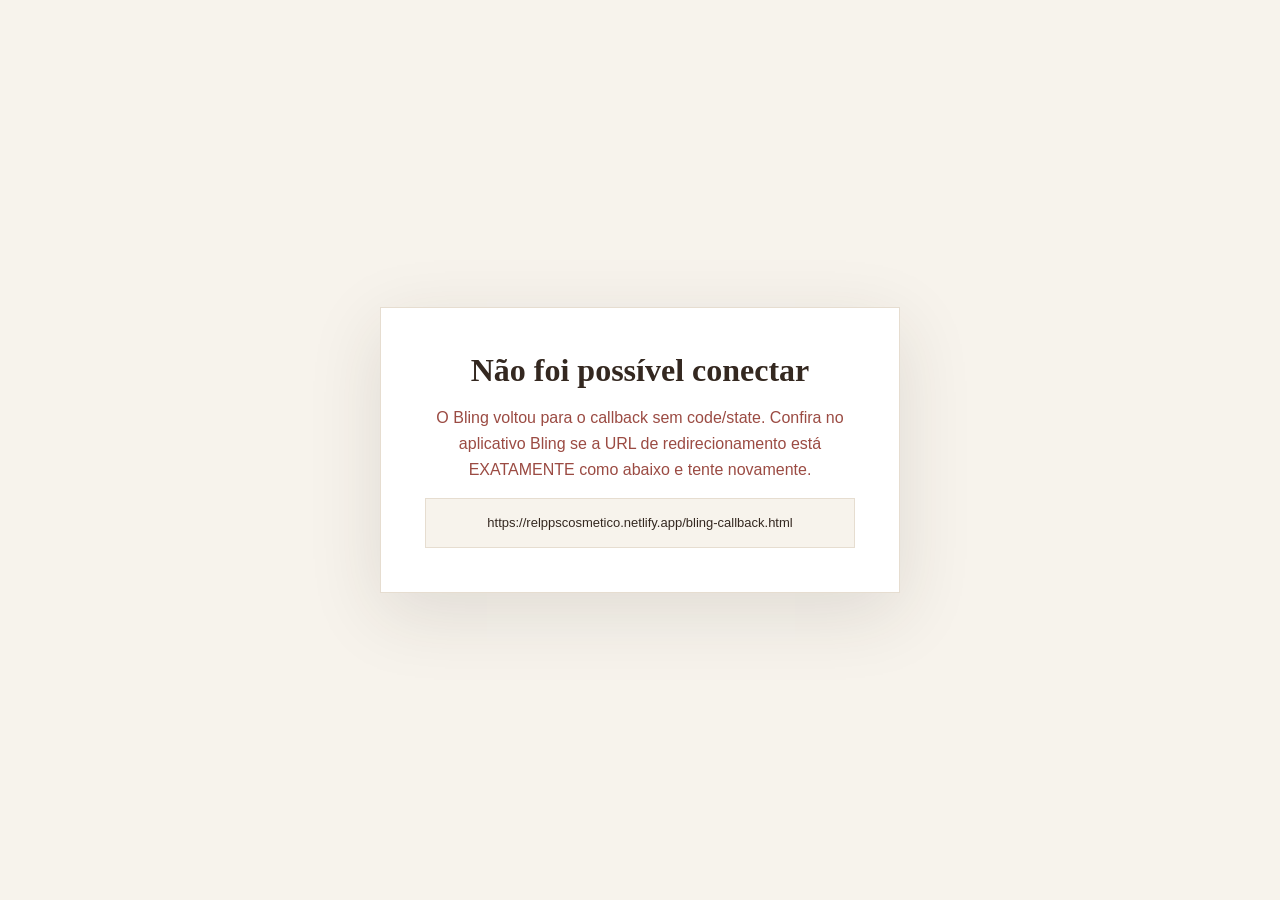
<file: bling-callback.html>
<!DOCTYPE html>
<html lang="pt-BR">
<head>
  <meta charset="UTF-8">
  <meta name="viewport" content="width=device-width, initial-scale=1.0">
  <title>Conectando ao Bling | Relpps</title>
  <style>
    *{box-sizing:border-box}body{margin:0;min-height:100vh;display:grid;place-items:center;background:#f7f3ec;color:#342820;font-family:Arial,sans-serif}.box{width:min(92%,520px);padding:44px;background:#fff;border:1px solid #e6ddd0;box-shadow:0 20px 70px rgba(52,40,32,.12);text-align:center}.spinner{width:38px;height:38px;margin:0 auto 24px;border:3px solid #eadfce;border-top-color:#b98b3e;border-radius:50%;animation:spin .8s linear infinite}@keyframes spin{to{transform:rotate(360deg)}}h1{font-family:Georgia,serif;font-size:32px;margin:0 0 10px}p{color:#776d65;line-height:1.6}.ok{color:#55724d}.error{color:#9b4b43}.btn{display:inline-block;margin-top:20px;padding:13px 22px;background:#342820;color:#fff;text-decoration:none;border-radius:2px}
  </style>
</head>
<body>
  <main class="box">
    <div class="spinner" id="spinner"></div>
    <h1 id="title">Conectando ao Bling</h1>
    <p id="message">Aguarde. Estamos finalizando a conexão segura.</p>
  </main>
<script>
(async function(){
  const params=new URLSearchParams(location.search);
  const code=params.get('code');
  const state=params.get('state');
  const hashParams=new URLSearchParams(location.hash.replace(/^#/,'?'));
  const codeFromHash=hashParams.get('code');
  const stateFromHash=hashParams.get('state');
  const error=params.get('error');
  const errorDescription=params.get('error_description')||hashParams.get('error_description');
  const title=document.getElementById('title');
  const message=document.getElementById('message');
  const spinner=document.getElementById('spinner');
  if(error){
    spinner.style.display='none'; title.textContent='Conexão cancelada'; message.className='error'; message.textContent=errorDescription||'O Bling não autorizou a conexão.'; return;
  }
  const finalCode=code||codeFromHash;
  const finalState=state||stateFromHash;
  if(!finalCode||!finalState){
    spinner.style.display='none'; title.textContent='Não foi possível conectar'; message.className='error'; message.textContent='O Bling voltou para o callback sem code/state. Confira no aplicativo Bling se a URL de redirecionamento está EXATAMENTE como abaixo e tente novamente.';
    const pre=document.createElement('div'); pre.style='margin-top:16px;padding:14px;background:#f7f3ec;border:1px solid #e6ddd0;font-size:13px;line-height:1.5;word-break:break-all'; pre.textContent='https://relppscosmetico.netlify.app/bling-callback.html'; document.querySelector('.box').appendChild(pre);
    return;
  }
  try{
    const r=await fetch('/api/bling?action=callback',{method:'POST',headers:{'Content-Type':'application/json'},body:JSON.stringify({code:finalCode,state:finalState})});
    const data=await r.json().catch(()=>({}));
    if(!r.ok) throw new Error(data.message||'Falha ao concluir a autorização.');
    spinner.style.display='none'; title.textContent='Bling conectado'; message.className='ok'; message.textContent='A conexão foi concluída com sucesso. Você já pode voltar para a loja.';
    const a=document.createElement('a'); a.className='btn'; a.href='/index.html#produtos'; a.textContent='Voltar para a loja'; document.querySelector('.box').appendChild(a);
  }catch(e){
    spinner.style.display='none'; title.textContent='Erro na conexão'; message.className='error'; message.textContent=e.message;
  }
})();
</script>
</body>
</html>
</file>
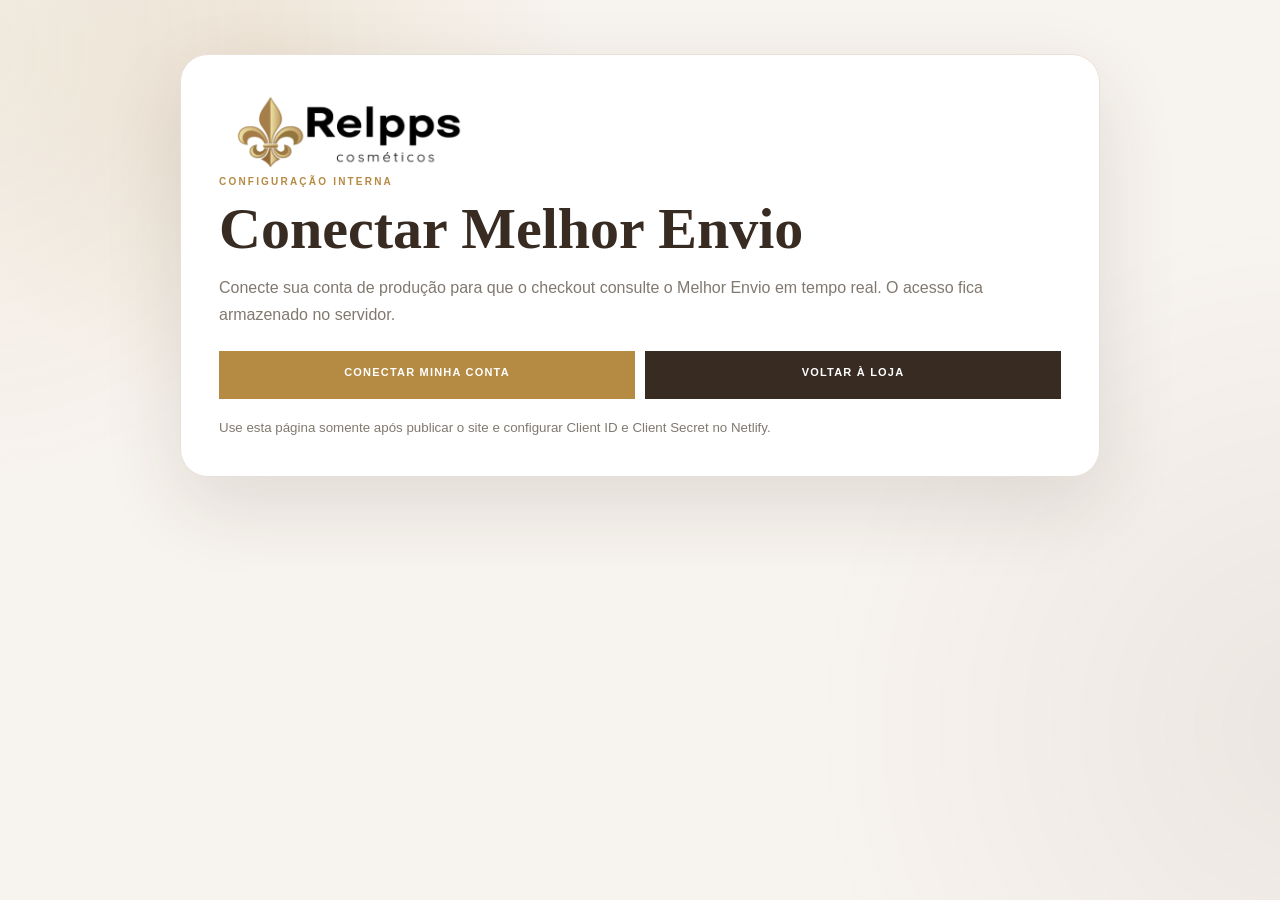
<file: conectar-melhor-envio.html>
<!doctype html><html lang="pt-BR"><head><meta charset="utf-8"><meta name="viewport" content="width=device-width,initial-scale=1"><title>Conectar Melhor Envio | Relpps</title><link rel="stylesheet" href="./styles.css"></head><body class="pickup-page"><main class="pickup-shell"><div class="pickup-card"><img class="sales-logo-full" src="./assets/relpps-logo-vendas-preta.png" alt="Relpps Cosméticos"><span class="eyebrow">CONFIGURAÇÃO INTERNA</span><h1>Conectar Melhor Envio</h1><p>Conecte sua conta de produção para que o checkout consulte o Melhor Envio em tempo real. O acesso fica armazenado no servidor.</p><div class="pickup-actions"><a class="btn btn-gold" href="/api/shipping?action=authorize">CONECTAR MINHA CONTA</a><a class="btn btn-dark" href="./index.html">VOLTAR À LOJA</a></div><small style="display:block;margin-top:18px;color:#817970;line-height:1.6">Use esta página somente após publicar o site e configurar Client ID e Client Secret no Netlify.</small></div></main></body></html>
</file>
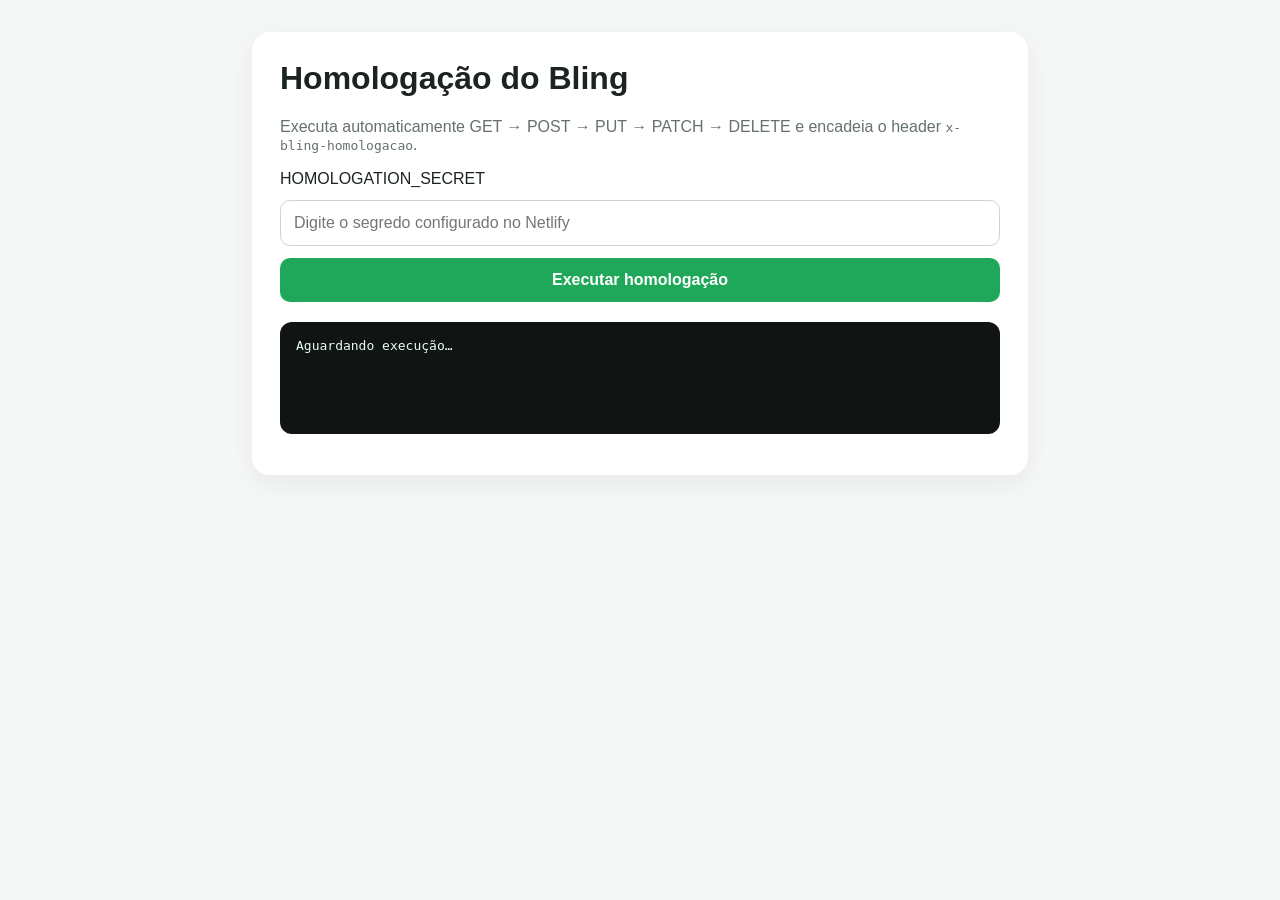
<file: homologacao-bling.html>
<!doctype html>
<html lang="pt-BR">
<head>
  <meta charset="utf-8">
  <meta name="viewport" content="width=device-width, initial-scale=1">
  <title>Relpps — Homologação Bling</title>
  <style>
    body{font-family:Arial,sans-serif;background:#f6f8f7;margin:0;padding:32px;color:#1c2420}
    main{max-width:720px;margin:auto;background:#fff;padding:28px;border-radius:18px;box-shadow:0 8px 30px #0001}
    h1{margin-top:0}.muted{color:#65716b}input,button{width:100%;box-sizing:border-box;padding:13px;border-radius:10px;font-size:16px}input{border:1px solid #ccd5d0;margin:12px 0}button{border:0;background:#20a85a;color:#fff;font-weight:700;cursor:pointer}button:disabled{opacity:.6}pre{white-space:pre-wrap;background:#101513;color:#e9fff1;padding:16px;border-radius:12px;margin-top:20px;min-height:80px}
  </style>
</head>
<body>
<main>
  <h1>Homologação do Bling</h1>
  <p class="muted">Executa automaticamente GET → POST → PUT → PATCH → DELETE e encadeia o header <code>x-bling-homologacao</code>.</p>
  <label for="secret">HOMOLOGATION_SECRET</label>
  <input id="secret" type="password" autocomplete="off" placeholder="Digite o segredo configurado no Netlify">
  <button id="run">Executar homologação</button>
  <pre id="result">Aguardando execução…</pre>
</main>
<script>
const btn=document.getElementById('run');
const result=document.getElementById('result');
btn.addEventListener('click',async()=>{
  const secret=document.getElementById('secret').value.trim();
  if(!secret){result.textContent='Digite o HOMOLOGATION_SECRET.';return;}
  btn.disabled=true; result.textContent='Executando os 5 requests…';
  try{
    const r=await fetch('/api/bling-homologacao',{method:'POST',headers:{'x-relpps-homologation-secret':secret,'Content-Type':'application/json'},body:'{}'});
    const data=await r.json().catch(()=>({message:'Resposta inválida'}));
    result.textContent=JSON.stringify(data,null,2);
  }catch(e){result.textContent='Erro: '+e.message}
  finally{btn.disabled=false}
});
</script>
</body>
</html>
</file>
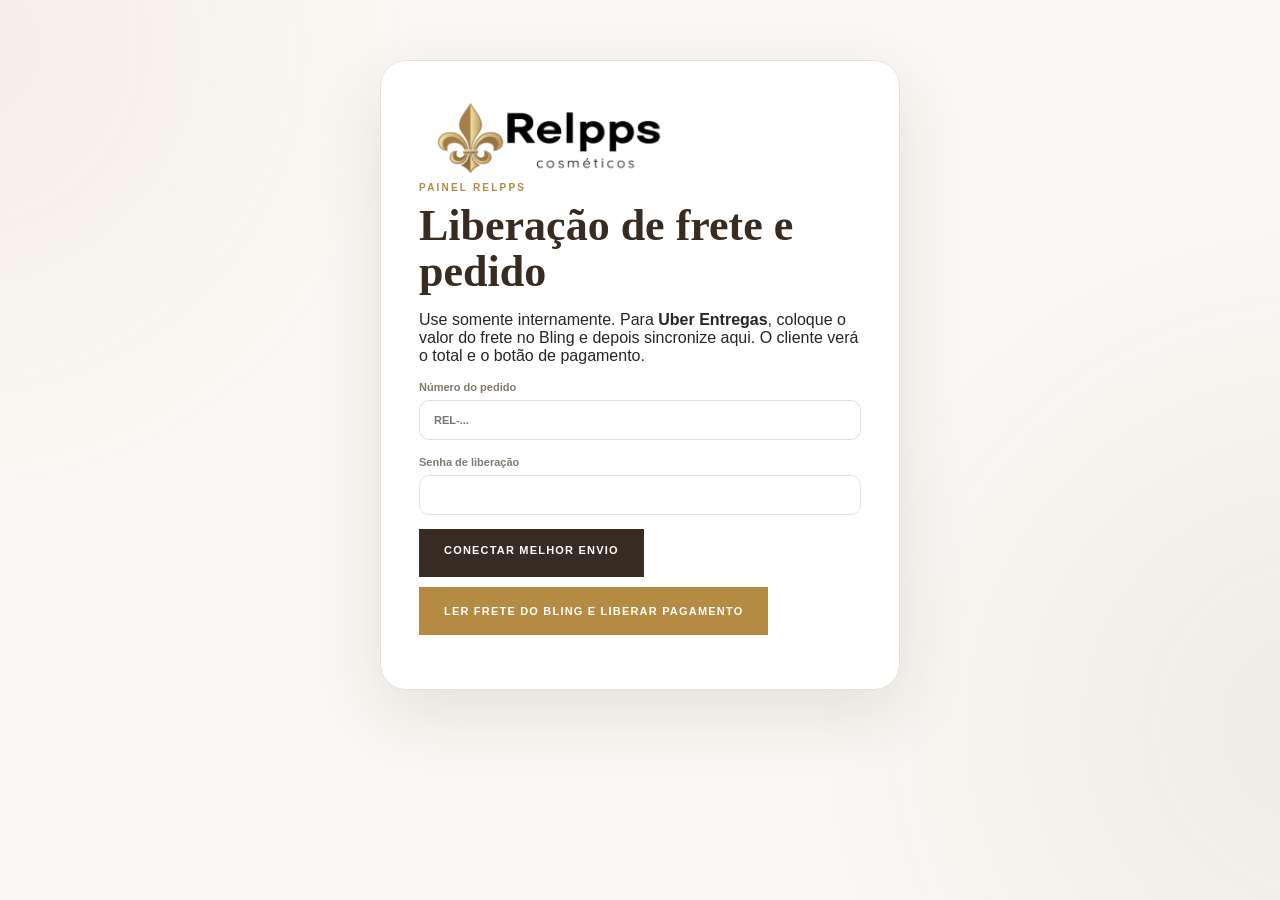
<file: liberar-pedido.html>
<!doctype html><html lang="pt-BR"><head><meta charset="utf-8"><meta name="viewport" content="width=device-width,initial-scale=1"><title>Frete / liberar pedido | Relpps</title><link rel="stylesheet" href="./styles.css"></head><body style="background:#faf8f4"><main class="container"><div class="admin-card"><img class="sales-logo-full" src="./assets/relpps-logo-vendas-preta.png" alt="Relpps Cosméticos"><span class="eyebrow">PAINEL RELPPS</span><h1>Liberação de frete e pedido</h1><p>Use somente internamente. Para <b>Uber Entregas</b>, coloque o valor do frete no Bling e depois sincronize aqui. O cliente verá o total e o botão de pagamento.</p><label>Número do pedido<input id="order" placeholder="REL-..."></label><label>Senha de liberação<input id="secret" type="password" autocomplete="off"></label><div style="display:flex;gap:10px;flex-wrap:wrap;margin-top:12px"><a class="btn btn-dark" href="./conectar-melhor-envio.html">CONECTAR MELHOR ENVIO</a><button class="btn btn-gold" id="syncUber">LER FRETE DO BLING E LIBERAR PAGAMENTO</button></div><div id="msg" class="status-muted" style="margin-top:16px"></div></div></main><script>
const $=s=>document.querySelector(s);const money=v=>Number(v||0).toLocaleString('pt-BR',{style:'currency',currency:'BRL'});const creds=()=>({order:$('#order').value.trim(),secret:$('#secret').value});
async function api(action,body){const r=await fetch(`/.netlify/functions/checkout?action=${action}`,{method:'POST',headers:{'Content-Type':'application/json'},body:JSON.stringify(body)});const d=await r.json().catch(()=>({}));if(!r.ok)throw new Error(d.message||'Falha');return d;}
$('#syncUber').onclick=async()=>{const b=$('#syncUber'),m=$('#msg');b.disabled=true;b.textContent='LENDO BLING…';m.textContent='';try{const d=await api('sync-uber-freight',creds());m.innerHTML=`Frete do Bling: <b>${money(d.order.freight.price)}</b><br>Total para o cliente: <b>${money(d.order.totals.total)}</b><br><br>${d.paymentUrl?`<a href="${d.paymentUrl}" target="_blank" rel="noopener">Abrir pagamento InfinitePay</a>`:'Modo de teste: sem link de pagamento.'}`}catch(e){m.textContent=e.message}finally{b.disabled=false;b.textContent='LER FRETE DO BLING E LIBERAR PAGAMENTO'}};
</script></body></html>
</file>
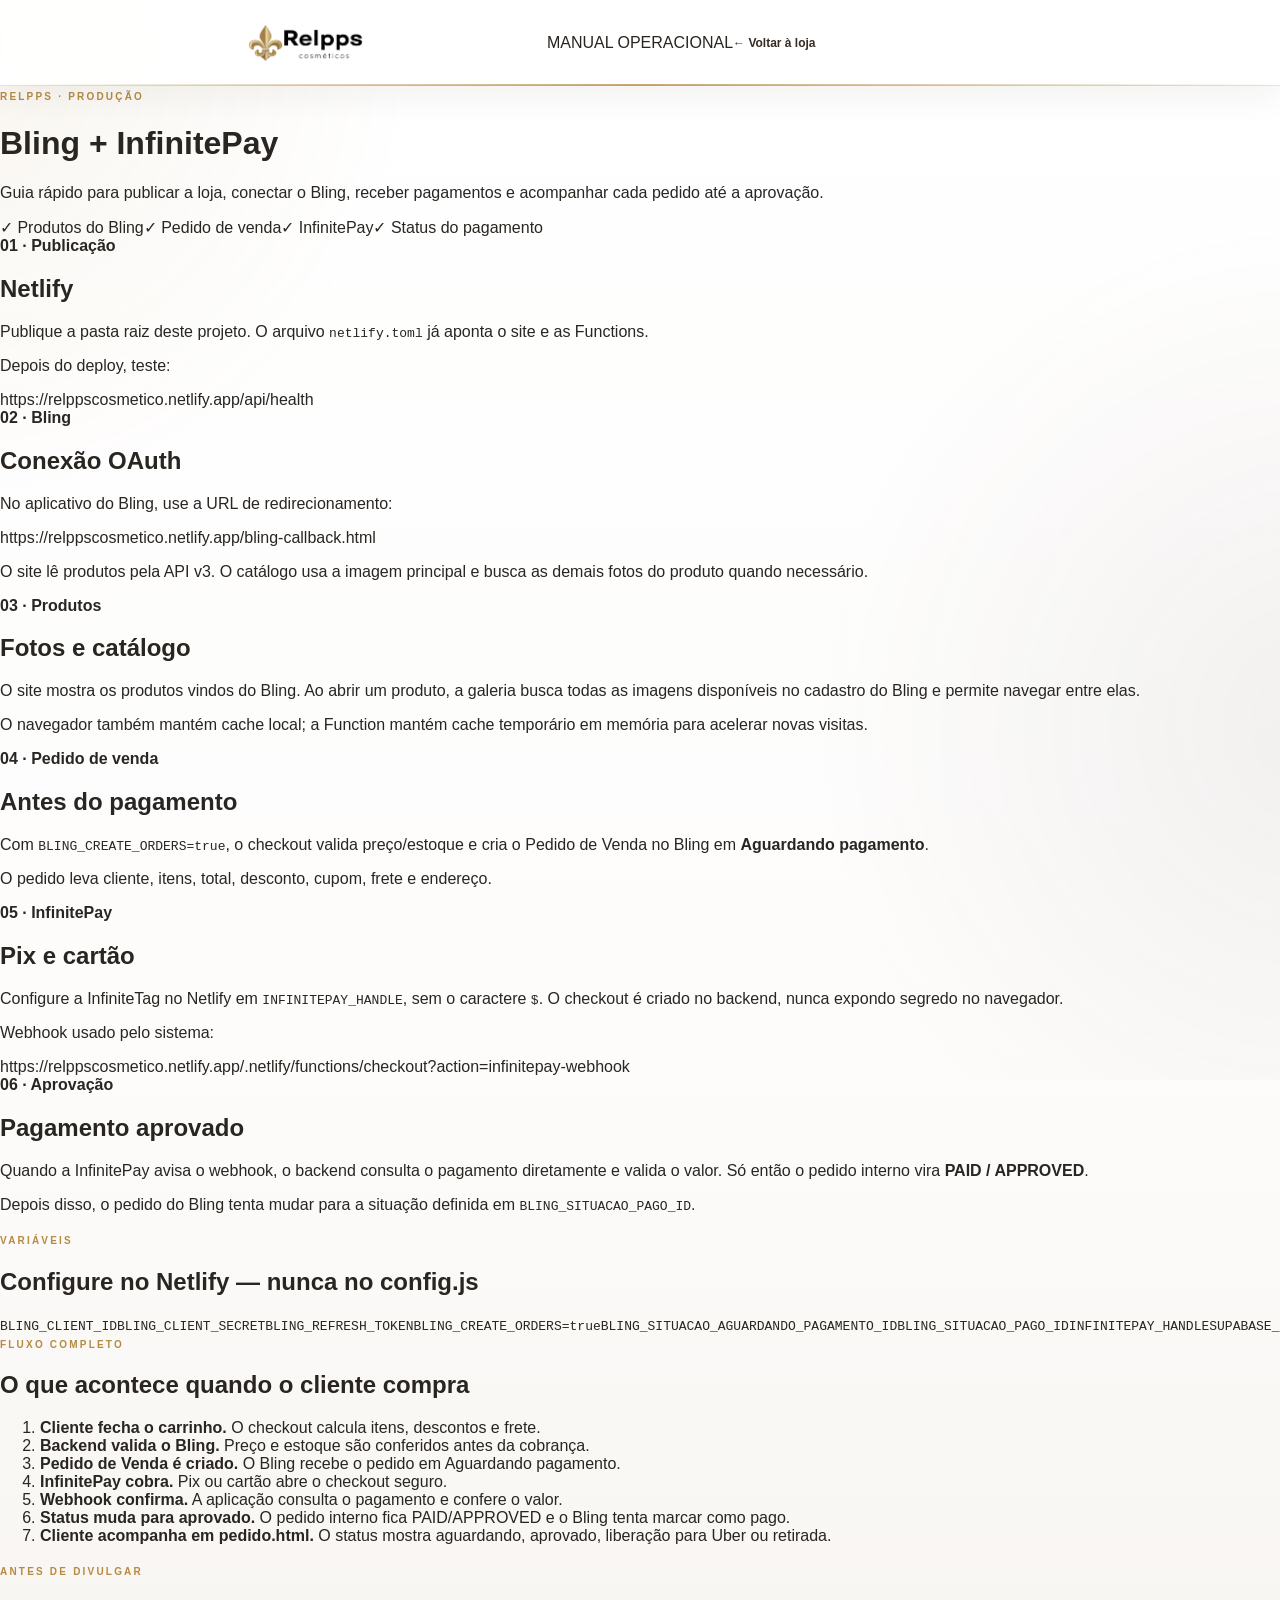
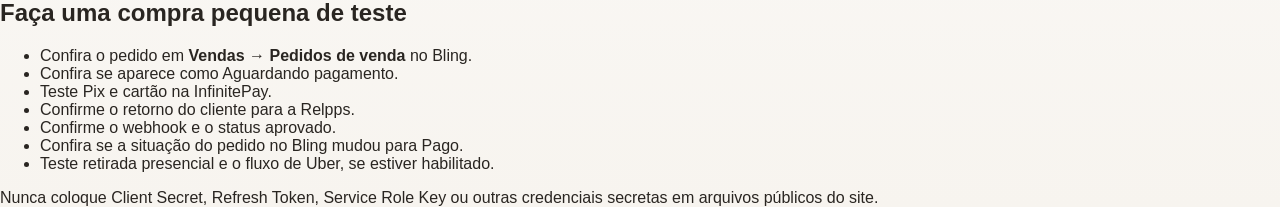
<file: manual-bling.html>
<!doctype html>
<html lang="pt-BR"><head><meta charset="utf-8"><meta name="viewport" content="width=device-width,initial-scale=1"><meta name="robots" content="noindex"><title>Manual Bling + InfinitePay | Relpps</title><link rel="icon" href="./assets/logo.png"><link rel="stylesheet" href="./styles.css"></head>
<body class="relpps-manual"><header class="checkout-page-header"><a class="checkout-page-brand page-home-logo" href="./"><img class="sales-logo-full" src="./assets/relpps-logo-vendas-preta.png" alt="Relpps Cosméticos"></a><span class="manual-top-label">MANUAL OPERACIONAL</span><a class="checkout-page-back" href="./">← Voltar à loja</a></header>
<main class="manual-wrap"><div class="manual-hero"><span class="eyebrow">RELPPS · PRODUÇÃO</span><h1>Bling + InfinitePay</h1><p>Guia rápido para publicar a loja, conectar o Bling, receber pagamentos e acompanhar cada pedido até a aprovação.</p><div class="manual-chips"><span>✓ Produtos do Bling</span><span>✓ Pedido de venda</span><span>✓ InfinitePay</span><span>✓ Status do pagamento</span></div></div>
<section class="manual-grid"><article><b>01 · Publicação</b><h2>Netlify</h2><p>Publique a pasta raiz deste projeto. O arquivo <code>netlify.toml</code> já aponta o site e as Functions.</p><p>Depois do deploy, teste:</p><div class="manual-code">https://relppscosmetico.netlify.app/api/health</div></article>
<article><b>02 · Bling</b><h2>Conexão OAuth</h2><p>No aplicativo do Bling, use a URL de redirecionamento:</p><div class="manual-code">https://relppscosmetico.netlify.app/bling-callback.html</div><p>O site lê produtos pela API v3. O catálogo usa a imagem principal e busca as demais fotos do produto quando necessário.</p></article>
<article><b>03 · Produtos</b><h2>Fotos e catálogo</h2><p>O site mostra os produtos vindos do Bling. Ao abrir um produto, a galeria busca todas as imagens disponíveis no cadastro do Bling e permite navegar entre elas.</p><p>O navegador também mantém cache local; a Function mantém cache temporário em memória para acelerar novas visitas.</p></article>
<article><b>04 · Pedido de venda</b><h2>Antes do pagamento</h2><p>Com <code>BLING_CREATE_ORDERS=true</code>, o checkout valida preço/estoque e cria o Pedido de Venda no Bling em <strong>Aguardando pagamento</strong>.</p><p>O pedido leva cliente, itens, total, desconto, cupom, frete e endereço.</p></article>
<article><b>05 · InfinitePay</b><h2>Pix e cartão</h2><p>Configure a InfiniteTag no Netlify em <code>INFINITEPAY_HANDLE</code>, sem o caractere <code>$</code>. O checkout é criado no backend, nunca expondo segredo no navegador.</p><p>Webhook usado pelo sistema:</p><div class="manual-code">https://relppscosmetico.netlify.app/.netlify/functions/checkout?action=infinitepay-webhook</div></article>
<article><b>06 · Aprovação</b><h2>Pagamento aprovado</h2><p>Quando a InfinitePay avisa o webhook, o backend consulta o pagamento diretamente e valida o valor. Só então o pedido interno vira <strong>PAID / APPROVED</strong>.</p><p>Depois disso, o pedido do Bling tenta mudar para a situação definida em <code>BLING_SITUACAO_PAGO_ID</code>.</p></article></section>
<section class="manual-section"><span class="eyebrow">VARIÁVEIS</span><h2>Configure no Netlify — nunca no config.js</h2><div class="manual-vars"><code>BLING_CLIENT_ID</code><code>BLING_CLIENT_SECRET</code><code>BLING_REFRESH_TOKEN</code><code>BLING_CREATE_ORDERS=true</code><code>BLING_SITUACAO_AGUARDANDO_PAGAMENTO_ID</code><code>BLING_SITUACAO_PAGO_ID</code><code>INFINITEPAY_HANDLE</code><code>SUPABASE_URL</code><code>SUPABASE_SERVICE_ROLE_KEY</code><code>PUBLIC_SITE_URL=https://relppscosmetico.netlify.app</code><code>CHECKOUT_TEST_MODE=false</code><code>STORE_PICKUP_ADDRESS=...</code></div></section>
<section class="manual-section"><span class="eyebrow">FLUXO COMPLETO</span><h2>O que acontece quando o cliente compra</h2><ol class="manual-flow"><li><strong>Cliente fecha o carrinho.</strong> O checkout calcula itens, descontos e frete.</li><li><strong>Backend valida o Bling.</strong> Preço e estoque são conferidos antes da cobrança.</li><li><strong>Pedido de Venda é criado.</strong> O Bling recebe o pedido em Aguardando pagamento.</li><li><strong>InfinitePay cobra.</strong> Pix ou cartão abre o checkout seguro.</li><li><strong>Webhook confirma.</strong> A aplicação consulta o pagamento e confere o valor.</li><li><strong>Status muda para aprovado.</strong> O pedido interno fica PAID/APPROVED e o Bling tenta marcar como pago.</li><li><strong>Cliente acompanha em pedido.html.</strong> O status mostra aguardando, aprovado, liberação para Uber ou retirada.</li></ol></section>
<section class="manual-section warning"><span class="eyebrow">ANTES DE DIVULGAR</span><h2>Faça uma compra pequena de teste</h2><ul><li>Confira o pedido em <strong>Vendas → Pedidos de venda</strong> no Bling.</li><li>Confira se aparece como Aguardando pagamento.</li><li>Teste Pix e cartão na InfinitePay.</li><li>Confirme o retorno do cliente para a Relpps.</li><li>Confirme o webhook e o status aprovado.</li><li>Confira se a situação do pedido no Bling mudou para Pago.</li><li>Teste retirada presencial e o fluxo de Uber, se estiver habilitado.</li></ul></section>
<div class="manual-footer-note">Nunca coloque Client Secret, Refresh Token, Service Role Key ou outras credenciais secretas em arquivos públicos do site.</div></main></body></html>
</file>
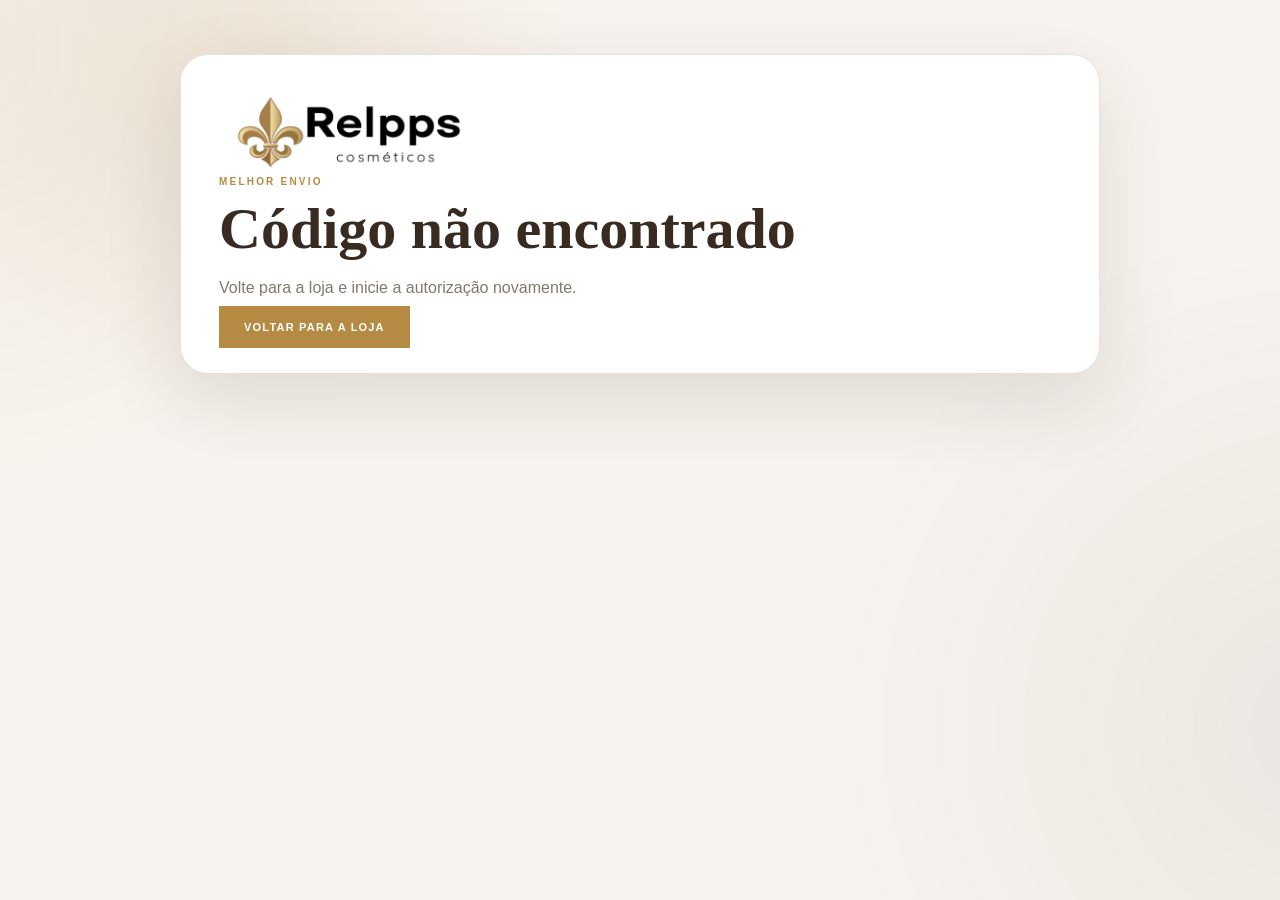
<file: melhor-envio-callback.html>
<!doctype html><html lang="pt-BR"><head><meta charset="utf-8"><meta name="viewport" content="width=device-width,initial-scale=1"><title>Conectando Melhor Envio | Relpps</title><link rel="stylesheet" href="./styles.css"></head><body class="pickup-page"><main class="pickup-shell"><div class="pickup-card"><img class="sales-logo-full" src="./assets/relpps-logo-vendas-preta.png" alt="Relpps Cosméticos"><span class="eyebrow">MELHOR ENVIO</span><h1 id="title">Conectando sua conta…</h1><p id="text">Estamos salvando a autorização com segurança.</p><a class="btn btn-gold" href="./index.html">VOLTAR PARA A LOJA</a></div></main><script>const q=new URLSearchParams(location.search);const title=document.querySelector('#title'),text=document.querySelector('#text');async function run(){if(q.get('error')){title.textContent='Autorização cancelada';text.textContent=q.get('error_description')||q.get('error');return}const code=q.get('code'),state=q.get('state');if(!code||!state){title.textContent='Código não encontrado';text.textContent='Volte para a loja e inicie a autorização novamente.';return}try{const r=await fetch('/api/shipping?action=oauth-callback',{method:'POST',headers:{'Content-Type':'application/json'},body:JSON.stringify({code,state})});const d=await r.json();if(!r.ok)throw new Error(d.message||'Não foi possível autorizar.');title.textContent='Melhor Envio conectado ✓';text.textContent='A conta foi autorizada. Agora o checkout pode consultar as cotações em tempo real.'}catch(e){title.textContent='Não foi possível conectar';text.textContent=e.message}}run();</script></body></html>
</file>
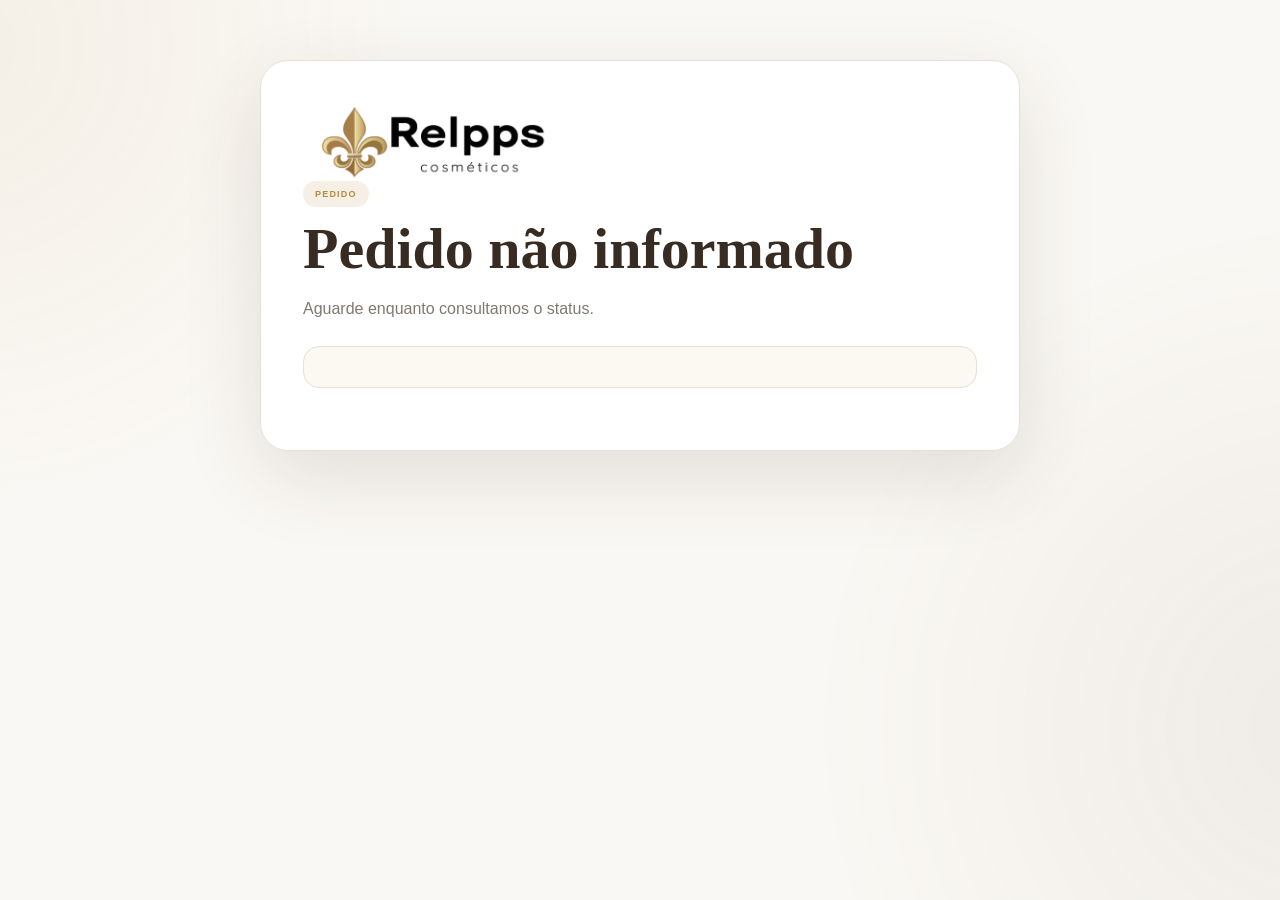
<file: pedido.html>
<!doctype html><html lang="pt-BR"><head><meta charset="utf-8"><meta name="viewport" content="width=device-width,initial-scale=1"><title>Pedido | Relpps Cosméticos</title><link rel="icon" href="./assets/logo.png"><link rel="stylesheet" href="./styles.css"></head><body style="background:#faf8f4"><main class="container"><div class="order-status-card"><img class="sales-logo-full" src="./assets/relpps-logo-vendas-preta.png" alt="Relpps Cosméticos"><span class="status-pill" id="statusPill">PEDIDO</span><h1 id="statusTitle">Consultando pedido…</h1><p id="statusText" class="status-muted">Aguarde enquanto consultamos o status.</p><div class="status-info" id="statusInfo"></div><div class="status-actions" id="statusActions"></div></div></main><script>
const $=s=>document.querySelector(s);const id=new URLSearchParams(location.search).get('order');const esc=v=>String(v??'').replace(/[&<>"']/g,m=>({'&':'&amp;','<':'&lt;','>':'&gt;','"':'&quot;',"'":'&#39;'}[m]));const money=v=>Number(v||0).toLocaleString('pt-BR',{style:'currency',currency:'BRL'});
const storeAddress='C 12, Área Especial 02, Loja 30 — Taguatinga Centro, Brasília - DF — CEP 72010-901';
const storeMaps='https://www.google.com/maps/search/?api=1&query=Relpps%20Cosm%C3%A9ticos%20C%2012%20AE%2002%20Loja%2030%20Taguatinga%20Centro%20Bras%C3%ADlia%20DF%2072010-901';
function wa(t){return `https://wa.me/5561996498557?text=${encodeURIComponent(t)}`}
function appLink(kind){
  if(kind==='uber') return 'https://m.uber.com/ul/';
  return 'https://99app.com/';
}
function statusModel(o){
  const method=o.delivery?.method; const freight=o.freight||o.delivery?.shipping||{}; const fp=o.freightPayment||{}; const paid=o.paymentStatus==='APPROVED';
  if(method==='uber'){
    if(paid && freight?.paid) return {pill:'PEDIDO CONFIRMADO',title:'Pedido confirmado',text:'Pagamento confirmado. A entrega pode ser preparada pela Relpps.',tone:'success'};
    if(freight?.price>0 && fp?.payment_url) return {pill:'FRETE CALCULADO',title:'Frete calculado — falta pagar',text:'A Relpps lançou o valor do Uber Entregas. Pague o valor total abaixo para confirmar seu pedido.',tone:'gold'};
    return {pill:'AGUARDANDO FRETE',title:'Aguardando cotação do Uber',text:'Seu pedido já foi criado. A Relpps vai informar o valor da entrega. Quando o frete for lançado, o botão de pagamento aparecerá aqui.',tone:'pending'};
  }
  if(method==='pickup_uber'){
    if(paid && o.fulfillmentStatus==='Liberado para Uber') return {pill:'LIBERADO',title:'Pedido liberado para Uber / 99',text:'A loja liberou seu pedido. Agora você pode solicitar Uber ou 99 por sua conta para fazer a retirada.',tone:'success'};
    if(paid) return {pill:'PEDIDO RESERVADO',title:'Pedido reservado',text:'Pagamento confirmado. Aguarde a loja liberar o pedido para solicitar Uber ou 99.',tone:'gold'};
    return {pill:'AGUARDANDO PAGAMENTO',title:'Aguardando pagamento',text:'Depois do pagamento aprovado, o pedido ficará reservado e aguardará a liberação da loja.',tone:'pending'};
  }
  if(method==='pickup'){
    if(paid) return {pill:'PEDIDO RESERVADO',title:'Pedido reservado para retirada',text:'Pagamento confirmado. Seu pedido está reservado para retirada na loja.',tone:'success'};
    if(o.paymentMethod==='cash') return {pill:'AGUARDANDO RETIRADA',title:'Retirada com pagamento em dinheiro',text:'Seu pedido não está reservado. Vá à loja para retirar e pagar em dinheiro.',tone:'pending'};
  }
  if(paid) return {pill:'PAGAMENTO APROVADO',title:'Pedido confirmado',text:'Pagamento confirmado. Seu pedido foi liberado para preparação.',tone:'success'};
  return {pill:'AGUARDANDO PAGAMENTO',title:'Aguardando pagamento',text:'Seu pedido foi registrado e aguarda a confirmação do pagamento.',tone:'pending'};
}
async function load(){
  if(!id){$('#statusTitle').textContent='Pedido não informado';return}
  try{
    const r=await fetch(`/.netlify/functions/checkout?action=status&order=${encodeURIComponent(id)}`,{cache:'no-store'});const d=await r.json();if(!r.ok)throw new Error(d.message||'Pedido não encontrado');const o=d.order||d;
    const model=statusModel(o);$('#statusPill').textContent=model.pill;$('#statusTitle').textContent=model.title;$('#statusText').textContent=model.text;
    const freight=o.freight||o.delivery?.shipping||{}; const shipping=Number(freight?.price||o.totals?.shipping||0); const total=Number(o.totals?.total||0); const subtotal=Number(o.totals?.subtotal||0);
    const addr=o.delivery?.cep?`<p><b>CEP:</b> ${esc(o.delivery.cep)}</p><p><b>Endereço:</b> ${esc(o.delivery.address||'')}, ${esc(o.delivery.number||'')}${o.delivery.complement?` — ${esc(o.delivery.complement)}`:''}</p><p><b>Bairro:</b> ${esc(o.delivery.district||'')}</p><p><b>Cidade/UF:</b> ${esc(o.delivery.city||'')}</p>`:'';
    let html=`<p><b>Pedido:</b> ${esc(o.id)}</p><p><b>Produtos:</b> ${money(subtotal)}</p>${shipping>0?`<p><b>Frete:</b> ${money(shipping)} — ${esc(freight.label||'Entrega')}</p>`:`<p><b>Frete:</b> ${isUberPending(o)?'A calcular':'Grátis'}</p>`}<p><b>Total atual:</b> ${money(total)}</p>`;
    if(o.delivery?.method==='pickup'||o.delivery?.method==='pickup_uber') html+=`<div class="pickup-location-box"><b>📍 Local de retirada</b><p>${esc(storeAddress)}</p><a href="${storeMaps}" target="_blank" rel="noopener">ABRIR LOCALIZAÇÃO</a></div>`; else html+=addr;
    $('#statusInfo').innerHTML=html;
    const actions=$('#statusActions');let buttons='';
    const pay=o.paymentUrl||o.freightPayment?.payment_url;
    if(pay) buttons+=`<a class="btn btn-gold" href="${esc(pay)}">PAGAR ${shipping>0?'PEDIDO':'PEDIDO'} — ${money(total)}</a>`;
    if(o.delivery?.method==='pickup' && o.paymentStatus==='APPROVED') buttons+=`<a class="btn btn-dark" href="${storeMaps}" target="_blank" rel="noopener">📍 COMO CHEGAR À LOJA</a>`;
    if(o.delivery?.method==='pickup_uber' && o.paymentStatus==='APPROVED' && o.fulfillmentStatus==='Liberado para Uber') buttons+=`<a class="btn btn-dark" href="${appLink('uber')}" target="_blank" rel="noopener">🛵 ABRIR UBER</a><a class="btn btn-dark" href="${appLink('99')}" target="_blank" rel="noopener">🚗 ABRIR 99</a>`;
    if(o.paymentStatus==='APPROVED' && (o.delivery?.method!=='uber' || freight?.paid)){
      const itemsText=Array.isArray(o.items)&&o.items.length?o.items.map(i=>`${i.quantity||i.qty||1}x ${i.name||i.descricao||'Produto'}`).join('\n'):'';
      const addressText=o.delivery?.cep?`CEP: ${o.delivery.cep}\nEndereço: ${o.delivery.address||''}, ${o.delivery.number||''}${o.delivery.complement?` — ${o.delivery.complement}`:''}\nBairro: ${o.delivery.district||''}\nCidade/UF: ${o.delivery.city||''}`:'';
      const txt=`Olá! Confirmo meu pedido ${o.id}.\nProdutos: ${money(subtotal)}\nFrete: ${shipping?money(shipping):'Grátis'}\nTotal: ${money(total)}\n${itemsText?`Itens:\n${itemsText}\n`:''}${addressText?`${addressText}\n`:''}Pagamento confirmado. Por favor, confirme meu pedido.`;
      buttons+=`<a class="btn btn-dark" href="${wa(txt)}" target="_blank" rel="noopener">WHATSAPP — CONFIRMAR PEDIDO</a>`;
    }
    actions.innerHTML=buttons;
  }catch(e){$('#statusTitle').textContent='Não foi possível consultar';$('#statusText').textContent=e.message}
}
function isUberPending(o){return o.delivery?.method==='uber'&&!Number((o.freight||o.delivery?.shipping||{}).price||0)}
load();setInterval(load,8000);
</script></body></html>
</file>
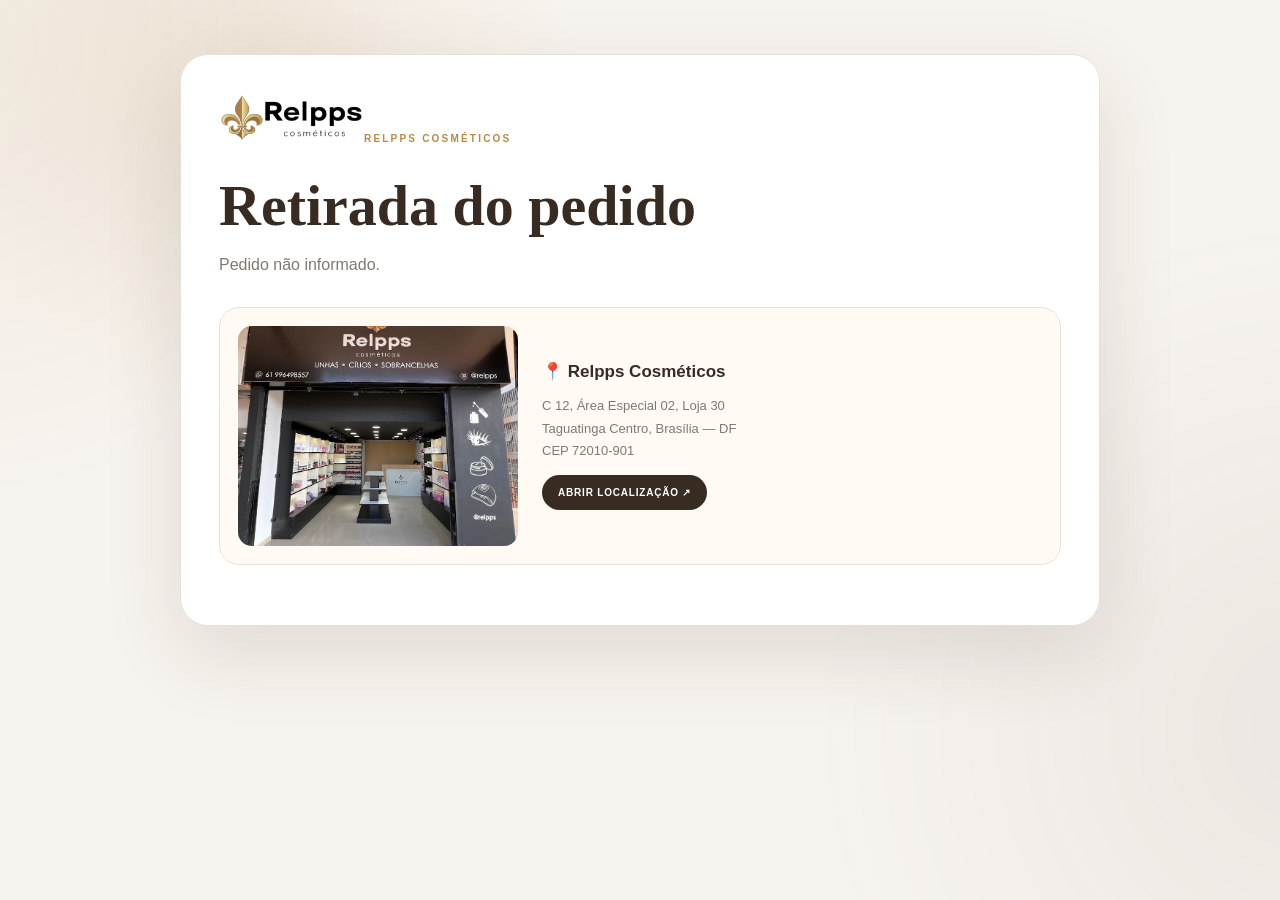
<file: retirada.html>
<!doctype html><html lang="pt-BR"><head><meta charset="utf-8"><meta name="viewport" content="width=device-width,initial-scale=1"><title>Retirada | Relpps Cosméticos</title><link rel="icon" href="./assets/logo.png"><link rel="stylesheet" href="./styles.css"></head><body class="pickup-page"><main class="pickup-shell"><div class="pickup-card"><a href="./index.html" class="pickup-brand"><img src="./assets/relpps-logo-vendas-preta.png" alt="Relpps Cosméticos"></a><span class="eyebrow">RELPPS COSMÉTICOS</span><h1>Retirada do pedido</h1><p id="pickupText">Consultando o pedido…</p><div class="pickup-address"><img src="./assets/relpps-store-front.jpg" alt="Fachada da Relpps Cosméticos"><div><b>📍 Relpps Cosméticos</b><p>C 12, Área Especial 02, Loja 30<br>Taguatinga Centro, Brasília — DF<br>CEP 72010-901</p><a href="https://www.google.com/maps/search/?api=1&query=Relpps%20Cosm%C3%A9ticos%20C%2012%20AE%2002%20Loja%2030%20Taguatinga%20Centro%20Bras%C3%ADlia%20DF%2072010-901" target="_blank" rel="noopener">ABRIR LOCALIZAÇÃO ↗</a></div></div><div id="pickupActions" class="pickup-actions"></div></div></main><script>
const id=new URLSearchParams(location.search).get('order');const $=s=>document.querySelector(s);const esc=v=>String(v??'').replace(/[&<>"']/g,m=>({'&':'&amp;','<':'&lt;','>':'&gt;','"':'&quot;',"'":'&#39;'}[m]));
async function load(){if(!id){$('#pickupText').textContent='Pedido não informado.';return}try{const r=await fetch(`/.netlify/functions/checkout?action=status&order=${encodeURIComponent(id)}`,{cache:'no-store'});const d=await r.json();if(!r.ok)throw new Error(d.message||'Pedido não encontrado');const o=d.order||d;const paid=o.paymentStatus==='APPROVED';const uber=o.delivery?.method==='pickup_uber';if(uber&&paid&&o.fulfillmentStatus==='Liberado para Uber'){$('#pickupText').innerHTML='Seu pedido está <b>liberado</b>. Escolha Uber ou 99 para fazer a retirada por sua conta.';$('#pickupActions').innerHTML='<a class="btn btn-dark" href="https://m.uber.com/ul/" target="_blank" rel="noopener">🛵 ABRIR UBER</a><a class="btn btn-dark" href="https://99app.com/" target="_blank" rel="noopener">🚗 ABRIR 99</a>'}else if(paid){$('#pickupText').innerHTML='Seu pedido está <b>reservado</b>. Apresente o número do pedido na loja para retirar.';$('#pickupActions').innerHTML='<a class="btn btn-gold" href="./pedido.html?order='+encodeURIComponent(id)+'">VER STATUS DO PEDIDO</a>'}else{$('#pickupText').innerHTML='Seu pedido ainda aguarda pagamento. Depois da confirmação, esta página mostrará a situação da retirada.'}}catch(e){$('#pickupText').textContent=e.message}}load();setInterval(load,8000);
</script></body></html>
</file>
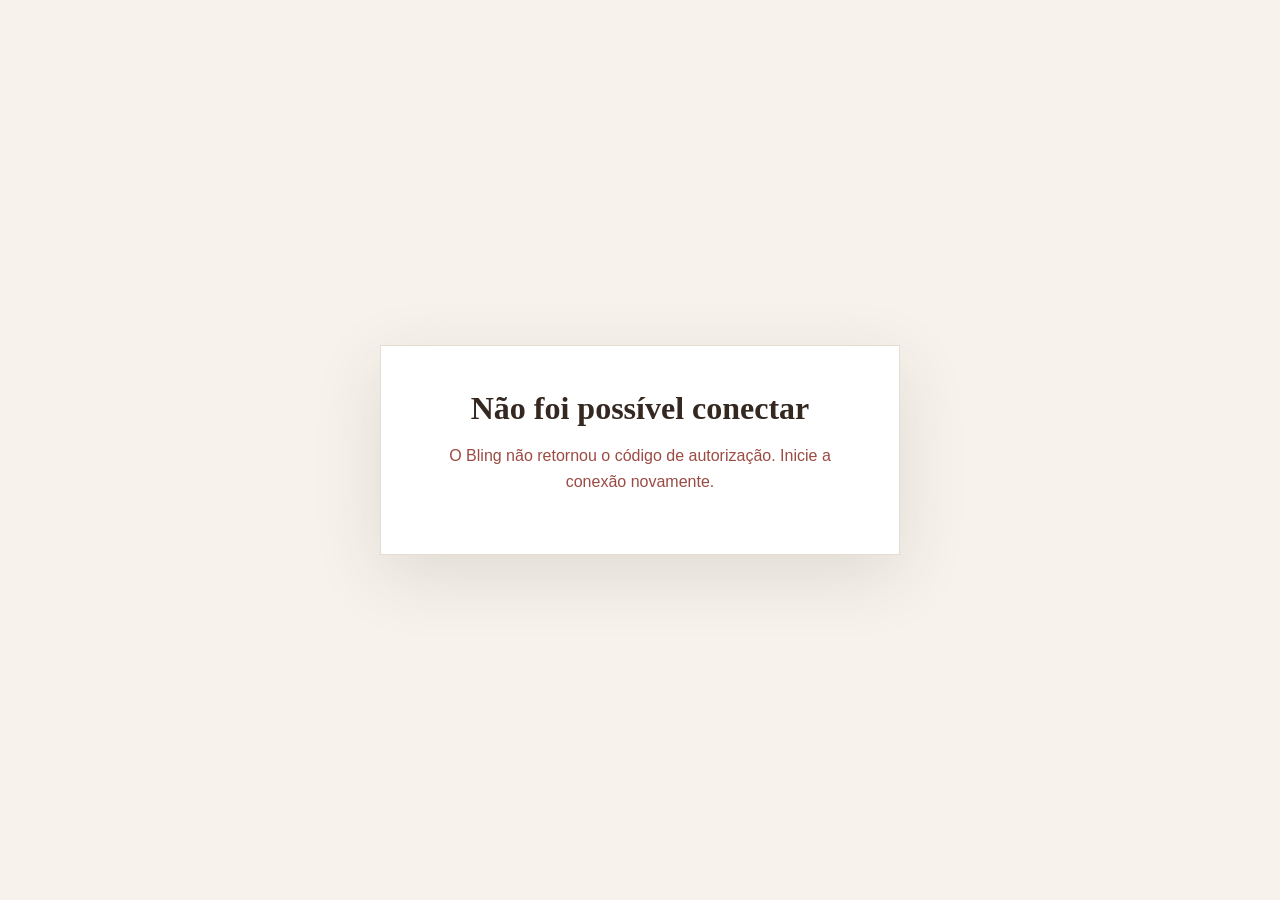
<file: functions local/bling-callback.html>
<!DOCTYPE html>
<html lang="pt-BR">
<head>
  <meta charset="UTF-8">
  <meta name="viewport" content="width=device-width, initial-scale=1.0">
  <title>Conectando ao Bling | Relpps</title>
  <style>
    *{box-sizing:border-box}body{margin:0;min-height:100vh;display:grid;place-items:center;background:#f7f3ec;color:#342820;font-family:Arial,sans-serif}.box{width:min(92%,520px);padding:44px;background:#fff;border:1px solid #e6ddd0;box-shadow:0 20px 70px rgba(52,40,32,.12);text-align:center}.spinner{width:38px;height:38px;margin:0 auto 24px;border:3px solid #eadfce;border-top-color:#b98b3e;border-radius:50%;animation:spin .8s linear infinite}@keyframes spin{to{transform:rotate(360deg)}}h1{font-family:Georgia,serif;font-size:32px;margin:0 0 10px}p{color:#776d65;line-height:1.6}.ok{color:#55724d}.error{color:#9b4b43}.btn{display:inline-block;margin-top:20px;padding:13px 22px;background:#342820;color:#fff;text-decoration:none;border-radius:2px}
  </style>
</head>
<body>
  <main class="box">
    <div class="spinner" id="spinner"></div>
    <h1 id="title">Conectando ao Bling</h1>
    <p id="message">Aguarde. Estamos finalizando a conexão segura.</p>
  </main>
<script>
(async function(){
  const params=new URLSearchParams(location.search);
  const code=params.get('code');
  const state=params.get('state');
  const error=params.get('error');
  const title=document.getElementById('title');
  const message=document.getElementById('message');
  const spinner=document.getElementById('spinner');
  if(error){
    spinner.style.display='none'; title.textContent='Conexão cancelada'; message.className='error'; message.textContent=params.get('error_description')||'O Bling não autorizou a conexão.'; return;
  }
  if(!code||!state){
    spinner.style.display='none'; title.textContent='Não foi possível conectar'; message.className='error'; message.textContent='O Bling não retornou o código de autorização. Inicie a conexão novamente.'; return;
  }
  try{
    const r=await fetch('/api/bling?action=callback',{method:'POST',headers:{'Content-Type':'application/json'},body:JSON.stringify({code,state})});
    const data=await r.json().catch(()=>({}));
    if(!r.ok) throw new Error(data.message||'Falha ao concluir a autorização.');
    spinner.style.display='none'; title.textContent='Bling conectado'; message.className='ok'; message.textContent='A conexão foi concluída com sucesso. Você já pode voltar para a loja.';
    const a=document.createElement('a'); a.className='btn'; a.href='/index.html#produtos'; a.textContent='Voltar para a loja'; document.querySelector('.box').appendChild(a);
  }catch(e){
    spinner.style.display='none'; title.textContent='Erro na conexão'; message.className='error'; message.textContent=e.message;
  }
})();
</script>
</body>
</html>
</file>
<file: styles.css>
:root{
  --brown:#5a4637;
  --brown-dark:#382b22;
  --gold:#b58a43;
  --gold-light:#e2c98f;
  --cream:#f7f3ee;
  --white:#fff;
  --ink:#292521;
  --muted:#817970;
  --line:#e8e0d8;
  --green:#25a85a;
  --shadow:0 18px 50px rgba(58,42,28,.10);
}
*{box-sizing:border-box}html{scroll-behavior:smooth}body{margin:0;color:var(--ink);background:#fff;font-family:"DM Sans",sans-serif}button,input{font:inherit}button{cursor:pointer}a{color:inherit;text-decoration:none}.container{width:min(1180px,calc(100% - 40px));margin:auto}.hidden{display:none!important}
.announcement{height:36px;background:linear-gradient(90deg,#382b22 0%,#4a382b 42%,#382b22 100%);color:#fff;overflow:hidden;display:flex;align-items:center;white-space:nowrap;border-bottom:1px solid rgba(226,201,143,.18)}
.announcement-track{display:flex;align-items:center;width:max-content;min-width:200%;animation:announcementMarquee 28s linear infinite}
.announcement-set{display:flex;align-items:center;flex:0 0 auto;gap:26px;padding-right:26px;font-size:11px;letter-spacing:.55px;font-weight:700}
.announcement-set span{display:inline-flex;align-items:center;gap:6px}.announcement-set b{color:var(--gold-light);font-size:13px;line-height:1;font-weight:700}
.announcement:hover .announcement-track{animation-play-state:paused}
@keyframes announcementMarquee{from{transform:translateX(0)}to{transform:translateX(-50%)}}
.site-header{position:sticky;top:0;z-index:50;background:rgba(255,255,255,.97);backdrop-filter:blur(14px);border-bottom:1px solid var(--line)}
.header-main{height:116px;display:grid;grid-template-columns:1fr 190px 1fr;align-items:center;gap:24px}.brand{justify-self:center;width:125px;height:92px;display:grid;place-items:center}.brand img{width:100%;height:100%;object-fit:contain}
.search-box{display:flex;width:min(330px,100%);height:44px;border:1px solid var(--line);background:#faf9f7;transition:opacity .28s ease,transform .28s ease,visibility .28s ease}.search-box.header-search-hidden{opacity:0;transform:translateY(-12px);visibility:hidden;pointer-events:none}.search-box input{border:0;outline:0;background:transparent;padding:0 14px;flex:1;color:var(--ink)}.search-box button{border:0;background:none;font-size:27px;color:var(--brown)}
.header-actions{justify-self:end;display:flex;align-items:center;gap:16px}.header-link{border:0;background:none;display:flex;gap:8px;align-items:center;text-align:left;color:var(--brown)}.header-link b,.header-link small{display:block}.header-link small{color:var(--muted);font-size:11px}.icon{font-size:26px}.header-icon{width:42px;height:42px;border:1px solid var(--line);display:grid;place-items:center;border-radius:50%;font-size:20px;position:relative;background:#fff}.whatsapp-icon svg{width:20px;height:20px;fill:#111;display:block}.whatsapp-icon:hover svg{transform:scale(1.06)}.cart-mini em{position:absolute;right:-5px;top:-6px;background:var(--gold);color:#fff;border-radius:50%;font-size:10px;min-width:18px;height:18px;display:grid;place-items:center;font-style:normal}
.nav-bar{height:52px;display:flex;justify-content:center;gap:31px;align-items:center;border-top:1px solid #f3eee8;color:var(--brown);font-size:11px;font-weight:700;letter-spacing:.4px}.nav-bar a{transition:.2s}.nav-bar a:hover{color:var(--gold)}.mobile-menu{display:none}
.hero{min-height:520px;background:linear-gradient(100deg,#f5f0e9,#eadfce);display:grid;grid-template-columns:1fr 1fr;overflow:hidden}.hero-copy{padding:78px max(20px,calc((100vw - 1180px)/2)) 78px 8vw;display:flex;flex-direction:column;justify-content:center;align-items:flex-start}.eyebrow{font-size:10px;letter-spacing:2.2px;color:var(--gold);font-weight:800}.hero h1{font:600 clamp(42px,5vw,68px)/.98 "Playfair Display",serif;margin:18px 0 20px;color:var(--brown-dark)}.hero h1 i{color:var(--gold);font-weight:500}.hero-copy>p:not(.eyebrow){max-width:460px;color:#6d625a;line-height:1.8;margin:0 0 28px}.btn{border:0;padding:15px 25px;font-size:11px;font-weight:800;letter-spacing:1.2px;min-height:48px}.btn-gold{background:var(--gold);color:#fff}.btn-gold:hover{background:#9e7736}.btn-dark{background:var(--brown-dark);color:#fff}.full{width:100%}
.hero-art{position:relative;min-height:520px;background:radial-gradient(circle at 50% 40%,#f5e6c7 0,#ddc5a0 35%,#b39161 100%);overflow:hidden}.hero-art:after{content:"";position:absolute;inset:0;background:linear-gradient(135deg,transparent 45%,rgba(255,255,255,.22));}.hero-orb{position:absolute;border-radius:50%;background:rgba(255,255,255,.25);filter:blur(1px)}.orb-one{width:330px;height:330px;right:10%;top:5%}.orb-two{width:220px;height:220px;left:3%;bottom:-70px}.hero-card{position:absolute;z-index:3;right:12%;top:28%;background:rgba(255,255,255,.85);padding:24px 28px;box-shadow:var(--shadow);min-width:235px}.hero-card span,.hero-card small{display:block;font-size:10px;color:var(--muted);letter-spacing:2px}.hero-card strong{display:block;font:600 30px "Playfair Display";color:var(--brown);margin:7px 0}.bottle,.jar{position:absolute;z-index:2;filter:drop-shadow(0 22px 15px rgba(58,42,28,.25))}.bottle{bottom:-30px;width:95px;height:300px;border-radius:24px 24px 13px 13px;background:linear-gradient(90deg,#80653f,#e7c781,#947340);border:3px solid rgba(255,255,255,.45)}.bottle:before{content:"RELPP'S";position:absolute;top:100px;left:8px;right:8px;text-align:center;color:#fff;font:600 15px "Playfair Display";writing-mode:vertical-rl;transform:rotate(180deg)}.bottle:after{content:"";position:absolute;top:-52px;left:18px;width:58px;height:60px;background:#43352a;border-radius:9px 9px 4px 4px}.bottle-a{left:18%;transform:rotate(-9deg)}.bottle-b{right:18%;height:250px;transform:rotate(8deg)}.jar{width:190px;height:90px;border-radius:18px 18px 30px 30px;background:linear-gradient(#d8d0c5,#9e8c79);bottom:15px;left:43%}.jar:before{content:"";position:absolute;width:200px;height:28px;background:#f5eee4;border-radius:50%;top:-10px;left:-5px}.jar:after{content:"GEL";position:absolute;left:0;right:0;top:24px;text-align:center;color:#fff;font:600 22px "Playfair Display"}
.section-heading{display:flex;justify-content:space-between;align-items:end;margin-bottom:28px}.section-heading.centered{display:block;text-align:center}.section-heading h2{font:600 34px/1.1 "Playfair Display";color:var(--brown-dark);margin:9px 0 0}.text-button{background:none;border:0;color:var(--gold);font-weight:700}.category-strip{padding:72px 0 44px}.category-grid{display:grid;grid-template-columns:repeat(4,1fr);gap:18px}.category-card{border:1px solid var(--line);background:#fff;padding:18px 10px 16px;transition:.25s;color:var(--brown);box-shadow:0 5px 20px rgba(0,0,0,.03)}.category-card:hover{transform:translateY(-4px);border-color:#d7c19a;box-shadow:var(--shadow)}.category-card b{display:block;font-size:14px;margin-top:12px}.category-card small{display:block;margin:7px auto 0;max-width:260px;font-size:11px;line-height:1.5;color:var(--muted)}.category-art{width:82px;height:82px;border-radius:50%;display:grid;place-items:center;margin:auto;font:32px "Playfair Display";color:#fff}.art-gold{background:linear-gradient(135deg,#caa75d,#76542f)}.art-silver{background:linear-gradient(135deg,#d9d4ce,#827c75)}.art-pink{background:linear-gradient(135deg,#e4b9b0,#9c6e67)}.art-brown{background:linear-gradient(135deg,#8e7055,#3d2e23)}.art-dark{background:linear-gradient(135deg,#554e48,#1d1a18)}
.benefits{display:grid;grid-template-columns:repeat(4,1fr);gap:1px;background:var(--line);border:1px solid var(--line);margin-top:18px;margin-bottom:70px}.benefits>div{background:#fff;padding:23px;display:flex;gap:14px;align-items:center}.benefits span{width:40px;height:40px;border-radius:50%;background:var(--cream);display:grid;place-items:center;color:var(--gold);font-size:10px;font-weight:800}.benefits b,.benefits small{display:block}.benefits b{font-size:13px}.benefits small{color:var(--muted);font-size:11px;margin-top:3px}
.products-section{padding:10px 0 80px}.product-grid{display:grid;grid-template-columns:repeat(4,1fr);gap:20px}.product-card{position:relative;background:#fff;min-width:0}.product-image{aspect-ratio:1/1.08;background:#f5f2ee;overflow:hidden;position:relative}.product-image img{width:100%;height:100%;object-fit:cover;transition:.35s}.product-card:hover .product-image img{transform:scale(1.04)}.badge{position:absolute;top:12px;left:12px;background:var(--brown-dark);color:#fff;padding:7px 9px;font-size:9px;font-weight:800;letter-spacing:1px}.stock-dot{position:absolute;right:12px;top:12px;background:#fff;padding:6px 8px;font-size:9px;color:#3c8656}.product-info{padding:15px 3px}.product-info .category{font-size:9px;letter-spacing:1.5px;color:var(--gold);font-weight:800}.product-info h3{font:600 18px "DM Sans",sans-serif;margin:7px 0;color:var(--brown-dark)}.product-price{font-weight:800;color:var(--brown);font-size:17px}.product-old{text-decoration:line-through;color:#a69b92;font-size:12px;margin-right:6px}.product-actions{display:flex;gap:8px;margin-top:13px}.product-actions button{flex:1;border:1px solid var(--line);background:#fff;padding:11px 7px;font-size:10px;font-weight:800;letter-spacing:.6px;color:var(--brown)}.product-actions button:last-child{background:var(--brown-dark);color:#fff;border-color:var(--brown-dark)}
.promo-banner{margin-bottom:90px;background:var(--brown-dark);color:#fff;min-height:210px;padding:38px 48px;display:flex;align-items:center;justify-content:space-between;overflow:hidden;position:relative}.promo-banner:after{content:"";position:absolute;width:330px;height:330px;border:1px solid rgba(255,255,255,.12);border-radius:50%;right:-90px;top:-60px}.promo-banner h2{font:600 38px "Playfair Display";margin:10px 0}.promo-banner p{color:#d9d0c7;max-width:620px;line-height:1.7;font-size:13px}.promo-seal{width:115px;height:115px;border:1px solid rgba(255,255,255,.5);border-radius:50%;display:grid;place-items:center;text-align:center;font-size:9px;letter-spacing:1.5px;z-index:1}.promo-seal b{font:600 16px "Playfair Display";letter-spacing:0}
.brands{padding-bottom:80px}.brand-row{display:grid;grid-template-columns:repeat(6,1fr);border-top:1px solid var(--line);border-bottom:1px solid var(--line)}.brand-row span{padding:24px 8px;text-align:center;color:#80766e;font:600 15px "Playfair Display";letter-spacing:1px;border-right:1px solid var(--line)}.brand-row span:last-child{border:0}
.service-section{display:grid;grid-template-columns:1fr 1fr;margin-bottom:90px}.service-card{padding:48px;background:var(--brown-dark);color:#fff}.service-card.light{background:var(--cream);color:var(--brown-dark)}.service-card h2{font:600 34px "Playfair Display";margin:10px 0}.service-card p{color:#d7d0ca;line-height:1.8;max-width:470px;font-size:13px;margin-bottom:25px}.service-card.light p{color:var(--muted)}
footer{background:#231d19;color:#eee}.footer-main{display:grid;grid-template-columns:1.6fr 1fr 1fr 1.3fr;gap:40px;padding:55px 0}.footer-logo{width:145px;object-fit:contain;align-self:start}.footer-main h4{font-size:12px;letter-spacing:1px}.footer-main a,.footer-main p{display:block;color:#bfb6af;font-size:12px;line-height:2}.footer-main small{color:#81776f}.footer-bottom{text-align:center;border-top:1px solid #3d3530;color:#8e847d;font-size:10px;padding:18px}
.floating-cart{position:fixed;right:22px;bottom:22px;z-index:70;border:0;background:var(--brown-dark);color:#fff;padding:14px 17px;box-shadow:0 12px 35px rgba(0,0,0,.25);display:flex;gap:10px;align-items:center;font-size:12px;font-weight:700}.floating-cart em{background:var(--gold);width:20px;height:20px;border-radius:50%;display:grid;place-items:center;font-style:normal;font-size:10px}
.modal-backdrop{position:fixed;inset:0;background:rgba(29,23,19,.62);z-index:100;display:grid;place-items:center;padding:20px}.product-modal,.checkout-modal,.simple-modal{width:min(1000px,100%);max-height:92vh;overflow:auto;background:#fff;position:relative;box-shadow:0 30px 90px rgba(0,0,0,.3)}.modal-close{position:absolute;right:18px;top:14px;border:0;background:transparent;font-size:30px;color:var(--brown);z-index:2}.modal-product-grid{display:grid;grid-template-columns:1fr 1fr}.modal-image-wrap{min-height:520px;background:#f5f2ee}.modal-image-wrap img{width:100%;height:100%;object-fit:cover}.modal-info{padding:65px 45px 40px}.modal-info h2{font:600 32px/1.2 "DM Sans",sans-serif;margin:10px 0;color:var(--brown-dark)}.modal-info>p{color:var(--muted);line-height:1.7;font-size:13px}.variation-group{margin:24px 0}.variation-group h4{font-size:11px;letter-spacing:1px;margin-bottom:10px;color:var(--brown)}.variation-list{display:flex;gap:8px;flex-wrap:wrap}.variation-btn{background:#fff;border:1px solid var(--line);padding:9px 12px;font-size:11px}.variation-btn.selected{border-color:var(--gold);background:#faf4e8}.modal-price{display:flex;justify-content:space-between;align-items:end;margin:25px 0}.modal-price strong{font-size:27px;color:var(--brown)}.modal-price small{font-size:11px;color:#4d8c60}
.cart-drawer{position:fixed;z-index:90;right:0;top:0;height:100%;width:min(430px,100%);background:#fff;transform:translateX(100%);transition:.3s;display:flex;flex-direction:column;box-shadow:-20px 0 60px rgba(0,0,0,.15)}.cart-drawer.open{transform:none}.drawer-backdrop{position:fixed;inset:0;background:rgba(0,0,0,.35);z-index:80}.drawer-header{display:flex;justify-content:space-between;align-items:center;padding:26px;border-bottom:1px solid var(--line)}.drawer-header h3{margin:5px 0 0;font:600 28px "Playfair Display"}.drawer-header button{border:0;background:none;font-size:28px}.cart-items{flex:1;overflow:auto;padding:18px 24px}.cart-item{display:grid;grid-template-columns:70px 1fr auto;gap:12px;padding:14px 0;border-bottom:1px solid var(--line)}.cart-item img{width:70px;height:78px;object-fit:cover;background:#f5f2ee}.cart-item h4{margin:2px 0;font:600 15px "Playfair Display"}.cart-item small{color:var(--muted);display:block;margin-bottom:7px}.qty{display:flex;align-items:center;gap:7px}.qty button{width:24px;height:24px;border:1px solid var(--line);background:#fff}.qty span{font-size:11px}.cart-item strong{font-size:13px}.drawer-summary{padding:20px 24px;border-top:1px solid var(--line)}.drawer-summary>div{display:flex;justify-content:space-between;padding:6px 0;font-size:12px}.drawer-summary .total{border-top:1px solid var(--line);margin-top:7px;padding-top:14px;font-size:16px}.empty-cart{text-align:center;padding:70px 20px;color:var(--muted)}
.checkout-modal{padding:0}.checkout-header{padding:35px 40px;border-bottom:1px solid var(--line)}.checkout-header h2{font:600 34px "Playfair Display";margin:8px 0}.checkout-header p{color:var(--muted);font-size:12px}.checkout-layout{display:grid;grid-template-columns:1.5fr .8fr;gap:30px;padding:30px 40px}.form-section{border-bottom:1px solid var(--line);padding-bottom:24px;margin-bottom:24px}.form-section h3,.checkout-summary h3{font:600 20px "Playfair Display";margin:0 0 18px;color:var(--brown-dark)}.form-grid{display:grid;grid-template-columns:1fr 1fr;gap:14px}.form-grid label{font-size:10px;color:var(--muted);font-weight:700;letter-spacing:.4px}.form-grid input{display:block;width:100%;margin-top:6px;border:1px solid var(--line);padding:12px;background:#fff;outline:0}.form-grid input:focus{border-color:var(--gold)}.delivery-options,.payment-options{display:grid;gap:9px}.delivery-option,.payment-option{border:1px solid var(--line);padding:13px;display:flex;gap:10px;align-items:flex-start}.delivery-option:has(input:checked),.payment-option:has(input:checked){border-color:var(--gold);background:#fcf8f1}.delivery-option b,.delivery-option small,.payment-option b,.payment-option small{display:block}.delivery-option small,.payment-option small{color:var(--muted);font-size:10px;margin-top:3px}.checkout-summary{background:var(--cream);padding:25px;height:max-content;position:sticky;top:20px}.summary-item{display:flex;justify-content:space-between;font-size:11px;padding:8px 0;border-bottom:1px solid #e7ded4}.summary-line{display:flex;justify-content:space-between;font-size:12px;padding:7px 0}.summary-total{display:flex;justify-content:space-between;border-top:1px solid #d8cfc5;margin-top:10px;padding:15px 0;font-size:17px}.micro-note{font-size:9px;color:var(--muted);line-height:1.5}.toast{position:fixed;left:50%;bottom:25px;transform:translate(-50%,20px);background:var(--brown-dark);color:#fff;padding:13px 20px;font-size:12px;z-index:200;opacity:0;pointer-events:none;transition:.25s}.toast.show{opacity:1;transform:translate(-50%,0)}.simple-modal{width:min(440px,100%);padding:45px}.simple-modal h2{font:600 34px "Playfair Display";margin:10px 0}.simple-modal p{color:var(--muted);font-size:13px;line-height:1.7}.empty-state{text-align:center;padding:50px;color:var(--muted)}
@media(max-width:900px){.header-main{grid-template-columns:42px 1fr auto;height:92px}.mobile-menu{display:block;border:0;background:none;font-size:22px;color:var(--brown)}.search-box{position:absolute;top:98px;left:20px;right:20px;width:auto;z-index:2}.brand{width:85px;height:70px}.header-actions{gap:7px}.header-link{display:none}.nav-bar{overflow:auto;justify-content:flex-start;padding:0 20px;gap:24px;white-space:nowrap}.hero{grid-template-columns:1fr}.hero-copy{padding:60px 30px}.hero-art{min-height:360px}.category-grid{grid-template-columns:repeat(2,1fr)}.product-grid{grid-template-columns:repeat(2,1fr)}.benefits{grid-template-columns:repeat(2,1fr)}.brand-row{grid-template-columns:repeat(3,1fr)}.brand-row span:nth-child(3n){border-right:0}.service-section{grid-template-columns:1fr}.checkout-layout{grid-template-columns:1fr}.checkout-summary{position:static}.modal-product-grid{grid-template-columns:1fr}.modal-image-wrap{min-height:330px}.modal-info{padding:35px 25px}}
@media(max-width:600px){.container{width:min(100% - 28px,1180px)}.announcement{font-size:9px}.header-main{height:78px}.brand{width:72px}.header-icon{width:37px;height:37px}.search-box{top:84px}.hero-copy{padding:52px 20px}.hero h1{font-size:44px}.hero-art{min-height:300px}.hero-card{right:8%;top:24%;min-width:200px}.bottle-a{left:8%}.bottle-b{right:8%}.category-strip{padding-top:60px}.category-grid{grid-template-columns:1fr}.category-art{width:66px;height:66px}.benefits{grid-template-columns:1fr;margin-bottom:55px}.products-section{padding-bottom:55px}.product-grid{grid-template-columns:1fr 1fr;gap:13px}.product-info h3{font-size:16px}.promo-banner{padding:30px 24px}.promo-banner h2{font-size:29px}.promo-seal{width:90px;height:90px;flex:0 0 auto}.brand-row{grid-template-columns:repeat(2,1fr)}.brand-row span:nth-child(3n){border-right:1px solid var(--line)}.brand-row span:nth-child(2n){border-right:0}.footer-main{grid-template-columns:1fr 1fr}.footer-logo{grid-column:1/-1}.checkout-header{padding:30px 22px}.checkout-layout{padding:24px 22px}.form-grid{grid-template-columns:1fr}.floating-cart{right:12px;bottom:12px}.floating-cart span{display:none}}

/* HERO PRINCIPAL — banner de imagem em tela cheia */
.hero-slider{position:relative;width:100%;aspect-ratio:16/9;height:auto;overflow:hidden;background:#f7f3ee}
.hero-slides{position:absolute;inset:0}
.hero-slide{position:absolute;inset:0;display:block;opacity:0;visibility:hidden;transition:opacity .85s ease,visibility .85s ease}
.hero-slide.active{opacity:1;visibility:visible;z-index:1}
.hero-slide img{display:block;width:100%;height:100%;object-fit:contain;object-position:center;background:#f7f3ee;transform:scale(1.002);transition:transform 8s cubic-bezier(.2,.65,.2,1)}
.hero-slide.active img{transform:scale(1.018)}
.hero-arrow{position:absolute;z-index:4;top:50%;transform:translateY(-50%);width:48px;height:48px;border:1px solid rgba(255,255,255,.65);border-radius:50%;background:rgba(55,40,30,.28);color:#fff;font-size:34px;line-height:1;cursor:pointer;backdrop-filter:blur(5px);transition:.25s}
.hero-arrow:hover{background:rgba(55,40,30,.65);transform:translateY(-50%) scale(1.05)}
.hero-prev{left:22px}.hero-next{right:22px}
.hero-dots{position:absolute;z-index:5;bottom:20px;left:50%;transform:translateX(-50%);display:flex;gap:8px}
.hero-dot{width:8px;height:8px;padding:0;border:0;border-radius:50%;background:rgba(255,255,255,.55);cursor:pointer;transition:.25s}
.hero-dot.active{width:28px;border-radius:10px;background:#fff}
@media(max-width:900px){.hero-slider{height:auto;aspect-ratio:16/9}.hero-arrow{width:40px;height:40px;font-size:28px}.hero-prev{left:12px}.hero-next{right:12px}}
@media(max-width:600px){.hero-slider{height:auto;aspect-ratio:16/9}.hero-slide img{object-position:center;object-fit:contain}.hero-dots{bottom:14px}}

/* Conta do cliente */
.account-modal{width:min(620px,100%);padding:42px;max-height:92vh;overflow:auto}.account-tabs{display:grid;grid-template-columns:1fr 1fr;border-bottom:1px solid var(--line);margin:26px 0 22px}.account-tab{border:0;background:transparent;padding:13px 8px;font-size:10px;font-weight:800;letter-spacing:1px;color:var(--muted);border-bottom:2px solid transparent;cursor:pointer}.account-tab.active{color:var(--brown-dark);border-bottom-color:var(--gold)}.account-form{display:grid;gap:14px}.account-form label{font-size:10px;color:var(--muted);font-weight:700;letter-spacing:.4px}.account-form input{display:block;width:100%;margin-top:6px;border:1px solid var(--line);padding:12px;background:#fff;outline:0}.account-form input:focus{border-color:var(--gold)}.account-status{min-height:16px;margin:0;color:#a35f36;font-size:11px}.account-saved{display:grid;gap:18px}.account-welcome{background:var(--cream);padding:22px}.account-welcome h3{font:600 30px "Playfair Display";margin:6px 0}.account-welcome p{font-size:12px;color:var(--muted);margin:0}.saved-address{border:1px solid var(--line);padding:18px;font-size:12px;line-height:1.8;color:var(--brown)}.account-actions{display:flex;align-items:center;gap:18px;flex-wrap:wrap}.account-actions .btn{flex:1}.account-actions .text-button{border:0;background:transparent;cursor:pointer}
@media(max-width:600px){.account-modal{padding:32px 20px}.account-actions{display:grid}.account-actions .btn{width:100%}}

.address-choice{display:grid;grid-template-columns:repeat(2,minmax(0,1fr));gap:10px;margin:0 0 16px}
.address-choice-option{display:flex;align-items:flex-start;gap:10px;padding:14px 16px;border:1px solid var(--line,#ddd);background:#fff;cursor:pointer;transition:.2s}
.address-choice-option:has(input:checked){border-color:var(--gold,#b98b3d);box-shadow:0 0 0 1px var(--gold,#b98b3d) inset}
.address-choice-option input{margin-top:3px;accent-color:var(--gold,#b98b3d)}
.address-choice-option span{display:flex;flex-direction:column;gap:4px}
.address-choice-option b{font-size:14px}
.address-choice-option small{font-size:11px;opacity:.7}
.address-fields.address-saved input{background:#f7f4ef}
@media(max-width:700px){.address-choice{grid-template-columns:1fr}}

.address-choice-option.disabled{opacity:.55;cursor:not-allowed}.address-choice-option.disabled input{cursor:not-allowed}.address-fields.address-saved input{background:#f7f4ef}

/* Refinamento visual, navegação por imagem/nome e animações suaves */
.product-detail-trigger{display:block;width:100%;padding:0;border:0;text-align:left;color:inherit;font:inherit;cursor:pointer;background:#f5f2ee}
.product-detail-trigger:focus-visible,.product-name-link:focus-visible{outline:2px solid var(--gold);outline-offset:3px}
.product-name-link{display:block;width:100%;padding:0;border:0;background:transparent;text-align:left;color:var(--brown-dark);font:600 16px/1.35 "DM Sans",sans-serif;cursor:pointer;margin:7px 0}
.product-name-link:hover{color:var(--gold)}
.product-actions button:only-child{width:100%}
.product-detail-trigger .badge,.product-detail-trigger .stock-dot{pointer-events:none}

.scroll-reveal,.reveal-item{opacity:0;transform:translateY(24px);transition:opacity .65s ease,transform .65s cubic-bezier(.22,1,.36,1);transition-delay:var(--reveal-delay,0ms)}
.scroll-reveal.is-visible,.reveal-item.is-visible{opacity:1;transform:none}
.category-card,.benefits>div,.service-card,.promo-banner{will-change:transform,opacity}

/* Mobile: mostra o banner inteiro sem cortes e deixa a composição respirar */
@media(max-width:900px){
  .hero-slider{height:auto;min-height:0;aspect-ratio:2/1;background:#f5efe7}
  .hero-slide{display:flex;align-items:center;justify-content:center}
  .hero-slide img{width:100%;height:100%;object-fit:contain;object-position:center;background:#f5efe7}
  .hero-arrow{top:auto;bottom:16px;transform:none;width:38px;height:38px;font-size:27px;background:rgba(55,40,30,.18)}
  .hero-arrow:hover{transform:scale(1.04)}
  .hero-prev{left:14px}.hero-next{right:14px}
  .hero-dots{bottom:17px}
}
@media(max-width:600px){
  .hero-slider{aspect-ratio:2/1}
  .hero-slide img{object-fit:contain}
  .hero-arrow{bottom:12px;width:34px;height:34px;font-size:24px}
  .hero-dots{bottom:13px}
  .product-image{aspect-ratio:1/1.05}
  .product-name-link{font-size:16px;line-height:1.2}
  .product-info{padding:13px 2px}
  .product-actions{margin-top:10px}
  .product-actions button{padding:10px 6px}
}
@media(prefers-reduced-motion:reduce){
  html{scroll-behavior:auto}
  .scroll-reveal,.reveal-item{opacity:1;transform:none;transition:none}
  .product-image img{transition:none}
}


/* Animações elegantes e contínuas */
body{position:relative;overflow-x:hidden}
body::before{content:"";position:fixed;inset:-20%;z-index:-1;pointer-events:none;background:radial-gradient(circle at 12% 18%,rgba(181,138,67,.08),transparent 24%),radial-gradient(circle at 88% 72%,rgba(90,70,55,.07),transparent 28%);animation:ambientGlow 14s ease-in-out infinite alternate}
.site-header{animation:headerBreath 8s ease-in-out infinite}
.header-icon,.header-link{transition:transform .3s ease,box-shadow .3s ease}.header-icon:hover,.header-link:hover{transform:translateY(-2px);box-shadow:0 10px 24px rgba(58,42,28,.08)}
.btn,.product-actions button,.delivery-option,.payment-option,.address-choice-option{transition:transform .3s ease,box-shadow .3s ease,border-color .3s ease,background .3s ease}
.btn:hover,.product-actions button:hover,.delivery-option:hover,.payment-option:hover,.address-choice-option:hover{transform:translateY(-2px);box-shadow:0 10px 24px rgba(58,42,28,.08)}
.product-card{transition:transform .45s cubic-bezier(.22,1,.36,1),box-shadow .45s ease}.product-card:hover{transform:translateY(-6px);box-shadow:0 18px 42px rgba(58,42,28,.10)}
.category-card,.benefits>div,.service-card,.promo-banner,.brands,.checkout-summary,.form-section{transition:transform .5s cubic-bezier(.22,1,.36,1),box-shadow .5s ease}
.category-card:hover,.service-card:hover,.promo-banner:hover,.checkout-summary:hover{box-shadow:0 18px 42px rgba(58,42,28,.09)}
.category-art{animation:softFloat 5.5s ease-in-out infinite}.promo-seal{animation:softFloat 6s ease-in-out infinite reverse}.floating-cart{animation:cartFloat 4s ease-in-out infinite}.hero-card{animation:softFloat 7s ease-in-out infinite}
.announcement span{animation:letterGlow 4s ease-in-out infinite}
@keyframes ambientGlow{0%{transform:translate3d(-1%,0,0) scale(1)}100%{transform:translate3d(1%,1%,0) scale(1.04)}}
@keyframes headerBreath{0%,100%{box-shadow:0 1px 0 rgba(58,42,28,.03)}50%{box-shadow:0 8px 30px rgba(58,42,28,.06)}}
@keyframes softFloat{0%,100%{transform:translateY(0)}50%{transform:translateY(-5px)}}
@keyframes cartFloat{0%,100%{transform:translateY(0)}50%{transform:translateY(-4px)}}
@keyframes letterGlow{0%,100%{opacity:.82}50%{opacity:1}}
@media(prefers-reduced-motion:reduce){body::before,.site-header,.category-art,.promo-seal,.floating-cart,.hero-card,.announcement span,.announcement-track{animation:none}.product-card:hover,.btn:hover,.product-actions button:hover,.delivery-option:hover,.payment-option:hover,.address-choice-option:hover{transform:none}}

/* Catálogo: filtros organizados sem alterar a identidade visual */
.catalog-count{font-size:11px;letter-spacing:1px;text-transform:uppercase;color:var(--muted);font-weight:700}
.catalog-filters{display:grid;grid-template-columns:minmax(280px,1fr) 210px 210px auto;gap:10px;margin:0 0 14px}
.catalog-search{display:flex;align-items:center;gap:9px;background:#fff;border:1px solid var(--line);border-radius:10px;padding:0 14px;min-height:50px;box-shadow:0 6px 20px rgba(58,42,28,.035)}
.catalog-search span{font-size:23px;color:var(--brown)}
.catalog-search input{width:100%;border:0;outline:0;background:transparent;color:var(--ink);font:inherit}
.catalog-filters select,.filter-reset{min-height:50px;border:1px solid var(--line);border-radius:10px;background:#fff;color:var(--brown-dark);padding:0 14px;font:600 12px "DM Sans",sans-serif;outline:0}
.catalog-filters select:focus,.catalog-search:focus-within{border-color:var(--gold);box-shadow:0 0 0 3px rgba(181,138,67,.09)}
.filter-reset{cursor:pointer;background:var(--brown-dark);color:#fff;border-color:var(--brown-dark);transition:.3s}
.filter-reset:hover{transform:translateY(-2px);box-shadow:0 10px 24px rgba(58,42,28,.12)}
.catalog-categories{display:flex;gap:8px;flex-wrap:wrap;margin:0 0 26px}
.catalog-chip{border:1px solid var(--line);background:#fff;color:var(--brown);border-radius:999px;padding:10px 15px;font:700 11px "DM Sans",sans-serif;cursor:pointer;transition:.3s}
.catalog-chip:hover{transform:translateY(-2px);border-color:#d7c19a}
.catalog-chip.active{background:var(--brown-dark);border-color:var(--brown-dark);color:#fff}
@media(max-width:900px){.catalog-filters{grid-template-columns:1fr 1fr}.catalog-search{grid-column:1/-1}.filter-reset{width:100%}}
@media(max-width:600px){.catalog-filters{grid-template-columns:1fr}.catalog-search{grid-column:auto}.catalog-count{display:block;margin-top:8px}.catalog-categories{flex-wrap:nowrap;overflow-x:auto;padding-bottom:4px;scrollbar-width:none}.catalog-categories::-webkit-scrollbar{display:none}.catalog-chip{flex:0 0 auto}.catalog-filters select,.filter-reset,.catalog-search{min-height:48px}}


/* Categorias principais: somente as áreas atendidas pela Relpps */
.nav-bar a[data-area]{position:relative}
.nav-bar a[data-area]::after{content:"";position:absolute;left:50%;bottom:-7px;width:0;height:2px;background:var(--gold);transform:translateX(-50%);transition:width .25s ease}
.nav-bar a[data-area]:hover::after{width:70%}
.category-grid-main .category-card{min-height:210px;display:flex;flex-direction:column;justify-content:center;border-radius:20px;padding:24px 16px;background:linear-gradient(145deg,#fff,#f8f4ee)}
.category-grid-main .category-card small{max-width:220px}
.category-card-equipamentos .category-art{background:linear-gradient(135deg,#51463e,#241d19)}
@media(max-width:600px){.category-grid-main{grid-template-columns:1fr 1fr}.category-grid-main .category-card{min-height:185px;padding:18px 10px}.category-grid-main .category-card b{font-size:13px}.category-grid-main .category-card small{font-size:10px}}

/* Mega categorias + funil de navegação */
.nav-bar{position:relative;z-index:40}
.nav-mega{height:100%;display:flex;align-items:center;position:relative}
.nav-mega-trigger{height:100%;padding:0;border:0;background:transparent;color:var(--brown);font:700 11px/1 "DM Sans";letter-spacing:.4px;cursor:pointer;white-space:nowrap}.nav-mega-trigger span{font-size:14px;margin-left:4px;font-weight:400}.nav-mega-trigger:hover{color:var(--gold)}
.mega-panel{position:absolute;top:calc(100% - 1px);left:50%;transform:translate(-50%,8px);width:min(900px,94vw);padding:26px 28px 22px;background:#fff;border:1px solid var(--line);box-shadow:0 22px 50px rgba(45,33,24,.18);display:grid;grid-template-columns:190px 1fr 170px;gap:24px;opacity:0;visibility:hidden;pointer-events:none;transition:.22s ease;border-radius:0 0 16px 16px}.nav-mega:hover .mega-panel,.nav-mega:focus-within .mega-panel,.nav-mega.open .mega-panel{opacity:1;visibility:visible;pointer-events:auto;transform:translate(-50%,0)}
.mega-intro{border-right:1px solid var(--line);padding:8px 22px 8px 0}.mega-kicker{display:block;color:var(--gold);font-size:10px;font-weight:700;letter-spacing:1.4px;margin-bottom:9px}.mega-intro b{display:block;font-size:19px;line-height:1.18;color:var(--brown-dark);margin-bottom:9px}.mega-intro small{font-size:11px;line-height:1.55;color:var(--muted)}
.mega-links{display:grid;grid-template-columns:repeat(2,minmax(0,1fr));align-content:start;gap:3px 24px}.mega-links button,.mega-all{border:0;background:transparent;text-align:left;padding:8px 4px;color:var(--brown);font:500 13px/1.25 "DM Sans";cursor:pointer}.mega-links button:hover{color:var(--gold);transform:translateX(3px)}.mega-all{align-self:end;justify-self:stretch;background:var(--brown-dark);color:#fff!important;border-radius:10px;padding:13px 14px;text-align:center;font-weight:700}.mega-all:hover{background:var(--gold)}
.category-funnel{display:none;margin:0 auto 44px;padding:30px;border:1px solid var(--line);border-radius:22px;background:linear-gradient(145deg,#fff,#f8f4ee);box-shadow:var(--shadow)}.category-funnel.active{display:block;animation:funnelIn .28s ease}.funnel-head{display:flex;justify-content:space-between;gap:20px;align-items:flex-start;margin-bottom:22px}.funnel-head h2{font:600 27px/1.1 "Playfair Display";color:var(--brown-dark);margin:7px 0}.funnel-head p{margin:0;color:var(--muted);font-size:13px}.funnel-close{border:0;width:36px;height:36px;border-radius:50%;background:#fff;color:var(--brown);font-size:24px;cursor:pointer;box-shadow:var(--shadow)}.funnel-options{display:grid;grid-template-columns:repeat(4,1fr);gap:12px}.funnel-option{border:1px solid var(--line);background:#fff;border-radius:14px;padding:16px 14px;text-align:left;cursor:pointer;min-height:78px;transition:.2s}.funnel-option:hover{border-color:var(--gold);transform:translateY(-3px);box-shadow:0 10px 24px rgba(58,42,28,.08)}.funnel-option b{display:block;color:var(--brown-dark);font-size:14px}.funnel-option small{display:block;color:var(--muted);font-size:11px;margin-top:5px;line-height:1.35}
@keyframes funnelIn{from{opacity:0;transform:translateY(-8px)}to{opacity:1;transform:none}}
@media(max-width:900px){.nav-mega{height:auto}.nav-mega-trigger{height:52px}.mega-panel{position:fixed;left:14px;right:14px;top:126px;width:auto;transform:translateY(8px);grid-template-columns:1fr;max-height:70vh;overflow:auto}.nav-mega:hover .mega-panel,.nav-mega:focus-within .mega-panel,.nav-mega.open .mega-panel{transform:none}.mega-intro{border-right:0;border-bottom:1px solid var(--line);padding:0 0 14px}.mega-all{margin-top:4px}.funnel-options{grid-template-columns:repeat(2,1fr)}}
@media(max-width:600px){.mega-panel{top:92px;padding:20px}.mega-links{grid-template-columns:1fr}.funnel-head h2{font-size:23px}.category-funnel{padding:22px 16px}.funnel-options{grid-template-columns:1fr 1fr;gap:9px}.funnel-option{padding:13px 11px;min-height:70px}}
/* Variações agrupadas: opções sem combinação/estoque ficam indisponíveis. */
.variation-btn:disabled{opacity:.38;cursor:not-allowed;text-decoration:line-through}
.product-variations-note{font-size:10px;color:var(--muted);margin:5px 0 2px}


/* Navegação elegante, conta e paginação */
.account-face-icon{display:grid;place-items:center;width:26px;height:26px;color:var(--brown-dark)}
.account-face-icon svg{width:24px;height:24px;fill:none;stroke:currentColor;stroke-width:1.65;stroke-linecap:round;stroke-linejoin:round}
.nav-mega-trigger{display:inline-flex;align-items:center;gap:7px}
.nav-chevron{width:7px;height:7px;border-right:1.6px solid currentColor;border-bottom:1.6px solid currentColor;transform:rotate(45deg) translateY(-2px);display:inline-block;opacity:.75;transition:transform .2s ease,opacity .2s ease}
.nav-mega.open .nav-chevron{transform:rotate(225deg) translate(-1px,-1px);opacity:1}
.catalog-pagination{display:flex;justify-content:center;align-items:center;gap:7px;margin:36px 0 6px;flex-wrap:wrap}
.catalog-pagination button{min-width:38px;height:38px;border:1px solid var(--line);background:#fff;color:var(--brown-dark);font:600 13px "DM Sans",sans-serif;cursor:pointer;transition:.2s}
.catalog-pagination button:hover:not(:disabled){border-color:var(--gold);color:var(--gold);transform:translateY(-1px)}
.catalog-pagination button.active{background:var(--brown-dark);color:#fff;border-color:var(--brown-dark)}
.catalog-pagination button:disabled{opacity:.38;cursor:not-allowed}.catalog-pagination span{padding:0 2px;color:var(--muted)}

/* Carrinho com continuação de compra e sugestões */
.cart-drawer{overflow:hidden}
.cart-items{flex:0 1 auto;min-height:0;max-height:33vh;padding:18px 24px;overflow:auto;scrollbar-gutter:stable}
.cart-related-wrap{padding:15px 18px 12px;border-top:1px solid var(--line);background:#fcfaf7;flex:0 0 auto;overflow:hidden}
.cart-related-head{display:flex;justify-content:space-between;gap:10px;align-items:center;margin-bottom:10px}.cart-related-head h4{margin:3px 0 0;font:600 18px "Playfair Display";color:var(--brown-dark)}
.cart-related-controls{display:flex;align-items:center;gap:6px}.cart-continue-link,.cart-back-site{border:0;background:transparent;color:var(--gold);font:700 10px "DM Sans",sans-serif;letter-spacing:.4px;cursor:pointer}.cart-related-arrow{width:27px;height:27px;border:1px solid var(--line);border-radius:50%;background:#fff;color:var(--brown-dark);font-size:20px;line-height:1;cursor:pointer;transition:.2s}.cart-related-arrow:hover{border-color:var(--gold);color:var(--gold);transform:translateY(-1px)}
.cart-related-viewport{overflow:hidden;margin:0 -2px}.cart-related{display:flex;gap:10px;overflow-x:auto;scroll-behavior:smooth;padding:2px 2px 8px;scroll-snap-type:x mandatory;scrollbar-width:none}.cart-related::-webkit-scrollbar{display:none}
.cart-related-item{flex:0 0 min(245px,72vw);scroll-snap-align:start;display:grid;grid-template-columns:72px 1fr;gap:10px;align-items:center;background:#fff;border:1px solid var(--line);padding:8px;min-height:88px;box-shadow:0 8px 22px rgba(50,38,25,.05)}
.cart-related-image{width:72px;height:72px;padding:0;border:0;background:#f5f2ee;cursor:pointer;overflow:hidden}.cart-related-image img{width:100%;height:100%;object-fit:cover}.cart-related-item>div{min-width:0;display:grid;grid-template-columns:1fr auto;column-gap:8px;align-items:center}.cart-related-name{border:0;background:transparent;padding:0;text-align:left;color:var(--brown-dark);font:600 11px/1.25 "DM Sans",sans-serif;cursor:pointer;white-space:nowrap;overflow:hidden;text-overflow:ellipsis}.cart-related-item span{font-size:11px;font-weight:700;color:var(--brown);white-space:nowrap}.cart-related-add{grid-column:1/-1;border:0;background:#f3eee8;color:var(--brown-dark);padding:7px 9px;font:700 9px "DM Sans",sans-serif;letter-spacing:.7px;text-transform:uppercase;cursor:pointer;margin-top:6px}.cart-related-add:hover{background:var(--brown-dark);color:#fff}
.drawer-summary{margin-top:auto;background:#fff;position:relative;z-index:2}.cart-checkout-actions{display:grid;grid-template-columns:1fr 1.2fr;gap:8px;margin-top:12px}.cart-checkout-actions .btn{width:100%;min-height:48px;font-size:10px;padding:10px}.cart-continue{background:#fff!important;color:var(--brown-dark)!important;border:1px solid var(--brown-dark)!important}.cart-back-site{display:block;margin:12px auto 0;color:var(--muted)}

/* Marcas em destaque: movimento lateral contínuo e elegante */
.brand-marquee{overflow:hidden;position:relative;border-left:1px solid var(--line);border-right:1px solid var(--line)}.brand-marquee::before,.brand-marquee::after{content:"";position:absolute;top:0;bottom:0;width:55px;z-index:2;pointer-events:none}.brand-marquee::before{left:0;background:linear-gradient(90deg,#fff,transparent)}.brand-marquee::after{right:0;background:linear-gradient(270deg,#fff,transparent)}.brand-track{display:flex;width:max-content;animation:brandMarquee 28s linear infinite}.brand-track span{flex:0 0 145px;border-bottom:0;transition:.25s}.brand-track span:hover{color:var(--gold);transform:translateY(-2px)}.brand-marquee:hover .brand-track{animation-play-state:paused}@keyframes brandMarquee{from{transform:translateX(0)}to{transform:translateX(-50%)}}

@media(max-width:600px){.cart-items{max-height:29vh;padding:15px 18px}.cart-related-wrap{padding:13px 14px 9px}.cart-checkout-actions{grid-template-columns:1fr}.cart-related-head{align-items:center;flex-direction:row;gap:8px}.cart-related-head h4{font-size:16px}.cart-continue-link{padding:0}.cart-related-item{flex-basis:225px}.cart-related-image{width:64px;height:64px}.cart-related-arrow{display:none}.catalog-pagination{gap:5px}.catalog-pagination button{min-width:34px;height:36px}.brand-track span{flex-basis:125px}}
@media(prefers-reduced-motion:reduce){.brand-track{animation:none}}


/* Ajuste final: produto do carrinho ganha prioridade visual; sugestões ficam compactas. */
.cart-items{flex:1 1 auto;max-height:none;min-height:0;padding:18px 24px}.cart-item{grid-template-columns:82px 1fr auto;gap:14px;padding:16px 0}.cart-item img{width:82px;height:92px}.cart-item h4{font-size:16px;line-height:1.2}.cart-related-wrap{padding:10px 14px 8px;max-height:138px}.cart-related-head{margin-bottom:7px}.cart-related-head .eyebrow{font-size:8px}.cart-related-head h4{font-size:15px}.cart-related{gap:8px;padding-bottom:3px}.cart-related-item{flex:0 0 min(205px,58vw);grid-template-columns:52px 1fr;gap:7px;padding:6px;min-height:66px}.cart-related-image{width:52px;height:52px}.cart-related-name{font-size:10px}.cart-related-item span{font-size:10px}.cart-related-add{padding:5px 7px;font-size:8px;margin-top:4px}.cart-related-arrow{width:24px;height:24px;font-size:17px}
/* Marcas clicáveis: o usuário filtra o catálogo ao clicar na marca desejada. */
.brand-track button{flex:0 0 145px;padding:24px 8px;text-align:center;color:#80766e;font:600 15px "Playfair Display";letter-spacing:1px;border:0;border-right:1px solid var(--line);background:#fff;cursor:pointer;transition:.25s}.brand-track button:hover{color:var(--gold);transform:translateY(-2px);background:#fcfaf7}.brand-track button:focus-visible{outline:2px solid var(--gold);outline-offset:-4px}.brand-track span{display:none}
.catalog-chip-kit{border-color:#d7c19a;background:#fcfaf7}
@media(max-width:600px){.cart-items{padding:14px 18px}.cart-item{grid-template-columns:70px 1fr auto;padding:13px 0}.cart-item img{width:70px;height:78px}.cart-related-wrap{max-height:130px;padding:9px 12px 7px}.cart-related-item{flex-basis:190px}.cart-related-image{width:48px;height:48px}.brand-track button{flex-basis:125px;font-size:13px}}

/* Marca do topo: somente o símbolo dourado + Relpps preto, centralizados como um conjunto. */
.header-main{grid-template-columns:minmax(0,1fr) 230px minmax(0,1fr)}
.brand{position:relative;display:flex;flex-direction:row;align-items:center;justify-content:center;gap:9px;width:100%;height:92px;justify-self:center;overflow:visible}
.brand .brand-symbol-gold{display:block!important;width:40px;height:48px;object-fit:contain;object-position:center;flex:0 0 auto;overflow:visible}
.brand .brand-wordmark-black{display:block!important;width:126px;height:auto;max-height:42px;object-fit:contain;object-position:center;opacity:1;flex:0 0 auto;padding:1px 3px;overflow:visible}
@media(max-width:760px){.header-main{grid-template-columns:42px 1fr auto}.brand{height:70px;gap:6px}.brand .brand-symbol-gold{width:31px;height:38px}.brand .brand-wordmark-black{width:92px;max-height:32px;padding:1px 2px}}
@media(max-width:600px){.brand{height:62px}.brand .brand-symbol-gold{width:28px;height:34px}.brand .brand-wordmark-black{width:84px;max-height:29px;padding:1px 2px}}

/* Correção definitiva da logo: área livre para as letras R e L nunca serem cortadas. */
.header-main{grid-template-columns:minmax(260px,1fr) 260px minmax(260px,1fr)}
.brand{box-sizing:border-box!important;min-width:250px;width:250px!important;height:100px!important;padding:10px 14px!important;overflow:visible!important;clip-path:none!important}
.brand .brand-symbol-gold{width:42px!important;height:53px!important;flex:0 0 42px!important;object-fit:contain!important}
.brand .brand-wordmark-black{display:block!important;width:165px!important;height:62px!important;max-height:none!important;object-fit:contain!important;object-position:center!important;overflow:visible!important;clip-path:none!important;padding:0!important;margin:0!important}
@media(max-width:900px){.header-main{grid-template-columns:42px 1fr auto}.brand{min-width:0;width:160px!important;height:70px!important;padding:6px 5px!important}.brand .brand-symbol-gold{width:30px!important;height:38px!important;flex-basis:30px!important}.brand .brand-wordmark-black{width:108px!important;height:42px!important}}
@media(max-width:600px){.brand{width:145px!important;height:62px!important}.brand .brand-symbol-gold{width:27px!important;height:34px!important;flex-basis:27px!important}.brand .brand-wordmark-black{width:100px!important;height:38px!important}}

/* Logo Relpps — composição central elegante */
.header-main .brand{
  width:320px!important;
  min-width:320px!important;
  height:92px!important;
  padding:6px 12px!important;
  gap:14px!important;
  display:flex!important;
  align-items:center!important;
  justify-content:center!important;
  overflow:visible!important;
  transform-origin:center;
  animation:relppsLogoFloat 5.8s ease-in-out infinite;
}
.header-main .brand .brand-symbol-gold{
  width:46px!important;
  height:54px!important;
  flex:0 0 46px!important;
  object-fit:contain!important;
  object-position:center!important;
  animation:relppsSymbolShine 5.8s ease-in-out infinite;
  filter:drop-shadow(0 5px 7px rgba(156,112,42,.16));
}
.header-main .brand .brand-wordmark-black{
  width:205px!important;
  height:72px!important;
  max-height:none!important;
  flex:0 0 205px!important;
  object-fit:contain!important;
  object-position:center!important;
  display:block!important;
  overflow:visible!important;
  clip-path:none!important;
  animation:relppsWordmarkReveal 5.8s ease-in-out infinite;
  filter:drop-shadow(0 4px 8px rgba(24,26,29,.06));
}
.header-main .brand:hover{animation-play-state:paused;transform:translateY(-2px) scale(1.018)}
.header-main .brand:hover .brand-symbol-gold{animation-play-state:paused;filter:drop-shadow(0 7px 11px rgba(156,112,42,.26))}
.header-main .brand:hover .brand-wordmark-black{animation-play-state:paused}
@keyframes relppsLogoFloat{
  0%,100%{transform:translateY(0)}
  50%{transform:translateY(-2px)}
}
@keyframes relppsSymbolShine{
  0%,100%{transform:translateY(0) rotate(0deg);filter:drop-shadow(0 5px 7px rgba(156,112,42,.16))}
  50%{transform:translateY(-3px) rotate(1.2deg);filter:drop-shadow(0 8px 13px rgba(178,133,60,.32))}
}
@keyframes relppsWordmarkReveal{
  0%,100%{transform:translateX(0);opacity:1}
  50%{transform:translateX(2px);opacity:.94}
}
@media(max-width:900px){
  .header-main .brand{width:220px!important;min-width:0!important;height:76px!important;gap:9px!important;padding:4px!important}
  .header-main .brand .brand-symbol-gold{width:37px!important;height:46px!important;flex-basis:37px!important}
  .header-main .brand .brand-wordmark-black{width:158px!important;height:58px!important;flex-basis:158px!important}
}
@media(max-width:600px){
  .header-main .brand{width:185px!important;height:66px!important;gap:7px!important}
  .header-main .brand .brand-symbol-gold{width:30px!important;height:38px!important;flex-basis:30px!important}
  .header-main .brand .brand-wordmark-black{width:138px!important;height:50px!important;flex-basis:138px!important}
}
@media(prefers-reduced-motion:reduce){
  .header-main .brand,.header-main .brand .brand-symbol-gold,.header-main .brand .brand-wordmark-black{animation:none!important}
}

/* LOGO COMPLETA ENVIADA PELO CLIENTE — maior, centralizada e sem corte */
.header-main .brand.brand-combined{
  justify-self:center!important;
  align-self:center!important;
  width:168px!important;
  height:108px!important;
  min-width:168px!important;
  padding:4px!important;
  margin:0!important;
  display:grid!important;
  place-items:center!important;
  overflow:visible!important;
  transform-origin:center center;
  animation:relppsCombinedFloat 6s ease-in-out infinite!important;
}
.header-main .brand.brand-combined .brand-combined-logo{
  display:block!important;
  width:100%!important;
  height:100%!important;
  max-width:100%!important;
  max-height:100%!important;
  object-fit:contain!important;
  object-position:center center!important;
  overflow:visible!important;
  clip-path:none!important;
  filter:drop-shadow(0 5px 9px rgba(74,57,39,.12));
  animation:relppsCombinedGlow 6s ease-in-out infinite;
}
.header-main .brand.brand-combined:hover{
  animation-play-state:paused!important;
  transform:translateY(-2px) scale(1.025)!important;
}
.header-main .brand.brand-combined:hover .brand-combined-logo{
  animation-play-state:paused!important;
  filter:drop-shadow(0 9px 15px rgba(181,138,67,.23));
}
@keyframes relppsCombinedFloat{
  0%,100%{transform:translateY(0)}
  50%{transform:translateY(-3px)}
}
@keyframes relppsCombinedGlow{
  0%,100%{filter:drop-shadow(0 5px 9px rgba(74,57,39,.12))}
  50%{filter:drop-shadow(0 8px 14px rgba(181,138,67,.20))}
}
@media(max-width:900px){
  .header-main .brand.brand-combined{width:132px!important;height:84px!important;min-width:132px!important}
}
@media(max-width:600px){
  .header-main .brand.brand-combined{width:108px!important;height:70px!important;min-width:108px!important;padding:2px!important}
}
@media(prefers-reduced-motion:reduce){
  .header-main .brand.brand-combined,.header-main .brand.brand-combined .brand-combined-logo{animation:none!important}
}

/* AJUSTE FINAL DA LOGO: menor, centralizada e sem invadir a navegação */
.header-main .brand.brand-combined{
  width:150px!important;
  height:94px!important;
  min-width:150px!important;
  padding:0!important;
  align-self:center!important;
  justify-self:center!important;
  overflow:visible!important;
}
.header-main .brand.brand-combined .brand-combined-logo{
  width:100%!important;
  height:100%!important;
  max-width:150px!important;
  max-height:94px!important;
  object-fit:contain!important;
  object-position:center center!important;
}
@media(max-width:900px){
  .header-main .brand.brand-combined{width:122px!important;height:78px!important;min-width:122px!important}
  .header-main .brand.brand-combined .brand-combined-logo{max-width:122px!important;max-height:78px!important}
}
@media(max-width:600px){
  .header-main .brand.brand-combined{width:102px!important;height:62px!important;min-width:102px!important}
  .header-main .brand.brand-combined .brand-combined-logo{max-width:102px!important;max-height:62px!important}
}

/* Checkout avançado: CEP + cotação + pagamento */
.checkout-modal-advanced{width:min(1180px,100%)}
.section-heading-row{display:flex;align-items:flex-start;justify-content:space-between;gap:14px}.section-heading-row h3{margin-bottom:5px}.section-heading-row p{margin:0}.checkout-step-badge{font-size:10px;letter-spacing:1px;border:1px solid var(--gold);color:var(--brown);padding:6px 9px}
.input-with-action{display:flex;margin-top:6px}.input-with-action input{margin-top:0!important;flex:1}.input-with-action button{border:0;background:var(--brown-dark);color:#fff;padding:0 14px;font-size:10px;font-weight:800;letter-spacing:.5px;white-space:nowrap}
.delivery-options-modern{grid-template-columns:repeat(3,minmax(0,1fr));gap:10px}.delivery-option{cursor:pointer}.delivery-icon{font-size:22px;line-height:1}.shipping-quote-panel{margin-top:14px;border:1px solid var(--line);background:#fff}.shipping-empty,.shipping-loading,.shipping-error,.shipping-pickup{padding:16px;display:flex;flex-direction:column;gap:5px;font-size:12px}.shipping-empty span,.shipping-pickup span{color:var(--muted);font-size:11px}.shipping-loading{color:var(--brown)}.shipping-error{color:#9b4a4a}.shipping-provider-title{padding:12px 15px 0;font-size:11px;font-weight:800;letter-spacing:.6px;color:var(--brown)}.shipping-options{display:grid;gap:8px;padding:12px}.shipping-option{display:grid;grid-template-columns:auto 1fr auto;gap:10px;align-items:center;border:1px solid var(--line);padding:12px;cursor:pointer}.shipping-option:has(input:checked){border-color:var(--gold);background:#fcf8f1}.shipping-option b,.shipping-option small{display:block}.shipping-option small{font-size:10px;color:var(--muted);margin-top:3px}.shipping-option strong{font-size:14px;color:var(--brown)}
.checkout-status-card{border-left:3px solid var(--gold);padding:12px 14px;background:#fff;margin-bottom:18px}.checkout-status-card span{display:block;font-size:9px;letter-spacing:1px;color:var(--muted);font-weight:800}.checkout-status-card b{display:block;margin:5px 0;font-size:14px;color:var(--brown-dark)}.checkout-status-card small{font-size:10px;color:var(--muted);line-height:1.4}.checkout-whatsapp-link{width:100%;border:1px solid var(--line);background:#fff;padding:12px;margin-top:9px;color:var(--brown-dark);font-size:10px;font-weight:800;letter-spacing:.4px;cursor:pointer}.checkout-whatsapp-link:hover{border-color:var(--gold)}.payment-result-modal{max-width:520px}.payment-result-modal #paymentResultActions{display:grid;gap:10px;margin-top:22px}.payment-result-modal h2{font-size:31px}
@media(max-width:900px){.delivery-options-modern{grid-template-columns:1fr}.input-with-action{flex-direction:column}.input-with-action button{height:42px}.checkout-modal-advanced{max-height:96vh}.shipping-option{grid-template-columns:auto 1fr}.shipping-option strong{grid-column:2}}

/* PREMIUM CHECKOUT REDESIGN */
.checkout-modal-advanced{width:min(1240px,96vw)!important;max-height:94vh!important;border-radius:28px!important;overflow:auto!important;background:#fff!important;box-shadow:0 35px 100px rgba(52,31,20,.28)!important}.checkout-modal-advanced:before{content:"";display:block;height:6px;background:linear-gradient(90deg,#5b3425,#b58a3c,#5b3425)}.checkout-header{padding:28px 34px 20px!important;background:linear-gradient(180deg,#fffaf5,#fff)!important;border-bottom:1px solid #eee2d8}.checkout-header h2{font-size:clamp(25px,3vw,38px)!important}.checkout-layout{gap:28px!important;padding:30px 34px 40px!important}.checkout-card,.checkout-summary{border:1px solid #eaded5!important;border-radius:22px!important;background:#fff!important;box-shadow:0 12px 35px rgba(84,49,29,.07)!important}.fulfillment-flow{display:grid;grid-template-columns:1fr 1fr;gap:16px}.fulfillment-group{padding:16px;border:1px solid #eaded5;border-radius:18px;background:linear-gradient(180deg,#fff,#fdf9f6)}.fulfillment-title{display:flex;gap:10px;align-items:center;margin-bottom:12px}.fulfillment-title>span{width:42px;height:42px;display:grid;place-items:center;border-radius:14px;background:#f2e7de;font-size:20px}.fulfillment-title b{display:block;font-size:16px}.fulfillment-title small{color:#8c7b70}.delivery-options.nested{display:grid;gap:9px}.delivery-option{border-radius:14px!important;padding:13px!important}.delivery-option:has(input:checked){border-color:#8c5f3d!important;background:#fbf4ed!important;box-shadow:0 0 0 3px rgba(181,138,60,.12)}.uber-pickup-note{margin:14px 0 0;padding:12px 14px;border-radius:13px;background:#fff6e7;color:#75552b;font-size:13px;line-height:1.45}.payment-option{border-radius:15px!important}.checkout-summary{position:sticky;top:18px}.checkout-status-card{border-radius:16px!important}.summary-total{padding:18px 0!important;border-top:1px solid #eaded5}.btn-gold.full{border-radius:14px!important;padding:17px!important;font-size:15px!important}.checkout-whatsapp-link{border-radius:14px!important}@media(max-width:820px){.checkout-modal-advanced{width:100vw!important;height:100dvh!important;max-height:none!important;border-radius:0!important}.checkout-header{padding:22px 18px 16px!important}.checkout-layout{padding:18px!important;gap:18px!important}.fulfillment-flow{grid-template-columns:1fr}.checkout-summary{position:static}.modal-close{top:14px!important;right:14px!important}}

/* Página inteira do carrinho — fluxo premium de compra */
.full-cart-page{position:fixed;inset:0;z-index:160;background:#f7f5f2;overflow:auto;color:#191919}.full-cart-page.hidden{display:none!important}.cart-page-header{height:86px;background:#fff;border-bottom:1px solid #e8e1d9;display:grid;grid-template-columns:1fr auto 1fr;align-items:center;padding:0 clamp(22px,5vw,72px);position:sticky;top:0;z-index:3}.cart-page-back{justify-self:start;border:0;background:none;color:var(--brown-dark);font:700 12px "DM Sans",sans-serif;cursor:pointer;padding:12px 0}.cart-page-brand{display:flex;align-items:center;justify-content:center;gap:8px}.cart-page-brand img:first-child{width:33px;height:42px;object-fit:contain}.cart-page-brand img:last-child{width:124px;height:40px;object-fit:contain}.cart-page-safe{justify-self:end;text-align:right;color:var(--brown-dark);font-size:10px;font-weight:800;line-height:1.2;text-transform:uppercase;letter-spacing:.5px}.cart-page-safe small{font-size:8px;color:var(--muted);font-weight:600;letter-spacing:0}.cart-page-main{width:min(1180px,calc(100% - 40px));margin:0 auto;padding:48px 0 70px}.cart-page-title{margin-bottom:28px}.cart-page-title h1{margin:7px 0 5px;font:600 clamp(34px,4vw,54px) "Playfair Display",serif;color:var(--brown-dark)}.cart-page-title p{margin:0;color:var(--muted);font-size:14px}.cart-page-grid{display:grid;grid-template-columns:minmax(0,1.65fr) minmax(330px,.85fr);gap:28px;align-items:start}.cart-page-products-card,.cart-page-summary-card{background:#fff;border:1px solid #e4ddd5;border-radius:18px;box-shadow:0 14px 40px rgba(45,30,20,.045)}.cart-page-card-head{display:flex;align-items:center;justify-content:space-between;padding:24px 26px 18px;border-bottom:1px solid #ece6df}.cart-page-card-head h2,.cart-page-summary-card h2{margin:0;font:600 23px "DM Sans",sans-serif;color:#171717}.cart-page-card-head span{font-size:12px;color:var(--muted)}.cart-page-items{padding:8px 26px}.cart-page-item{display:grid;grid-template-columns:92px minmax(0,1fr) auto;gap:20px;align-items:center;padding:20px 0;border-bottom:1px solid #eee8e1}.cart-page-item:last-child{border-bottom:0}.cart-page-item img{width:82px;height:94px;object-fit:cover;border-radius:10px;background:#f5f1eb}.cart-page-item h3{margin:0 0 7px;font:700 17px/1.25 "DM Sans",sans-serif;color:#171717}.cart-page-item small{display:block;color:var(--muted);font-size:12px;margin-bottom:12px}.cart-page-item strong{font-size:16px;white-space:nowrap}.cart-page-summary-card{padding:26px;position:sticky;top:108px}.cart-page-helper{font-size:12px;line-height:1.55;color:var(--muted);margin:8px 0 16px}.cart-page-cep{display:grid;grid-template-columns:1fr auto;gap:8px}.cart-page-cep input{min-width:0;border:1px solid #ddd6ce;border-radius:8px;padding:14px 13px;font:500 14px "DM Sans",sans-serif;outline:0}.cart-page-cep input:focus{border-color:var(--gold);box-shadow:0 0 0 3px rgba(181,138,60,.11)}.cart-page-cep button{border:0;border-radius:8px;background:var(--brown-dark);color:#fff;padding:0 18px;font:800 12px "DM Sans",sans-serif;cursor:pointer}.cart-page-shipping{margin:17px 0}.cart-page-shipping-empty{border:1px dashed #d8cec3;border-radius:10px;padding:18px;color:var(--muted);font-size:12px;line-height:1.45;background:#fcfbf9}.cart-page-shipping-option{display:grid;grid-template-columns:auto 1fr auto;gap:12px;align-items:center;border:1px solid #e2dad1;border-radius:11px;padding:14px;margin-bottom:9px;cursor:pointer;transition:.2s}.cart-page-shipping-option:has(input:checked){border-color:var(--gold);background:#fdf9f1;box-shadow:0 7px 18px rgba(111,78,37,.07)}.cart-page-shipping-option .shipping-provider-mark{width:38px;height:38px;border-radius:10px;background:#f4efe8;display:grid;place-items:center;font-size:18px}.cart-page-shipping-option b,.cart-page-shipping-option small{display:block}.cart-page-shipping-option b{font-size:13px}.cart-page-shipping-option small{margin-top:3px;font-size:10px;color:var(--muted)}.cart-page-shipping-option strong{font-size:14px;white-space:nowrap}.cart-page-total-box{border-top:1px solid #e8e1d9;padding-top:15px;margin-top:12px}.cart-page-total-box>div{display:flex;justify-content:space-between;padding:8px 0;font-size:13px}.cart-page-grand{margin-top:5px;padding-top:16px!important;border-top:1px solid #e6ded5;font-size:15px!important}.cart-page-grand strong{font-size:24px;color:var(--brown-dark)}.cart-page-continue{margin-top:18px;min-height:52px;font-size:12px}.cart-page-bottom-note{display:block;text-align:center;color:var(--muted);font-size:10px;line-height:1.5;margin-top:12px}.store-pickup-card{margin-top:12px;border:1px solid #ddcfba;border-radius:12px;background:#fffaf2;padding:16px}.store-pickup-card span{display:block;font-size:9px;letter-spacing:1.2px;color:var(--gold);font-weight:800}.store-pickup-card b{display:block;margin:6px 0 5px;color:var(--brown-dark)}.store-pickup-card p{margin:0;line-height:1.55;font-size:12px}.store-pickup-card small{display:block;margin-top:8px;color:var(--muted);font-size:10px;line-height:1.45}
/* Checkout refinado */
.checkout-modal-advanced{border-radius:24px!important}.checkout-layout{background:linear-gradient(135deg,#fff 0%,#fffdfb 55%,#f8f3ec 100%)}.form-section{background:#fff;border:1px solid #ece4db!important;border-radius:16px;padding:22px!important;box-shadow:0 8px 24px rgba(50,33,20,.035)}.checkout-summary{border:1px solid #e5dbcf;border-radius:18px;box-shadow:0 14px 35px rgba(45,30,20,.06)}.delivery-option,.payment-option{border-radius:11px;transition:.2s}.delivery-option:hover,.payment-option:hover{border-color:#cfb889;transform:translateY(-1px)}.checkout-step-badge{border-radius:999px;background:#f2e8d7;color:var(--brown);padding:7px 10px;font-size:9px;font-weight:800}.input-with-action{display:flex;gap:8px}.input-with-action input{flex:1}.input-with-action button{border:0;background:var(--brown-dark);color:#fff;padding:0 15px;font-weight:800;font-size:11px;cursor:pointer}.uber-pickup-note{display:none}
@media(max-width:900px){.cart-page-grid{grid-template-columns:1fr}.cart-page-summary-card{position:static}.cart-page-main{padding-top:28px}.cart-page-header{grid-template-columns:1fr auto}.cart-page-safe{display:none}.cart-page-brand{justify-self:end}.cart-page-item{grid-template-columns:72px 1fr}.cart-page-item strong{grid-column:2}.cart-page-item img{width:66px;height:78px}}
@media(max-width:600px){.cart-page-header{height:70px;padding:0 16px}.cart-page-brand img:first-child{width:26px;height:34px}.cart-page-brand img:last-child{width:96px;height:30px}.cart-page-main{width:min(100% - 28px,1180px);padding-bottom:40px}.cart-page-title h1{font-size:34px}.cart-page-title p{font-size:12px}.cart-page-card-head,.cart-page-summary-card{padding-left:17px;padding-right:17px}.cart-page-items{padding:5px 17px}.cart-page-item{gap:12px;padding:15px 0}.cart-page-item h3{font-size:14px}.cart-page-item small{font-size:10px}.cart-page-cep{grid-template-columns:1fr}.cart-page-cep button{height:46px}.cart-page-back{font-size:10px}.cart-page-products-card,.cart-page-summary-card{border-radius:14px}.checkout-modal-advanced{border-radius:0!important;max-height:100vh!important;width:100vw!important}.modal-backdrop:has(.checkout-modal-advanced){padding:0!important}.checkout-header{padding:25px 20px!important}.checkout-layout{padding:18px!important}.form-section{padding:17px!important}}

/* ===== CHECKOUT RELPPS — PÁGINA COMPLETA PREMIUM ===== */
.full-checkout-page{position:fixed;inset:0;z-index:165;background:#f7f5f2;color:#191919;overflow:auto}.full-checkout-page.hidden{display:none!important}
.checkout-page-header{height:86px;background:rgba(255,255,255,.97);border-bottom:1px solid #e8e1d9;display:grid;grid-template-columns:1fr auto 1fr;align-items:center;padding:0 clamp(22px,5vw,72px);position:sticky;top:0;z-index:4;backdrop-filter:blur(12px)}
.checkout-page-header:after{content:"";position:absolute;left:0;right:0;bottom:-1px;height:2px;background:linear-gradient(90deg,transparent,var(--gold),transparent);opacity:.75}
.checkout-page-back{justify-self:start;border:0;background:none;color:var(--brown-dark);font:700 12px "DM Sans",sans-serif;cursor:pointer;padding:12px 0}.checkout-page-back:hover{color:var(--gold)}
.checkout-page-brand{display:flex;align-items:center;justify-content:center;gap:9px}.checkout-page-brand img:first-child{width:33px;height:42px;object-fit:contain}.checkout-page-brand img:last-child{width:124px;height:40px;object-fit:contain}
.checkout-page-safe{justify-self:end;text-align:right;color:var(--brown-dark);font-size:10px;font-weight:800;line-height:1.2;text-transform:uppercase;letter-spacing:.5px}.checkout-page-safe small{font-size:8px;color:var(--muted);font-weight:600;letter-spacing:0;text-transform:none}
.checkout-page-main{width:min(1240px,calc(100% - 40px));margin:0 auto;padding:44px 0 72px}.checkout-page-title{margin-bottom:26px}.checkout-page-title h1{margin:7px 0 6px;font:600 clamp(34px,4vw,54px) "Playfair Display",serif;color:var(--brown-dark);letter-spacing:-.02em}.checkout-page-title p{margin:0;color:var(--muted);font-size:14px}
.checkout-page-layout{padding:0!important;background:none!important;grid-template-columns:minmax(0,1.55fr) minmax(330px,.78fr)!important;gap:28px!important;align-items:start}.checkout-form-column{min-width:0}.checkout-page-summary{position:sticky!important;top:106px!important;margin:0!important}.checkout-step-card{margin:0 0 18px!important;padding:25px!important;border-radius:18px!important;background:#fff!important;border:1px solid #e7dfd7!important;box-shadow:0 14px 40px rgba(45,30,20,.045)!important}.checkout-step-card h3{font-family:"DM Sans",sans-serif!important;font-size:20px!important;letter-spacing:-.01em}.checkout-payment-card{margin-bottom:0!important}.section-heading-row{display:flex;align-items:flex-start;justify-content:space-between;gap:16px;margin-bottom:18px}.section-heading-row h3{margin:0!important}.section-heading-row .micro-note{margin:5px 0 0}.checkout-step-badge{min-width:36px;height:36px;display:grid;place-items:center;border-radius:50%!important;background:linear-gradient(135deg,#f5ebd8,#fffaf1)!important;border:1px solid #e6d5b9;color:var(--brown-dark)!important;font-size:10px!important;letter-spacing:0!important}
.full-checkout-page .checkout-summary{background:#fff!important;padding:26px!important;border:1px solid #e3d9ce!important;border-radius:20px!important;box-shadow:0 18px 48px rgba(45,30,20,.07)!important}.full-checkout-page .checkout-status-card{background:linear-gradient(135deg,#fffaf2,#f5ede2)!important;border:1px solid #e9dac5!important}.full-checkout-page .checkout-summary h3{font-family:"DM Sans",sans-serif!important;font-size:20px!important}.full-checkout-page .fulfillment-flow{gap:14px!important}.full-checkout-page .fulfillment-group{border-radius:16px!important}.full-checkout-page .shipping-quote-panel{margin-top:18px!important}.full-checkout-page .payment-option{min-height:58px;align-items:center!important}.full-checkout-page .payment-option b{font-size:14px}.full-checkout-page .summary-item{padding:10px 0}.full-checkout-page .summary-total strong{font-size:28px;color:var(--brown-dark)}
.full-checkout-page .btn-gold.full{min-height:56px;letter-spacing:.4px}.full-checkout-page .checkout-whatsapp-link{margin-top:10px}.full-checkout-page .form-grid input{border-radius:10px;padding:13px 12px}.full-checkout-page .input-with-action input{border-radius:10px}.full-checkout-page .input-with-action button{border-radius:10px;min-width:130px}.full-checkout-page .store-pickup-card{margin-top:16px}
@media(max-width:900px){.checkout-page-layout{grid-template-columns:1fr!important}.checkout-page-summary{position:static!important}.checkout-page-main{padding-top:28px}.checkout-page-header{grid-template-columns:1fr auto}.checkout-page-safe{display:none}.checkout-page-brand{justify-self:end}}
@media(max-width:600px){.checkout-page-header{height:70px;padding:0 16px}.checkout-page-brand img:first-child{width:26px;height:34px}.checkout-page-brand img:last-child{width:96px;height:30px}.checkout-page-main{width:min(100% - 28px,1240px);padding-bottom:40px}.checkout-page-title h1{font-size:34px}.checkout-page-title p{font-size:12px}.checkout-page-back{font-size:10px}.checkout-step-card,.full-checkout-page .checkout-summary{padding:18px!important;border-radius:15px!important}.full-checkout-page .fulfillment-flow{grid-template-columns:1fr!important}.section-heading-row{gap:10px}.full-checkout-page .input-with-action{flex-direction:column}.full-checkout-page .input-with-action button{height:46px;width:100%}}


/* ===== REFINAMENTO FINAL: LOGO, CARRINHO E ANIMAÇÕES ===== */
.logo-lockup{gap:2px!important;transform:translateX(-2px);}
.logo-lockup img:first-child{margin-right:-2px!important;}
.logo-lockup img{display:block;}
.cart-page-brand.logo-lockup img:first-child,.checkout-page-brand.logo-lockup img:first-child{width:38px;height:46px;}
.cart-page-brand.logo-lockup img:last-child,.checkout-page-brand.logo-lockup img:last-child{width:130px;height:42px;object-fit:contain;}
.floating-actions{position:fixed;right:22px;bottom:22px;z-index:70;display:flex;align-items:center;gap:10px;}
.floating-actions .floating-cart{position:static;right:auto;bottom:auto;}
.floating-whatsapp{width:48px;height:48px;border-radius:50%;display:grid;place-items:center;text-decoration:none;background:#fff;color:var(--brown-dark);border:1px solid var(--line);box-shadow:0 12px 30px rgba(0,0,0,.14);transition:transform .25s ease,box-shadow .25s ease;animation:waPulse 4s ease-in-out infinite;}
.floating-whatsapp:hover{transform:translateY(-4px) scale(1.05);box-shadow:0 18px 34px rgba(0,0,0,.18);}
.wa-mark{font-size:22px;font-weight:800;transform:rotate(-12deg);display:block;}
.cart-mark{width:20px;height:20px;display:inline-grid;place-items:center}.cart-mark svg{width:20px;height:20px;display:block;}
.cart-page-pickup-choice,.cart-page-delivery-choice{display:grid;grid-template-columns:auto 1fr;gap:11px;align-items:center;border:1px solid #e2dad1;border-radius:11px;padding:13px 14px;margin-top:10px;cursor:pointer;transition:transform .2s ease,border-color .2s ease,box-shadow .2s ease,background .2s ease;background:#fff;}
.cart-page-pickup-choice:has(input:checked),.cart-page-delivery-choice:has(input:checked){border-color:var(--gold);background:#fdf9f1;box-shadow:0 8px 20px rgba(111,78,37,.07);}
.cart-page-pickup-choice input,.cart-page-delivery-choice input{accent-color:var(--gold);}
.pickup-choice-icon{width:38px;height:38px;border-radius:10px;background:#f4efe8;display:grid;place-items:center;font-size:18px;grid-column:1;grid-row:1 / span 2}.cart-page-pickup-choice b,.cart-page-delivery-choice b{display:block;font-size:13px}.cart-page-pickup-choice small,.cart-page-delivery-choice small{display:block;margin-top:3px;color:var(--muted);font-size:10px;line-height:1.35}.cart-page-shipping-empty.pickup-mode{border-style:solid;background:#fffaf2;color:var(--brown-dark);}
.full-cart-page,.full-checkout-page{animation:pageFadeIn .38s cubic-bezier(.2,.75,.25,1);}
.cart-page-products-card,.cart-page-summary-card,.checkout-step-card,.full-checkout-page .checkout-summary{animation:cardLiftIn .48s cubic-bezier(.2,.75,.25,1) both;}
.cart-page-summary-card,.full-checkout-page .checkout-summary{animation-delay:.06s;}
.cart-page-item,.shipping-option,.delivery-option,.payment-option,.cart-page-shipping-option{transition:transform .22s ease,box-shadow .22s ease,border-color .22s ease,background .22s ease;}
.cart-page-item:hover,.shipping-option:hover,.delivery-option:hover,.payment-option:hover,.cart-page-shipping-option:hover{transform:translateY(-2px);}
.full-cart-page .btn,.full-checkout-page .btn{transition:transform .2s ease,box-shadow .2s ease,filter .2s ease;}
.full-cart-page .btn:hover,.full-checkout-page .btn:hover{transform:translateY(-2px);filter:brightness(1.03);box-shadow:0 12px 26px rgba(52,31,20,.13);}
@keyframes pageFadeIn{from{opacity:0;transform:translateY(10px)}to{opacity:1;transform:none}}
@keyframes cardLiftIn{from{opacity:0;transform:translateY(14px) scale(.99)}to{opacity:1;transform:none}}
@keyframes waPulse{0%,100%{box-shadow:0 12px 30px rgba(0,0,0,.14)}50%{box-shadow:0 16px 36px rgba(181,138,60,.28);transform:translateY(-2px)}}
@media(max-width:600px){.floating-actions{right:12px;bottom:12px;gap:8px}.floating-whatsapp{width:43px;height:43px}.cart-page-brand.logo-lockup img:first-child,.checkout-page-brand.logo-lockup img:first-child{width:30px;height:37px}.cart-page-brand.logo-lockup img:last-child,.checkout-page-brand.logo-lockup img:last-child{width:105px;height:34px}.logo-lockup{gap:0!important;}}
@media(prefers-reduced-motion:reduce){.floating-whatsapp,.full-cart-page,.full-checkout-page,.cart-page-products-card,.cart-page-summary-card,.checkout-step-card,.full-checkout-page .checkout-summary{animation:none!important}}
/* Refinamentos finais: desconto intuitivo e conta premium */
.cart-discount-hint{margin:10px 0 12px;padding:11px 12px;border-radius:12px;background:linear-gradient(135deg,#fff8ee,#f7efe5);border:1px solid #ead9bf;color:#6c5032;font-size:11px;line-height:1.45;font-weight:700}
.account-modal{border-radius:26px!important;background:linear-gradient(145deg,#fffdfb 0%,#fff 55%,#f8f1e9 100%)!important;box-shadow:0 30px 90px rgba(48,30,18,.22)!important}
.account-modal:before{content:"Sua conta Relpps";display:block;width:max-content;max-width:100%;padding:7px 11px;border-radius:999px;background:#f4eadc;color:#795531;font-size:9px;font-weight:900;letter-spacing:1px;margin-bottom:10px}
.account-tabs{padding:5px;background:#f7f2ec;border:1px solid #eee2d7;border-radius:16px;margin:24px 0 22px!important;gap:4px}
.account-tab{border-radius:11px!important;border-bottom:0!important;padding:14px 10px!important;transition:.25s ease!important}
.account-tab.active{background:#fff!important;color:var(--brown-dark)!important;box-shadow:0 7px 18px rgba(65,40,23,.08)!important}
.account-form{padding:2px 0 4px}.account-form label{font-size:11px!important;color:#6e6259!important}.account-form input{border-radius:12px!important;padding:14px!important;transition:.25s!important}.account-form input:focus{box-shadow:0 0 0 4px rgba(181,138,60,.10)!important}.account-form .btn{border-radius:13px!important;margin-top:5px}.account-intro{line-height:1.6}
@media(max-width:600px){.account-tabs{grid-template-columns:1fr}.account-tab{font-size:9px!important}}
/* Mensagem de condição especial no final da página */
.promo-banner-final{margin-top:56px;margin-bottom:34px;position:relative;overflow:hidden}
.promo-banner-final p{font-size:15px;line-height:1.55}

/* Desconto só aparece no checkout após Pix/Dinheiro e mínimo de R$ 100 */
.checkout-discount-line{border-top:1px dashed rgba(109,77,48,.18);padding-top:10px;margin-top:6px}
.checkout-discount-line b{color:#6b4b2e;font-weight:800}


/* Banners iniciais enviados — carrossel horizontal elegante */
.hero-slider{position:relative;overflow:hidden;background:#171411;height:clamp(430px,42vw,620px);box-shadow:inset 0 0 0 1px rgba(255,255,255,.08)}
.hero-slides{position:absolute;inset:0;display:flex;width:100%;height:100%;transform:translate3d(0,0,0);transition:transform .95s cubic-bezier(.22,.82,.2,1);will-change:transform}
.hero-slide{position:relative;inset:auto;display:block;flex:0 0 100%;width:100%;height:100%;opacity:1!important;visibility:visible!important;transform:none!important;z-index:auto!important;overflow:hidden}
.hero-slide::after{content:"";position:absolute;inset:0;pointer-events:none;background:linear-gradient(90deg,rgba(0,0,0,.10),transparent 24%,transparent 76%,rgba(0,0,0,.10));}
.hero-slide img{display:block;width:100%;height:100%;object-fit:cover;object-position:center;transform:scale(1.001);transition:transform 6s ease}
.hero-slide.active img{transform:scale(1.035)}
.hero-arrow{z-index:8;box-shadow:0 12px 30px rgba(0,0,0,.18)}
.hero-dots{z-index:9}
.hero-dot{box-shadow:0 3px 12px rgba(0,0,0,.18)}
@media(max-width:900px){.hero-slider{height:auto;aspect-ratio:16/7;min-height:0}.hero-slides{display:flex}.hero-slide{display:block}.hero-slide img{object-fit:cover}.hero-arrow{top:50%;bottom:auto;transform:translateY(-50%)}.hero-arrow:hover{transform:translateY(-50%) scale(1.04)}.hero-dots{bottom:14px}}
@media(max-width:600px){.hero-slider{aspect-ratio:16/8.7}.hero-slide img{object-position:center}.hero-prev{left:10px}.hero-next{right:10px}}

/* =========================================================
   RELPPS — LUXE THEME FINAL FRONT-END REFINEMENT
   Mantém a estrutura e a lógica existente, elevando a apresentação.
   ========================================================= */
:root{--luxe-ink:#171411;--luxe-brown:#4a3729;--luxe-gold:#b58a43;--luxe-champagne:#efe3cc;--luxe-mist:#f7f5f1;}
body{background:linear-gradient(180deg,#fff 0%,#fdfcfb 58%,#f7f4ef 100%)}
.site-header{box-shadow:0 10px 32px rgba(53,39,26,.035)}
.hero-slider{position:relative;isolation:isolate;background:#eee8df}
.hero-slide{background:#e8dcc6}
.hero-slide img{display:block;width:100%;height:100%;object-fit:cover}
.hero-slider:after{content:"";position:absolute;inset:auto 0 0;height:90px;z-index:2;pointer-events:none;background:linear-gradient(transparent,rgba(255,255,255,.18))}
.hero-arrow{z-index:4;backdrop-filter:blur(10px);background:rgba(255,255,255,.78)!important;border:1px solid rgba(255,255,255,.85)!important;box-shadow:0 12px 30px rgba(51,34,20,.12)}
.hero-dot{z-index:4}
.trust-strip{position:relative;z-index:3;background:#171411;color:#fff;border-top:1px solid rgba(181,138,67,.35);border-bottom:1px solid rgba(181,138,67,.35)}
.trust-strip-inner{min-height:82px;display:grid;grid-template-columns:repeat(4,1fr);align-items:center}
.trust-strip-inner>div{min-height:48px;display:grid;grid-template-columns:30px 1fr;grid-template-rows:auto auto;column-gap:8px;align-content:center;padding:0 24px;border-right:1px solid rgba(255,255,255,.1)}
.trust-strip-inner>div:first-child{border-left:1px solid rgba(255,255,255,.1)}
.trust-strip span{grid-row:1/3;align-self:center;color:var(--gold-light);font-size:18px}.trust-strip b{font-size:11px;letter-spacing:.3px}.trust-strip small{font-size:9px;color:#b9b1aa;margin-top:4px}
.section-heading h2{letter-spacing:-.025em}.products-section{padding-top:28px}.product-card{border-radius:14px;padding:7px;background:#fff;border:1px solid transparent;box-shadow:0 12px 34px rgba(42,30,20,.045);transition:transform .3s ease,box-shadow .3s ease,border-color .3s ease}.product-card:hover{transform:translateY(-7px);box-shadow:0 22px 52px rgba(42,30,20,.11);border-color:#eadfcf}.product-image{border-radius:10px}.product-info{padding:16px 8px 10px}.product-actions button{border-radius:8px}.category-card{border-radius:16px}.benefits{border-radius:18px;overflow:hidden}.brand-marquee{border-radius:18px}.service-card{border-radius:22px}
.promo-banner{border-radius:24px;box-shadow:0 24px 60px rgba(50,34,20,.16);background:radial-gradient(circle at 78% 20%,rgba(181,138,67,.32),transparent 25%),linear-gradient(135deg,#2f241c,#5a4637)}
.club-relpps{margin:0 auto 90px;padding:48px clamp(24px,5vw,70px);display:grid;grid-template-columns:minmax(0,1.2fr) minmax(320px,.8fr);gap:52px;align-items:center;border-radius:26px;background:linear-gradient(135deg,#f5eee3,#fff 54%,#efe4cf);border:1px solid #e6d8c3;box-shadow:0 24px 70px rgba(64,45,28,.08);position:relative;overflow:hidden}
.club-relpps:before{content:"REL PPS";position:absolute;right:-12px;bottom:-38px;font:600 100px/1 "Playfair Display",serif;color:rgba(90,70,55,.035);letter-spacing:.08em;pointer-events:none}.club-copy{position:relative;z-index:1}.club-copy h2{margin:10px 0 14px;font:600 clamp(32px,4vw,50px)/1.02 "Playfair Display",serif;color:var(--brown-dark);letter-spacing:-.03em}.club-copy p{max-width:620px;margin:0;color:var(--muted);line-height:1.8;font-size:14px}.club-form{position:relative;z-index:1;display:grid;grid-template-columns:1fr;gap:10px}.club-form input{height:56px;border:1px solid #d9c8b2;border-radius:10px;padding:0 16px;outline:0;background:rgba(255,255,255,.9);transition:.2s}.club-form input:focus{border-color:var(--gold);box-shadow:0 0 0 4px rgba(181,138,67,.12)}.club-form button{height:56px;border:0;border-radius:10px;background:#171411;color:#fff;font:800 11px "DM Sans",sans-serif;letter-spacing:1px;transition:.25s}.club-form button:hover{background:var(--brown);transform:translateY(-2px);box-shadow:0 14px 26px rgba(45,31,20,.16)}.club-form small{color:var(--muted);font-size:10px;text-align:center}.sr-only{position:absolute;width:1px;height:1px;padding:0;margin:-1px;overflow:hidden;clip:rect(0,0,0,0);white-space:nowrap;border:0}
footer{background:#171411}.footer-main{padding-top:54px;padding-bottom:44px}.footer-main h4{color:var(--gold-light)}.footer-main a,.footer-main p{color:#bdb4ac}.footer-bottom{border-color:rgba(255,255,255,.08);color:#8e837a}

/* Checkout Luxe: inspirado na referência enviada, sem copiar o design ou a marca. */
.full-checkout-page{background:radial-gradient(circle at 12% 8%,rgba(181,138,67,.16),transparent 24%),radial-gradient(circle at 88% 8%,rgba(90,70,55,.12),transparent 25%),#f3f1ee}
.checkout-page-header{background:rgba(255,255,255,.9);box-shadow:0 10px 34px rgba(40,28,18,.06)}
.checkout-page-main{width:min(1320px,calc(100% - 40px));padding:38px 0 78px}.checkout-page-title{max-width:820px;margin:0 auto 28px;text-align:center}.checkout-page-title h1{font-size:clamp(34px,4vw,56px)}.checkout-page-title p{font-size:14px}
.checkout-progress{display:flex;align-items:center;justify-content:center;gap:10px;margin-top:22px;color:#978b80;font-size:10px;font-weight:800;text-transform:uppercase;letter-spacing:.7px}.checkout-progress span{padding:8px 12px;border-radius:999px;background:#fff;border:1px solid #e5ddd4}.checkout-progress span.active{background:var(--brown-dark);border-color:var(--brown-dark);color:#fff}.checkout-progress i{width:30px;height:1px;background:#d7cec4}
.checkout-page-layout{max-width:1160px;margin:0 auto!important;grid-template-columns:minmax(0,1.28fr) minmax(350px,.92fr)!important;gap:0!important;border-radius:26px;overflow:hidden;background:#fff;box-shadow:0 30px 90px rgba(50,35,23,.14);border:1px solid rgba(255,255,255,.8)}
.checkout-form-column{padding:32px;background:rgba(255,255,255,.96)}.checkout-page-summary{padding:0!important;border:0!important;border-radius:0!important;box-shadow:none!important;background:linear-gradient(180deg,#faf8f4,#f2eee8)!important;min-height:100%;position:relative!important;top:auto!important}.checkout-page-summary:before{content:"RESUMO";display:block;padding:28px 28px 18px;border-bottom:1px solid #dfd6cc;color:var(--brown-dark);font:700 11px "DM Sans",sans-serif;letter-spacing:2px}.full-checkout-page .checkout-summary>*{margin-left:28px;margin-right:28px}.full-checkout-page .checkout-summary h3{font:600 24px "Playfair Display",serif;margin-top:22px}.checkout-status-card{margin-top:22px!important;border-radius:14px!important}.checkout-step-card{padding:0 0 24px!important;margin:0 0 24px!important;border:0!important;border-bottom:1px solid #ece6df!important;border-radius:0!important;box-shadow:none!important}.checkout-step-card:last-child{border-bottom:0;margin-bottom:0!important}.section-heading-row{margin-bottom:20px}.checkout-step-badge{order:-1}.full-checkout-page .form-grid input{background:#fbfaf8;border-color:#e6ded6}.full-checkout-page .form-grid input:focus{background:#fff}.fulfillment-group{background:#fbfaf8!important}.full-checkout-page .delivery-option,.full-checkout-page .payment-option{background:#fff;border-color:#e6ded6}.full-checkout-page .delivery-option:has(input:checked),.full-checkout-page .payment-option:has(input:checked){background:#fffaf0!important;border-color:var(--gold)!important}.full-checkout-page .btn-gold.full{background:linear-gradient(135deg,#b58a43,#8f6a32);border-radius:12px!important;box-shadow:0 16px 32px rgba(126,92,42,.22)}
.full-cart-page{background:linear-gradient(180deg,#f7f5f2,#ece7e0)}.cart-page-products-card,.cart-page-summary-card{border-radius:22px}.cart-page-title h1{letter-spacing:-.03em}

@media(max-width:900px){.trust-strip-inner{grid-template-columns:repeat(2,1fr)}.trust-strip-inner>div:nth-child(3){border-left:1px solid rgba(255,255,255,.1)}.club-relpps{grid-template-columns:1fr;gap:28px}.checkout-page-layout{grid-template-columns:1fr!important;border-radius:20px}.checkout-page-summary{min-height:auto}.checkout-form-column{padding:24px}.checkout-page-main{width:min(100% - 28px,1320px)}}
@media(max-width:600px){.trust-strip-inner{grid-template-columns:1fr 1fr}.trust-strip-inner>div{padding:13px 10px;grid-template-columns:24px 1fr}.trust-strip b{font-size:9px}.trust-strip small{font-size:8px}.club-relpps{margin-bottom:58px;padding:32px 20px;border-radius:20px}.club-copy h2{font-size:34px}.checkout-progress{gap:5px;font-size:8px}.checkout-progress span{padding:7px 8px}.checkout-progress i{width:12px}.checkout-page-layout{border-radius:15px}.checkout-form-column{padding:18px}.full-checkout-page .checkout-summary:before{padding:22px 20px 14px}.full-checkout-page .checkout-summary>*{margin-left:20px;margin-right:20px}}

/* ===== CHECKOUT EM ETAPAS: DADOS → RECEBIMENTO → PAGAMENTO ===== */
.checkout-stage{display:none;animation:checkoutStageIn .34s cubic-bezier(.2,.75,.25,1)}
.checkout-stage.is-active{display:block}
.checkout-stage-actions{display:flex;align-items:center;justify-content:space-between;gap:16px;padding:18px 0 2px}
.checkout-stage-actions>span{font-size:11px;color:var(--muted);line-height:1.45;max-width:52%}
.checkout-stage-next{min-height:48px;padding:0 20px;border-radius:12px!important;white-space:nowrap}
.checkout-stage-back{border:1px solid #ddd3c8;background:#fff;color:var(--brown-dark);border-radius:12px;padding:14px 17px;font-size:11px;font-weight:800;cursor:pointer;transition:.22s ease}
.checkout-stage-back:hover{border-color:var(--gold);background:#fffaf3;transform:translateX(-2px)}
.checkout-address-step{margin-top:6px!important}
.checkout-stage-summary-hint{padding:12px 14px;border-radius:12px;background:#f6f1ea;border:1px dashed #d9ccbc;color:#75685d;font-size:11px;line-height:1.45;margin-top:14px!important}
.checkout-final-button{margin-top:18px!important}
.payment-visual-details{margin-top:16px;border:1px solid #e7ddd2;border-radius:16px;overflow:hidden;background:linear-gradient(180deg,#fffdf9,#faf7f2)}
.payment-visual-details.hidden{display:none!important}
.payment-detail-head{padding:15px 18px;border-bottom:1px solid #eee5dc;display:flex;align-items:center;justify-content:space-between;gap:12px}
.payment-detail-head b{font-size:14px;color:var(--brown-dark)}
.payment-detail-head small{color:var(--muted);font-size:10px}
.payment-detail-body{padding:18px}
.payment-visual-grid{display:grid;grid-template-columns:1fr 1fr;gap:12px}
.payment-visual-grid .wide{grid-column:1/-1}
.payment-visual-grid label{font-size:10px;font-weight:800;color:#6e6258;letter-spacing:.25px}
.payment-visual-grid input{width:100%;margin-top:6px;padding:13px 12px;border:1px solid #e3d9cf;border-radius:10px;background:#fff;font:inherit;color:var(--brown-dark)}
.payment-visual-grid input:focus{outline:none;border-color:var(--gold);box-shadow:0 0 0 3px rgba(181,138,67,.1)}
.pix-visual{display:grid;grid-template-columns:110px 1fr;gap:18px;align-items:center}
.pix-code-mock{width:110px;height:110px;border-radius:14px;background:repeating-linear-gradient(45deg,#2d2722 0 6px,#fff 6px 12px,#c4ad84 12px 16px);border:8px solid #fff;box-shadow:0 8px 24px rgba(45,31,20,.12)}
.pix-copy b{display:block;font-size:15px;margin-bottom:6px}.pix-copy p{margin:0;color:var(--muted);font-size:11px;line-height:1.55}.pix-pill{display:inline-block;margin-top:10px;padding:7px 10px;border-radius:999px;background:#edf6f0;color:#4b7656;font-size:9px;font-weight:900;letter-spacing:.5px}
.cash-visual{padding:3px 0}.cash-visual b{display:block;font-size:15px;margin-bottom:7px}.cash-visual p{margin:0;color:var(--muted);font-size:11px;line-height:1.55}
.payment-secure-strip{margin-top:16px;padding:12px 14px;border-radius:12px;background:#f6f2ec;color:#74675c;font-size:10px;line-height:1.5}
.checkout-progress span{cursor:pointer;transition:.2s ease}.checkout-progress span.is-complete{background:#f3eadc;border-color:#d8bf93;color:#70502e}.checkout-progress span.active{cursor:default}
@keyframes checkoutStageIn{from{opacity:0;transform:translateX(12px)}to{opacity:1;transform:none}}
@media(max-width:700px){.checkout-stage-actions{align-items:stretch;flex-direction:column}.checkout-stage-actions>span{max-width:none;order:2}.checkout-stage-next,.checkout-stage-back{width:100%}.payment-visual-grid{grid-template-columns:1fr}.payment-visual-grid .wide{grid-column:auto}.pix-visual{grid-template-columns:1fr}.pix-code-mock{width:96px;height:96px}.payment-stage-actions{flex-direction:column-reverse}}

/* =========================================================
   RELPPS PRODUCT PAGE + DESKTOP CHECKOUT ALIGNMENT
   ========================================================= */
@media(min-width:701px){
  .checkout-progress{width:min(720px,100%);margin-left:auto;margin-right:auto;justify-content:center}
  .checkout-progress span{min-width:146px;text-align:center}
}
.product-detail-page{position:fixed;inset:0;z-index:130;background:radial-gradient(circle at 8% 0%,rgba(181,138,67,.14),transparent 26%),#f7f5f2;overflow:auto;color:var(--brown-dark);animation:pageFadeIn .35s ease}
.product-page-header{height:84px;display:grid;grid-template-columns:1fr auto 1fr;align-items:center;padding:0 5.2vw;background:rgba(255,255,255,.92);backdrop-filter:blur(14px);border-bottom:1px solid #e8dfd4;position:sticky;top:0;z-index:10}
.product-page-back,.product-page-cart{border:0;background:transparent;color:#554a42;font:800 11px "DM Sans",sans-serif;letter-spacing:.2px;cursor:pointer;justify-self:start}.product-page-back:hover{color:var(--gold)}
.product-page-cart{justify-self:end;border:1px solid #e2d7ca;background:#fff;padding:10px 14px;border-radius:999px;display:flex;align-items:center;gap:7px}.product-page-cart em{font-style:normal;background:var(--gold);color:#fff;width:19px;height:19px;border-radius:50%;display:grid;place-items:center;font-size:9px}
.product-page-main{width:min(1320px,calc(100% - 52px));margin:0 auto;padding:30px 0 80px}.product-breadcrumb{display:flex;gap:10px;align-items:center;color:#93877d;font-size:11px;margin-bottom:26px}.product-breadcrumb button{border:0;background:transparent;padding:0;color:#786b60;cursor:pointer}.product-breadcrumb strong{color:#463c34;max-width:320px;white-space:nowrap;overflow:hidden;text-overflow:ellipsis}
.product-page-grid{display:grid;grid-template-columns:minmax(0,1.08fr) minmax(380px,.72fr);gap:56px;align-items:start}.product-gallery{display:grid;grid-template-columns:96px minmax(0,1fr);gap:18px}.product-thumbnails{display:flex;flex-direction:column;gap:11px;max-height:660px;overflow:auto;padding-right:4px}.product-thumb{width:86px;height:96px;border:1px solid #e7ddd2;background:#fff;border-radius:13px;padding:5px;cursor:pointer;transition:.2s}.product-thumb img{width:100%;height:100%;object-fit:contain}.product-thumb.active{border-color:var(--gold);box-shadow:0 8px 24px rgba(132,96,48,.12);transform:translateX(3px)}.product-main-media{min-height:660px;border-radius:28px;background:linear-gradient(145deg,#fff,#eee9e2);border:1px solid #ece4dc;position:relative;display:grid;place-items:center;overflow:hidden}.product-main-media img{width:100%;height:100%;max-height:660px;object-fit:contain;padding:36px;transition:opacity .22s ease,transform .35s ease}.product-main-media:hover img{transform:scale(1.025)}.gallery-arrow{position:absolute;top:50%;transform:translateY(-50%);width:48px;height:48px;border-radius:50%;border:1px solid #e2d8cc;background:rgba(255,255,255,.94);font-size:31px;line-height:1;color:#6c5946;cursor:pointer;z-index:2}.gallery-prev{left:18px}.gallery-next{right:18px}.product-image-badge{position:absolute;right:18px;bottom:18px;background:rgba(67,51,38,.75);color:#fff;padding:7px 10px;border-radius:999px;font-size:9px;letter-spacing:.6px}
.product-buy-panel{padding:18px 0 0}.product-page-meta{display:flex;align-items:center;justify-content:space-between;gap:15px}.product-brand{font-size:10px;color:#806a54;text-transform:uppercase;letter-spacing:1.2px;font-weight:800}.product-rating-line{display:flex;gap:12px;align-items:center;margin:16px 0 10px}.product-rating-line .stars,.reviews-score b{color:#b98535;letter-spacing:2px}.product-rating-line button{border:0;background:transparent;text-decoration:underline;color:#77695e;font-size:11px;cursor:pointer}.product-buy-panel h1{font:600 clamp(32px,3.2vw,50px)/1.06 "Playfair Display",serif;margin:10px 0 18px;letter-spacing:-.035em}.product-page-description{color:#776c63;line-height:1.75;font-size:14px;margin:0 0 22px;max-width:600px}.product-price-block{border-top:1px solid #e9e0d6;border-bottom:1px solid #e9e0d6;padding:18px 0;margin:20px 0;display:grid;gap:3px}.product-price-block small{font-size:10px;text-transform:uppercase;letter-spacing:1px;color:#94887c}.product-price-block strong{font-size:34px;letter-spacing:-.04em}.product-price-block span{font-size:11px;color:#4f8a5b;font-weight:700}
.product-page-variations .variation-group{margin:22px 0}.product-page-variations .variation-btn{border-radius:10px;padding:10px 14px}.product-buy-actions{display:flex;gap:12px;align-items:stretch;margin-top:26px}.product-qty-control{display:flex;align-items:center;border:1px solid #dfd4c7;border-radius:12px;overflow:hidden;background:#fff}.product-qty-control button{border:0;background:#fff;width:42px;font-size:21px;color:#725d48;cursor:pointer}.product-qty-control span{width:34px;text-align:center;font-weight:800;font-size:13px}.product-add-main{flex:1;min-height:58px;border-radius:12px!important}.product-favorite-button{margin-top:12px;width:100%;padding:13px;border:1px solid #dfd5ca;background:#fff;border-radius:12px;color:#695a4c;font-weight:800;font-size:11px;cursor:pointer}.product-favorite-button span{font-size:18px;vertical-align:-2px;margin-right:6px}.product-favorite-button.saved{border-color:#b58a43;background:#fffaf0;color:#7e5a28}.product-favorite-button.saved span{color:#b58a43}.product-trust-mini{display:flex;flex-wrap:wrap;gap:12px;margin-top:18px;font-size:10px;color:#75685e}.product-trust-mini span{padding:7px 9px;background:#f2eee8;border-radius:999px}
.product-info-tabs-section{margin-top:74px;background:#fff;border:1px solid #e9e1d8;border-radius:24px;overflow:hidden}.product-tabs{display:flex;gap:0;border-bottom:1px solid #ebe3da;padding:0 28px}.product-tabs button{padding:20px 18px;border:0;background:transparent;color:#8b7f75;font-weight:800;font-size:11px;cursor:pointer;border-bottom:2px solid transparent}.product-tabs button.active{color:#4e4035;border-bottom-color:var(--gold)}.product-tab-panel{display:none;padding:30px;line-height:1.8;color:#6f6258;font-size:14px}.product-tab-panel.active{display:block}.product-details-table{display:grid;grid-template-columns:repeat(2,minmax(0,1fr));gap:0;border:1px solid #eee6de;border-radius:16px;overflow:hidden}.product-details-table div{padding:14px 16px;border-bottom:1px solid #eee6de}.product-details-table div:nth-child(odd){background:#faf8f5;font-weight:800;color:#655546}.shipping-copy-grid{display:grid;grid-template-columns:repeat(3,1fr);gap:14px}.shipping-copy-grid article{padding:18px;border-radius:16px;background:#faf7f3;border:1px solid #eee3d7}.shipping-copy-grid b{font-size:13px}.shipping-copy-grid p{font-size:12px;margin:8px 0 0}
.product-reviews{margin-top:58px}.reviews-heading{display:flex;align-items:end;justify-content:space-between;gap:25px;margin-bottom:24px}.reviews-heading h2{font:600 34px "Playfair Display",serif;margin:7px 0 0}.reviews-score{display:flex;align-items:center;gap:10px;background:#fff;border:1px solid #e8dfd5;padding:14px 18px;border-radius:16px}.reviews-score>strong{font-size:28px}.reviews-score span{display:grid;gap:2px}.reviews-score small{font-size:10px;color:#8b7d72}.review-list{display:grid;gap:12px}.review-card{background:#fff;border:1px solid #e9e1d9;border-radius:18px;padding:20px}.review-card-head{display:flex;justify-content:space-between;gap:15px}.review-card b{font-size:13px}.review-card time{font-size:10px;color:#988b80}.review-card p{font-size:13px;color:#75685f;line-height:1.7;margin:10px 0 0}.review-card .stars{color:#b98535;letter-spacing:1px}.review-empty{padding:28px;border:1px dashed #d8ccbe;border-radius:16px;color:#8b7e73;text-align:center;font-size:13px}.review-form{margin-top:20px;background:linear-gradient(135deg,#403126,#6d5136);color:#fff;border-radius:22px;padding:28px;display:grid;grid-template-columns:.8fr 1.2fr;gap:30px}.review-form h3{font:600 28px "Playfair Display",serif;margin:7px 0}.review-form p{font-size:12px;line-height:1.7;color:#e4d8ca}.review-form-fields{display:grid;gap:12px}.review-form label{font-size:10px;font-weight:800;letter-spacing:.6px}.review-form select,.review-form textarea{width:100%;display:block;margin-top:6px;border:0;border-radius:10px;padding:12px;background:#fff;color:#493d33;outline:none}.review-form .btn{justify-self:start}
/* Conta dedicada, inspirada em checkout moderno sem copiar layout de terceiros */
#accountModal.modal-backdrop{padding:0;background:radial-gradient(circle at 14% 15%,#d8b26f 0,transparent 18%),linear-gradient(135deg,#1f1712 0%,#47311f 44%,#9d7440 100%);place-items:stretch;overflow:auto}
#accountModal:before,#accountModal:after{content:"";position:fixed;pointer-events:none;opacity:.55;transform:skewX(-24deg);background:linear-gradient(180deg,rgba(255,255,255,.12),rgba(255,255,255,0))}#accountModal:before{width:22vw;height:120vh;left:7vw;top:-10vh}#accountModal:after{width:18vw;height:120vh;right:9vw;top:-10vh}
#accountModal .account-modal{width:min(1120px,calc(100% - 48px));min-height:620px;max-height:none;margin:auto;padding:58px 58px 58px 51%;border-radius:28px!important;position:relative;overflow:hidden;background:linear-gradient(90deg,transparent 0 50%,rgba(255,253,251,.98) 50%)!important;box-shadow:0 40px 120px rgba(0,0,0,.32)!important}
#accountModal .account-modal:before{content:"RELPP'S\A cosméticos\A\A beleza começa\A nos detalhes";white-space:pre-line;position:absolute;left:54px;top:70px;width:36%;color:#fff;font:600 44px/1.06 "Playfair Display",serif;letter-spacing:-.04em;text-shadow:0 6px 30px rgba(0,0,0,.25)}#accountModal .account-modal:after{content:"✦";position:absolute;left:28%;bottom:42px;color:#e7c78f;font-size:90px;opacity:.8}
#accountModal .modal-close{color:#6c5742;right:28px;top:22px}.account-modal>h2,.account-modal>#accountIntro,.account-modal>.account-tabs,.account-modal>.account-form,.account-modal>.account-saved,.account-modal>.eyebrow{position:relative;z-index:2}
@media(max-width:900px){.product-page-grid{grid-template-columns:1fr;gap:28px}.product-main-media{min-height:520px}.review-form{grid-template-columns:1fr}.shipping-copy-grid{grid-template-columns:1fr}.product-page-main{width:min(100% - 30px,1320px)}#accountModal .account-modal{width:min(100% - 28px,680px);padding:40px 28px;background:#fff!important}#accountModal .account-modal:before,#accountModal .account-modal:after{display:none}}
@media(max-width:600px){.product-page-header{height:68px;padding:0 14px}.product-page-back{font-size:9px}.product-page-brand img:first-child{width:25px!important;height:31px!important}.product-page-brand img:last-child{width:88px!important;height:30px!important}.product-page-cart{padding:8px 9px}.product-page-cart span{display:none}.product-page-main{width:min(100% - 22px,1320px);padding-top:20px}.product-breadcrumb{font-size:9px;margin-bottom:16px}.product-page-grid{gap:22px}.product-gallery{grid-template-columns:1fr}.product-thumbnails{order:2;flex-direction:row;max-height:none;overflow:auto;padding:0}.product-thumb{flex:0 0 68px;height:72px}.product-main-media{min-height:370px;border-radius:20px}.product-main-media img{max-height:370px;padding:18px}.gallery-arrow{width:40px;height:40px;font-size:27px}.gallery-prev{left:10px}.gallery-next{right:10px}.product-buy-panel h1{font-size:35px}.product-page-description{font-size:13px}.product-price-block strong{font-size:30px}.product-buy-actions{display:grid;grid-template-columns:1fr}.product-qty-control{height:48px;justify-content:center}.product-info-tabs-section{margin-top:42px;border-radius:18px}.product-tabs{padding:0;overflow:auto}.product-tabs button{white-space:nowrap;padding:16px 14px;font-size:9px}.product-tab-panel{padding:20px;font-size:12px}.product-details-table{grid-template-columns:1fr}.reviews-heading{align-items:start;flex-direction:column}.reviews-heading h2{font-size:28px}.review-form{padding:22px;border-radius:18px}.product-trust-mini{gap:6px}.product-trust-mini span{font-size:9px}.reviews-score{padding:10px 13px}.product-review-list{gap:10px}}

/* ===== HOTFIX VISUAL FINAL — IMAGENS DE PRODUTO E HOME ===== */
.product-detail-page img,.product-detail-page svg{max-width:100%;box-sizing:border-box}
.product-main-media img{display:block;width:100%!important;height:100%!important;max-width:100%!important;max-height:660px!important;object-fit:contain!important;object-position:center!important;padding:36px!important}
.product-thumbnails img{display:block;width:100%!important;height:100%!important;max-width:100%!important;object-fit:contain!important}
.product-page-header .product-page-brand{display:flex!important;align-items:center!important;justify-content:center!important;gap:8px!important;overflow:hidden!important;max-width:180px!important}
.product-page-header .product-page-brand img{display:block!important;max-width:130px!important;max-height:54px!important;width:auto!important;height:auto!important;object-fit:contain!important}
.product-page-header .product-page-brand img:first-child{max-width:42px!important;max-height:48px!important}
.product-page-header .product-page-brand img:last-child{max-width:112px!important;max-height:46px!important}
/* Nunca deixa uma imagem externa quebrar o layout da página dedicada */
.product-main-media{isolation:isolate}
.product-main-media::before{content:"";position:absolute;inset:0;pointer-events:none;background:radial-gradient(circle at 50% 42%,rgba(255,255,255,.32),transparent 58%);z-index:-1}
.product-detail-page{overscroll-behavior:contain}
@media(min-width:701px){.checkout-progress{position:relative;left:0;transform:none;margin-inline:auto}.checkout-progress span{display:inline-flex;justify-content:center;align-items:center}}

/* =========================================================
   ADICIONADO AO CARRINHO — EXPERIÊNCIA PREMIUM
   ========================================================= */
.added-modal-backdrop{position:fixed;inset:0;z-index:180;display:grid;place-items:center;padding:24px;background:rgba(31,24,19,.58);backdrop-filter:blur(8px);animation:pageFadeIn .22s ease}
.added-modal{width:min(980px,100%);max-height:min(760px,calc(100vh - 48px));overflow:auto;position:relative;background:linear-gradient(145deg,#fffdf9,#f4eee7);border:1px solid rgba(255,255,255,.72);border-radius:26px;box-shadow:0 34px 110px rgba(20,14,9,.34);padding:28px}
.added-modal-close{position:absolute;right:18px;top:14px;border:0;background:transparent;color:#76695d;font-size:30px;cursor:pointer;width:42px;height:42px;border-radius:50%}.added-modal-close:hover{background:#f1e9df}
.added-modal-success{display:flex;align-items:center;gap:14px;padding:2px 48px 22px 0;border-bottom:1px solid #e8ded3}.added-modal-success>span{width:38px;height:38px;border-radius:50%;display:grid;place-items:center;background:#2f8a57;color:#fff;font-weight:900}.added-modal-success strong{font-size:20px;color:#2f2924}.added-modal-success p{margin:3px 0 0;color:#766b62;font-size:12px;white-space:nowrap;overflow:hidden;text-overflow:ellipsis;max-width:680px}
.added-related-head{display:flex;align-items:end;justify-content:space-between;gap:20px;margin:24px 0 14px}.added-related-head h3{font:600 28px/1.1 "Playfair Display",serif;margin:5px 0 0}.added-related-nav{display:flex;gap:8px}.added-related-nav button{width:38px;height:38px;border-radius:50%;border:1px solid #ddcfc0;background:#fff;color:#6e5944;font-size:24px;cursor:pointer}
.added-related-track-wrap{overflow:hidden;margin:0 -2px}.added-related-track{display:flex;gap:14px;overflow-x:auto;scroll-behavior:smooth;padding:2px 2px 12px;scroll-snap-type:x mandatory;scrollbar-width:none}.added-related-track::-webkit-scrollbar{display:none}.added-related-card{flex:0 0 205px;scroll-snap-align:start;background:#fff;border:1px solid #e8dfd6;border-radius:18px;padding:12px;display:grid;gap:9px;transition:.2s}.added-related-card:hover{transform:translateY(-3px);box-shadow:0 14px 32px rgba(70,49,28,.1)}.added-related-card img{width:100%;height:155px;object-fit:contain;background:#faf7f2;border-radius:12px}.added-related-card b{font-size:12px;line-height:1.35;min-height:32px}.added-related-card span{font-weight:900;color:#4b4037}.added-related-card button{border:0;border-radius:9px;background:#4b392a;color:#fff;padding:9px;font-size:10px;font-weight:900;letter-spacing:.5px;cursor:pointer}
.added-modal-actions{display:grid;grid-template-columns:1fr 1fr;gap:10px;margin-top:18px}.added-modal-actions .btn{min-height:54px;border-radius:11px}.added-modal-actions .btn-dark{background:linear-gradient(135deg,#3d2d21,#7a5733)}
.review-photo-field{border:1px dashed rgba(255,255,255,.46);border-radius:12px;padding:12px!important;color:#fff!important}.review-photo-field span{opacity:.72;font-weight:500}.review-photo-field input{margin-top:8px;color:#fff}.review-photo-field small{display:block;margin-top:6px;color:#e8dccf;font-size:10px;font-weight:500;letter-spacing:0}.review-photo-preview{display:flex;gap:8px;flex-wrap:wrap}.review-photo-preview img{width:70px;height:70px;object-fit:cover;border-radius:10px;border:2px solid rgba(255,255,255,.6)}.review-images{display:flex;gap:8px;flex-wrap:wrap;margin-top:12px}.review-images img{width:110px;height:110px;object-fit:cover;border-radius:12px;border:1px solid #e6dbcf;cursor:zoom-in}
@media(max-width:650px){.added-modal-backdrop{padding:12px}.added-modal{padding:22px 16px;border-radius:20px}.added-modal-success p{max-width:240px}.added-related-head h3{font-size:23px}.added-related-card{flex-basis:170px}.added-related-card img{height:130px}.added-modal-actions{grid-template-columns:1fr}.review-images img{width:84px;height:84px}}


/* Atalho premium do Clube na navegação principal */
.nav-bar .relpps-plus-nav{
  display:inline-flex;align-items:center;justify-content:center;gap:4px;
  min-height:32px;padding:0 14px;border-radius:999px;
  background:linear-gradient(135deg,#5a3a25,#2d1b13);
  border:1px solid #050403;
  box-shadow:0 0 0 1px rgba(213,173,94,.92),0 8px 20px rgba(43,24,12,.22),inset 0 1px 0 rgba(255,224,162,.18);
  color:#f3d491;font-size:10px;font-weight:900;letter-spacing:1px;
  text-decoration:none;white-space:nowrap;transition:transform .22s ease,box-shadow .22s ease,filter .22s ease;
}
.nav-bar .relpps-plus-nav span{color:#ffd978;font-size:14px;line-height:1;margin-left:1px}
.nav-bar .relpps-plus-nav:hover{color:#ffe7a7;transform:translateY(-2px);filter:brightness(1.08);box-shadow:0 0 0 1px #f0c66f,0 12px 26px rgba(43,24,12,.3),inset 0 1px 0 rgba(255,224,162,.28)}
@media(max-width:900px){.nav-bar .relpps-plus-nav{min-height:30px;padding:0 12px}}

/* Destaque de descontos e benefícios na área do Clube */
.club-discount-note{margin:18px 0 0;padding:16px 18px;border-radius:15px;border:1px solid rgba(181,138,67,.34);background:linear-gradient(135deg,rgba(255,255,255,.92),rgba(247,237,218,.88));box-shadow:0 12px 28px rgba(105,72,31,.06)}
.club-discount-note span,.club-discount-note strong,.club-discount-note small{display:block}
.club-discount-note span{margin-bottom:6px;color:#a77936;font-size:9px;font-weight:900;letter-spacing:1.7px}
.club-discount-note strong{color:var(--brown-dark);font-size:14px;line-height:1.35}
.club-discount-note small{margin-top:5px;color:var(--muted);font-size:11px;line-height:1.5}

/* ===== RELPPS+ PREMIUM LOYALTY ===== */
.account-club-sub{color:var(--gold)!important;font-weight:800!important;letter-spacing:.35px}
.club-relpps{grid-template-columns:minmax(0,1.08fr) minmax(330px,.92fr)!important;background:radial-gradient(circle at 82% 18%,rgba(212,176,105,.24),transparent 28%),linear-gradient(135deg,#f8f3ea,#fff 48%,#eee0c7)!important;border-color:#ddc49d!important}
.club-copy h2 span{color:var(--gold)}
.club-benefits-grid{display:grid;grid-template-columns:repeat(2,minmax(0,1fr));gap:12px;margin:28px 0}.club-benefits-grid>div{padding:16px;border:1px solid rgba(181,138,67,.22);border-radius:14px;background:rgba(255,255,255,.64)}.club-benefits-grid b,.club-benefits-grid small{display:block}.club-benefits-grid b{font-size:12px;color:var(--brown-dark);margin-bottom:6px}.club-benefits-grid small{font-size:11px;line-height:1.55;color:var(--muted)}
.club-join-button{border:0;border-radius:10px;padding:16px 22px;background:linear-gradient(135deg,#4a392a,#b88b43);color:#fff;font:800 11px "DM Sans",sans-serif;letter-spacing:1px;box-shadow:0 16px 34px rgba(97,66,28,.18);cursor:pointer}.club-join-button:hover{transform:translateY(-2px)}
.club-panel-preview{position:relative;z-index:1;padding:28px;border-radius:22px;background:linear-gradient(145deg,#352a21,#18130f 68%);color:#fff;box-shadow:0 24px 60px rgba(50,35,20,.22)}.club-panel-preview:before{content:"+";position:absolute;right:20px;top:-12px;font:700 120px/1 "Playfair Display";color:rgba(225,187,116,.1)}.club-panel-kicker{display:block;color:#dcb56f;font-size:9px;font-weight:900;letter-spacing:2px}.club-panel-preview h3{position:relative;margin:12px 0 22px;font:600 29px/1.08 "Playfair Display",serif}.club-tier-preview{display:grid;grid-template-columns:16px 1fr auto;gap:10px;align-items:center;padding:12px 0;border-bottom:1px solid rgba(255,255,255,.1)}.tier-dot{width:10px;height:10px;border-radius:50%;border:1px solid #a9854d}.tier-dot.active{background:#d8ae62;box-shadow:0 0 0 5px rgba(216,174,98,.12)}.club-tier-preview b{font-size:12px}.club-tier-preview small{font-size:10px;color:#c8b9a6}.club-points-preview{margin:20px 0;padding:18px;border:1px solid rgba(220,181,111,.28);border-radius:15px;background:rgba(255,255,255,.06)}.club-points-preview span,.club-points-preview small{display:block;font-size:9px;letter-spacing:1px;color:#c9b79d}.club-points-preview strong{display:block;margin:6px 0;font:600 35px "Playfair Display";color:#e6c07d}.club-panel-preview .club-form input{height:48px}.club-panel-preview .club-form button{height:48px;background:linear-gradient(135deg,#d5aa61,#9b6d2f)}.club-panel-preview .club-form small{color:#bfae97;line-height:1.45}
.club-account-dashboard{display:grid;gap:16px;padding:24px;border:1px solid #dfc79e;border-radius:20px;background:radial-gradient(circle at 90% 0,rgba(226,190,121,.2),transparent 35%),linear-gradient(135deg,#fffdf9,#f4ecdf);box-shadow:0 16px 36px rgba(77,51,23,.06)}.club-dashboard-head{display:flex;justify-content:space-between;align-items:start;gap:16px}.club-dashboard-head h3{margin:7px 0 0;font:600 25px/1.1 "Playfair Display",serif;color:var(--brown-dark)}.club-tier-badge{padding:8px 12px;border-radius:999px;background:#4b3827;color:#f1d294;font-size:10px;font-weight:900;letter-spacing:1px}.club-points-main{display:grid;grid-template-columns:minmax(0,.8fr) 1fr;gap:24px;align-items:center;padding:20px;border-radius:16px;background:#fff;border:1px solid #eadcc7}.club-points-main small{display:block;font-size:9px;letter-spacing:1.1px;color:var(--muted)}.club-points-main strong{display:block;margin:5px 0;font:600 42px "Playfair Display",serif;color:#a97835}.club-points-main span{font-size:11px;color:var(--muted)}.club-progress{height:9px;border-radius:99px;background:#e9dfd0;overflow:hidden;margin-bottom:8px}.club-progress span{display:block;height:100%;width:0;background:linear-gradient(90deg,#9b6d2f,#e4bf78);border-radius:inherit;transition:width .45s ease}.club-reward-grid{display:grid;grid-template-columns:repeat(4,1fr);gap:10px}.club-reward-card{min-height:112px;padding:15px;border:1px solid #e1cfb1;border-radius:14px;background:rgba(255,255,255,.75);text-align:left;cursor:pointer;transition:.2s}.club-reward-card:hover:not(:disabled){transform:translateY(-3px);border-color:#bb8c46;box-shadow:0 12px 22px rgba(80,54,23,.1)}.club-reward-card:disabled{opacity:.48;cursor:not-allowed}.club-reward-card b,.club-reward-card span,.club-reward-card small{display:block}.club-reward-card b{font-size:18px;color:#a77936}.club-reward-card span{margin:7px 0 3px;font-weight:900;font-size:13px;color:var(--brown-dark)}.club-reward-card small{font-size:9px;color:var(--muted)}.club-coupons{display:grid;grid-template-columns:180px 1fr;gap:18px;padding-top:6px}.club-coupons>b,.club-coupons div>b{display:block;color:var(--brown-dark)}.club-coupons small{font-size:10px;color:var(--muted)}.club-coupon-list{display:flex;flex-wrap:wrap;gap:8px}.club-coupon-chip{padding:9px 11px;border-radius:10px;border:1px dashed #b98a43;background:#fff;color:#5a4129;font:800 10px "DM Sans";letter-spacing:.6px}.club-note{font-size:9px;color:var(--muted);line-height:1.45}
@media(max-width:900px){.club-benefits-grid{grid-template-columns:1fr}.club-reward-grid{grid-template-columns:repeat(2,1fr)}.club-coupons{grid-template-columns:1fr}.club-points-main{grid-template-columns:1fr}.club-dashboard-head{align-items:center}}
@media(max-width:600px){.club-benefits-grid{gap:9px}.club-panel-preview{padding:22px}.club-reward-grid{grid-template-columns:1fr 1fr}.club-account-dashboard{padding:17px}.club-points-main strong{font-size:35px}}

/* ===== MINHA RELPPS — ÁREA DEDICADA PREMIUM ===== */
.minha-relpps-page{position:fixed;inset:0;z-index:9500;overflow:auto;background:radial-gradient(circle at 12% 5%,rgba(197,152,75,.17),transparent 25%),linear-gradient(135deg,#0c0b0a,#17120e 52%,#261a10);color:#f7f0e7}.minha-relpps-page.hidden{display:none!important}.minha-relpps-header{position:sticky;top:0;z-index:4;display:grid;grid-template-columns:1fr auto 1fr;align-items:center;gap:20px;padding:18px clamp(20px,4vw,70px);border-bottom:1px solid rgba(224,184,110,.22);background:rgba(10,9,8,.86);backdrop-filter:blur(18px)}.minha-relpps-header button{width:max-content;border:1px solid rgba(225,187,112,.35);background:rgba(255,255,255,.04);color:#f5dfb6;padding:11px 15px;border-radius:999px;font:800 10px "DM Sans",sans-serif;letter-spacing:.7px;cursor:pointer}.minha-relpps-header button:last-child{justify-self:end}.minha-relpps-logo{font:700 24px "Playfair Display",serif;letter-spacing:.12em;color:#f6f0e7}.minha-relpps-logo span{color:#e1b96d}.minha-relpps-main{width:min(1180px,calc(100% - 40px));margin:0 auto;padding:56px 0 80px}.minha-relpps-hero{display:flex;justify-content:space-between;gap:30px;align-items:end;padding:38px 0 42px;border-bottom:1px solid rgba(232,203,151,.18)}.minha-relpps-hero .eyebrow,.minha-relpps-section-head .eyebrow,.minha-relpps-coupons .eyebrow{color:#d8b06b}.minha-relpps-hero h1{margin:8px 0;font:600 clamp(48px,7vw,88px)/.95 "Playfair Display",serif;letter-spacing:-.05em}.minha-relpps-hero h1 span{color:#e2ba71}.minha-relpps-animated-sub{margin:0;color:#bfae99;max-width:560px;font-size:15px;animation:minhaGlow 3s ease-in-out infinite}.minha-relpps-tier-orb{width:180px;height:180px;flex:0 0 180px;border-radius:50%;display:grid;place-content:center;text-align:center;background:radial-gradient(circle at 35% 30%,#5a4125,#17100b 68%);border:1px solid rgba(227,185,106,.55);box-shadow:0 0 0 12px rgba(218,175,98,.035),0 22px 70px rgba(0,0,0,.34)}.minha-relpps-tier-orb small{font-size:9px;letter-spacing:2px;color:#bfa77e}.minha-relpps-tier-orb b{font:600 27px "Playfair Display",serif;color:#f4d08a;margin:7px 0}.minha-relpps-tier-orb span{color:#e7c278}.minha-relpps-grid{display:grid;grid-template-columns:1.1fr .9fr;gap:18px;margin:24px 0}.minha-relpps-points-card,.minha-relpps-profile-card,.minha-relpps-rewards,.minha-relpps-coupons{border:1px solid rgba(225,190,125,.2);border-radius:26px;background:linear-gradient(145deg,rgba(255,255,255,.065),rgba(255,255,255,.02));box-shadow:0 22px 55px rgba(0,0,0,.14)}.minha-relpps-points-card{padding:32px;background:radial-gradient(circle at 80% 15%,rgba(216,170,87,.2),transparent 28%),linear-gradient(145deg,#1c1712,#100e0c)}.minha-relpps-points-card>span,.minha-relpps-profile-card>span{display:block;font-size:9px;letter-spacing:2px;color:#c7a76f}.minha-relpps-points-card strong{display:block;margin:10px 0;font:600 62px/1 "Playfair Display",serif;color:#f2c979}.minha-relpps-points-card p{color:#c5b9aa;font-size:13px}.minha-relpps-progress{height:10px;border-radius:99px;background:rgba(255,255,255,.08);overflow:hidden;margin:20px 0 9px}.minha-relpps-progress i{display:block;height:100%;width:0;border-radius:inherit;background:linear-gradient(90deg,#9f7031,#f3cf84);box-shadow:0 0 20px rgba(241,194,112,.42);transition:width .6s ease}.minha-relpps-points-card small{color:#9f9284;font-size:10px}.minha-relpps-profile-card{padding:32px}.minha-relpps-profile-card>b{display:block;margin:10px 0;color:#fff;font-size:16px}.minha-relpps-profile-card p{min-height:70px;color:#bcae9d;font-size:12px;line-height:1.7}.minha-relpps-profile-actions{display:grid;gap:10px}.minha-relpps-profile-actions button{padding:13px 14px;border-radius:12px;cursor:pointer;font:800 10px "DM Sans";letter-spacing:1px}.minha-relpps-profile-actions button:first-child{border:1px solid #cda257;background:linear-gradient(135deg,#d4ac61,#9c6e30);color:#17100b}.minha-relpps-profile-actions button:last-child{border:1px solid rgba(232,205,157,.22);background:transparent;color:#f4e5cc}.minha-relpps-rewards,.minha-relpps-coupons{padding:32px;margin-top:18px}.minha-relpps-section-head{display:flex;justify-content:space-between;gap:24px;align-items:end;margin-bottom:22px}.minha-relpps-section-head h2,.minha-relpps-coupons h2{margin:7px 0 0;font:600 33px/1.08 "Playfair Display",serif;color:#f7eee2}.minha-relpps-section-head>small{max-width:300px;color:#aa9b8a;font-size:11px;line-height:1.5}.minha-relpps-page .club-reward-card{background:rgba(255,255,255,.035);border-color:rgba(225,188,118,.24);color:#fff}.minha-relpps-page .club-reward-card span{color:#f0c77a}.minha-relpps-page .club-reward-card small{color:#a99b8d}.minha-relpps-page .club-reward-card:disabled{opacity:.32}.minha-relpps-coupons{display:grid;grid-template-columns:.7fr 1.3fr;gap:26px}.minha-relpps-coupons p{color:#ad9d8c;font-size:12px;line-height:1.6}.minha-relpps-coupon-list{display:flex;flex-wrap:wrap;gap:12px;align-content:start}.minha-relpps-coupon-card{min-width:220px;padding:18px;border-radius:18px;border:1px dashed #c79c50;background:linear-gradient(145deg,#2c2014,#16110d)}.minha-relpps-coupon-card span,.minha-relpps-coupon-card small{display:block;color:#bba887;font-size:8px;letter-spacing:1.5px}.minha-relpps-coupon-card b{display:block;margin:10px 0 6px;color:#fff;font-size:12px;word-break:break-all}.minha-relpps-coupon-card strong{display:block;color:#edc978;font:600 22px "Playfair Display";margin-bottom:8px}.welcome-relpps-overlay{position:fixed;inset:0;z-index:9800;display:grid;place-items:center;background:rgba(7,6,5,.76);backdrop-filter:blur(10px)}.welcome-relpps-overlay.hidden{display:none!important}.welcome-relpps-card{width:min(520px,calc(100% - 40px));padding:58px 40px;border:1px solid rgba(232,192,112,.48);border-radius:30px;text-align:center;color:#f8efe4;background:radial-gradient(circle at 50% 0,rgba(226,181,94,.24),transparent 38%),linear-gradient(145deg,#2b1d12,#0e0c0a);box-shadow:0 40px 120px rgba(0,0,0,.5);animation:welcomeRise .65s cubic-bezier(.2,.8,.2,1)}.welcome-relpps-card>span{display:block;font-size:50px;color:#e7bd6d;animation:spinSoft 2s linear infinite}.welcome-relpps-card small{display:block;color:#c9a15c;font-size:9px;letter-spacing:3px;margin:10px}.welcome-relpps-card h2{margin:10px 0;font:600 42px/1 "Playfair Display",serif}.welcome-relpps-card p{color:#c5b7a5;font-size:13px;line-height:1.65}@keyframes welcomeRise{from{opacity:0;transform:translateY(24px) scale(.97)}to{opacity:1;transform:none}}@keyframes spinSoft{50%{transform:rotate(180deg) scale(1.12)}}@keyframes minhaGlow{50%{opacity:.65}}

/* Cupom no checkout: preto + dourado */
.checkout-coupon-box{margin-top:16px;padding:20px;border-radius:18px;background:linear-gradient(145deg,#0e0d0c,#22180f);border:1px solid rgba(219,176,93,.6);box-shadow:0 18px 35px rgba(24,17,9,.14);color:#fff}.checkout-coupon-box>div:first-child span{display:block;color:#d8ae63;font-size:9px;font-weight:900;letter-spacing:2px}.checkout-coupon-box>div:first-child b{display:block;margin:6px 0 3px;font:600 22px "Playfair Display",serif}.checkout-coupon-box>div:first-child small{color:#bbaea0;font-size:10px}.checkout-coupon-form{display:flex;gap:10px;margin-top:15px}.checkout-coupon-form input{min-width:0;flex:1;padding:13px;border-radius:10px;border:1px solid rgba(226,190,121,.3);background:#15120f;color:#fff;outline:0;text-transform:uppercase}.checkout-coupon-form input:focus{border-color:#d7aa5d;box-shadow:0 0 0 3px rgba(215,170,93,.1)}.checkout-coupon-form button{border:0;border-radius:10px;padding:0 18px;background:linear-gradient(135deg,#e0b766,#9f7031);color:#1a1209;font:900 10px "DM Sans";letter-spacing:1px;cursor:pointer}.checkout-coupon-status{margin-top:10px;color:#d9c5a7;font-size:10px}
@media(max-width:800px){.minha-relpps-header{grid-template-columns:1fr auto}.minha-relpps-header button:last-child{display:none}.minha-relpps-hero{align-items:start;flex-direction:column}.minha-relpps-tier-orb{width:140px;height:140px;flex-basis:140px}.minha-relpps-grid,.minha-relpps-coupons{grid-template-columns:1fr}.minha-relpps-section-head{align-items:start;flex-direction:column}.minha-relpps-main{width:min(100% - 24px,1180px);padding-top:32px}.minha-relpps-hero h1{font-size:52px}.minha-relpps-points-card strong{font-size:48px}.minha-relpps-page .club-reward-grid{grid-template-columns:1fr 1fr}.checkout-coupon-form{flex-direction:column}.checkout-coupon-form button{height:44px}}
.account-club-sub{display:inline-block;animation:accountClubPulse 2.4s ease-in-out infinite}@keyframes accountClubPulse{50%{transform:translateY(-1px);text-shadow:0 0 12px rgba(212,166,79,.42);opacity:.72}}


/* Refinamento final Minha Relpps: premium suave e humano */
.minha-relpps-page{background:linear-gradient(135deg,#15100d 0%,#21170f 46%,#0e0d0c 100%)}
.minha-relpps-header{grid-template-columns:1fr auto 1fr;padding:16px clamp(20px,4vw,70px);background:rgba(20,15,12,.92)}
.minha-relpps-logo{justify-self:center;font:500 25px/1.1 "DM Sans",sans-serif;letter-spacing:.02em;color:#f7efe4;text-align:center}
.minha-relpps-hero{padding:32px 0 34px}
.minha-relpps-hero .eyebrow{letter-spacing:1.6px}
.minha-relpps-hero h1{font-family:"DM Sans",sans-serif;font-weight:500;letter-spacing:-.035em}
.minha-relpps-tier-orb{width:156px;height:156px;flex-basis:156px;background:linear-gradient(145deg,#3b2a1a,#17110c);box-shadow:0 18px 48px rgba(0,0,0,.22)}
.minha-relpps-points-card,.minha-relpps-profile-card,.minha-relpps-rewards,.minha-relpps-coupons{border-radius:20px;background:rgba(255,255,255,.045);box-shadow:0 18px 45px rgba(0,0,0,.12)}
.minha-relpps-points-card{background:linear-gradient(145deg,rgba(103,73,37,.32),rgba(255,255,255,.035))}
.minha-relpps-profile-card p{min-height:54px}
.minha-relpps-profile-actions button:first-child{background:#fff;color:#1c1510;border:1px solid rgba(255,255,255,.92);transition:transform .2s ease,box-shadow .2s ease}
.minha-relpps-profile-actions button:first-child:hover{transform:translateY(-1px);box-shadow:0 10px 24px rgba(0,0,0,.2)}
.minha-relpps-section-head h2,.minha-relpps-coupons h2{font-family:"DM Sans",sans-serif;font-weight:500}
@media(max-width:800px){.minha-relpps-logo{font-size:21px}.minha-relpps-header{grid-template-columns:1fr auto}.minha-relpps-header button:last-child{display:none}}

/* Loja Relpps: galeria com fotos reais e interação suave */
.relpps-store-gallery-section{padding:0 0 82px;background:linear-gradient(180deg,#fff 0%,#f7f1e8 100%)}
.store-gallery-heading{max-width:690px;margin:0 auto 30px;text-align:center}.store-gallery-heading .eyebrow{color:#ad7a2f;letter-spacing:2px;font-size:10px;font-weight:900}.store-gallery-heading h2{margin:10px 0;font:600 clamp(34px,4vw,54px)/1.04 "Playfair Display",serif;color:#2b211a}.store-gallery-heading p{margin:0;color:#75685d;font-size:14px;line-height:1.75}
.relpps-store-gallery{display:grid;grid-template-columns:1.15fr .85fr .85fr;grid-auto-rows:255px;gap:16px}.store-gallery-card{position:relative;overflow:hidden;margin:0;border-radius:24px;background:#211914;isolation:isolate;box-shadow:0 16px 40px rgba(53,35,20,.1)}.store-gallery-card-main{grid-row:span 2}.store-gallery-card:nth-child(4){grid-column:2 / span 2}.store-gallery-card img{width:100%;height:100%;display:block;object-fit:cover;transform:scale(1.001);filter:brightness(.86) saturate(.9);transition:transform .75s cubic-bezier(.2,.75,.2,1),filter .55s ease}.store-gallery-card:after{content:"";position:absolute;inset:0;background:linear-gradient(180deg,transparent 40%,rgba(10,8,6,.72));z-index:1;pointer-events:none}.store-gallery-card figcaption{position:absolute;z-index:2;left:20px;right:20px;bottom:18px;color:#fff;font-size:11px;font-weight:800;letter-spacing:.7px;opacity:.9;transform:translateY(4px);transition:transform .4s ease,opacity .4s ease}.store-gallery-card:hover img{transform:scale(1.08);filter:brightness(1) saturate(1)}.store-gallery-card:hover figcaption{transform:none;opacity:1}

/* Tela de entrar/criar conta com foto da loja */
#accountModal .account-modal{background:#fff!important;padding:58px 58px 58px 51%!important}
#accountModal .account-modal:before,#accountModal .account-modal:after{display:none!important}.account-visual{position:absolute;inset:0 auto 0 0;width:50%;overflow:hidden;background:#1a120d}.account-visual img{width:100%;height:100%;display:block;object-fit:cover;object-position:center top;animation:accountPhotoBreath 9s cubic-bezier(.45,.05,.55,.95) infinite alternate;will-change:transform}.account-visual-overlay{position:absolute;inset:0;background:linear-gradient(135deg,rgba(13,10,8,.22),rgba(23,15,10,.5) 68%,rgba(178,127,54,.22))}.account-visual-badge{position:absolute;z-index:2;left:34px;bottom:34px;color:#fff;display:grid;gap:2px;animation:accountBadgeRise .75s cubic-bezier(.2,.8,.2,1) both}.account-visual-badge span{color:#e8c17b;font-size:27px;line-height:1}.account-visual-badge b{font:600 31px/1 "Playfair Display",serif;letter-spacing:.03em}.account-visual-badge small{font-size:10px;letter-spacing:4px;text-transform:uppercase;opacity:.8}.account-modal>.eyebrow{color:#9b7134}.account-modal>#accountTitle{font:600 42px/1.05 "Playfair Display",serif;color:#34271e;margin:12px 0 12px}.account-modal>#accountIntro{max-width:470px;color:#75685f;line-height:1.7;font-size:13px;margin:0}.account-modal .account-tab:first-child{letter-spacing:1.8px}.account-modal .account-tab.active{background:#fff;border-radius:12px;box-shadow:0 7px 18px rgba(50,35,22,.08);border-bottom-color:transparent}
@keyframes accountPhotoBreath{0%{transform:scale(1.015) translate3d(0,0,0);filter:brightness(.9) saturate(.94)}50%{filter:brightness(.98) saturate(1)}100%{transform:scale(1.07) translate3d(-1.2%,-.8%,0);filter:brightness(.94) saturate(.98)}}@keyframes accountBadgeRise{from{opacity:0;transform:translateY(18px)}to{opacity:1;transform:none}}

/* Entrada e saída da Minha Relpps */
.minha-relpps-page.is-entering{animation:minhaPageIn .48s cubic-bezier(.2,.8,.2,1) both}.minha-relpps-page.is-leaving{pointer-events:none;animation:minhaPageOut .38s cubic-bezier(.4,0,.6,1) both}.minha-relpps-page.is-entering .minha-relpps-main{animation:minhaContentIn .62s .05s cubic-bezier(.2,.8,.2,1) both}@keyframes minhaPageIn{from{opacity:0;transform:translateY(14px) scale(.992)}to{opacity:1;transform:none}}@keyframes minhaPageOut{to{opacity:0;transform:translateY(12px) scale(.995)}}@keyframes minhaContentIn{from{opacity:0;transform:translateY(24px)}to{opacity:1;transform:none}}
@media(max-width:900px){#accountModal .account-modal{padding:40px 28px!important}.account-visual{display:none}.relpps-store-gallery{grid-template-columns:1fr 1fr;grid-auto-rows:240px}.store-gallery-card-main{grid-row:span 1;grid-column:span 2}.store-gallery-card:nth-child(4){grid-column:span 2}}
@media(max-width:600px){.relpps-store-gallery-section{padding-bottom:56px}.store-gallery-heading h2{font-size:35px}.relpps-store-gallery{grid-template-columns:1fr;grid-auto-rows:260px}.store-gallery-card-main,.store-gallery-card:nth-child(4){grid-row:auto;grid-column:auto}.store-gallery-card{border-radius:18px}.store-gallery-card img{filter:brightness(.92) saturate(.92)}}

/* Login/cadastro visual refinements */
#accountModal:not(.hidden) .account-visual{animation:accountVisualReveal .65s cubic-bezier(.2,.8,.2,1) both}
@keyframes accountVisualReveal{from{opacity:0;transform:translateX(-18px) scale(.985)}to{opacity:1;transform:none}}
@media (prefers-reduced-motion:reduce){.account-visual,.account-visual img,.account-visual-badge{animation:none!important}}


/* AJUSTE FINAL — foto do login preenchendo toda a coluna esquerda até a área da conta */
#accountModal .account-modal{padding-left:51%!important}
#accountModal .account-visual{width:50%!important;right:auto!important;bottom:0!important}
#accountModal .account-visual img{width:100%!important;height:100%!important;object-fit:cover!important;object-position:center center!important}
#accountModal .account-visual-overlay{background:linear-gradient(90deg,rgba(12,9,7,.18) 0%,rgba(12,9,7,.30) 72%,rgba(12,9,7,.12) 100%)!important}
@media(max-width:900px){#accountModal .account-modal{padding-left:28px!important}#accountModal .account-visual{display:none!important}}

/* =========================================================
   LOGIN / CADASTRO — FOTO DA LOJA MAIS NÍTIDA E VISÍVEL
   ========================================================= */
#accountModal .account-modal{
  width:min(1120px,calc(100vw - 48px))!important;
  min-height:620px!important;
  max-height:calc(100vh - 56px)!important;
  overflow-y:auto!important;
  overflow-x:hidden!important;
  padding:58px 58px 58px 51%!important;
}
#accountModal .account-visual{
  width:50%!important;
  height:100%!important;
  background:#17120e!important;
}
#accountModal .account-visual img{
  width:100%!important;
  height:100%!important;
  object-fit:cover!important;
  /* enquadramento mostra balcão + logo + produtos, sem corte exagerado */
  object-position:47% 50%!important;
  filter:brightness(1.17) contrast(1.06) saturate(1.03)!important;
  animation:accountPhotoBreath 11s cubic-bezier(.45,.05,.55,.95) infinite alternate!important;
}
#accountModal .account-visual-overlay{
  background:linear-gradient(90deg,
    rgba(12,9,7,.04) 0%,
    rgba(12,9,7,.08) 58%,
    rgba(12,9,7,.22) 100%)!important;
}
/* deixa a foto da própria loja ser a protagonista */
#accountModal .account-visual-badge{display:none!important}

/* No cadastro o painel permanece no mesmo tamanho e o formulário rola suavemente. */
#accountModal .account-form{padding-bottom:14px}
#accountModal .account-form.hidden{display:none!important}
#accountModal .account-form:not(.hidden){animation:accountFormReveal .32s ease both}
@keyframes accountFormReveal{from{opacity:.65;transform:translateY(8px)}to{opacity:1;transform:none}}

@media(max-width:900px){
  #accountModal .account-modal{
    width:min(100% - 28px,680px)!important;
    min-height:auto!important;
    max-height:calc(100vh - 28px)!important;
    padding:40px 28px!important;
  }
  #accountModal .account-visual{display:none!important}
}
@media(max-width:600px){
  #accountModal .account-modal{padding:28px 20px!important}
}

/* IMAGEM ENVIADA PELO CLIENTE — painel esquerdo do Login e Cadastro */
#accountModal .account-visual img{
  object-fit:cover!important;
  object-position:center center!important;
  filter:brightness(1.04) contrast(1.03) saturate(1.02)!important;
}
#accountModal .account-visual-overlay{
  background:linear-gradient(90deg,rgba(12,9,7,.02) 0%,rgba(12,9,7,.05) 72%,rgba(12,9,7,.12) 100%)!important;
}


/* =========================================================
   CLUB RELPPS — BLACK LUXE + CATEGORIAS COM IMAGENS
   ========================================================= */
.category-grid-main .category-card{position:relative;overflow:hidden;isolation:isolate;background:linear-gradient(145deg,#fff,#f8f4ee)}
.category-grid-main .category-card::before{content:"";position:absolute;inset:0;background:radial-gradient(circle at 50% 0,rgba(214,175,105,.14),transparent 45%);opacity:0;transition:opacity .35s ease;z-index:-1}.category-grid-main .category-card:hover::before{opacity:1}
.category-grid-main .category-photo{position:relative;width:112px;height:112px;overflow:hidden;padding:0;background:#19130f;box-shadow:0 0 0 5px #fff,0 14px 34px rgba(46,31,18,.16);animation:none}
.category-grid-main .category-photo img{width:100%;height:100%;display:block;object-fit:cover;object-position:center;transform:scale(1.04);transition:transform .6s cubic-bezier(.2,.8,.2,1),filter .45s ease;filter:saturate(.92) contrast(1.04)}
.category-grid-main .category-card:hover .category-photo img{transform:scale(1.13);filter:saturate(1.05) contrast(1.07)}
.category-card-cilios .category-photo img{object-position:center 44%}.category-card-sobrancelhas .category-photo img{object-position:center 40%}.category-card-equipamentos .category-photo img{object-position:center 50%}.category-card-unhas .category-photo img{object-position:center 52%}
.category-grid-main .category-card b{letter-spacing:.02em}

/* Club Relpps: assinatura preta Luxe */
.nav-bar .relpps-plus-nav{background:linear-gradient(135deg,#0b0a09,#20170f 58%,#090807);border-color:#6e512d;color:#f5dfb0}
.club-relpps{position:relative;overflow:hidden;background:radial-gradient(circle at 85% 18%,rgba(203,160,81,.18),transparent 27%),radial-gradient(circle at 12% 85%,rgba(115,75,32,.2),transparent 30%),linear-gradient(135deg,#090909 0%,#17110d 52%,#080807 100%)!important;border-color:rgba(211,172,98,.32)!important;color:#f7f0e7!important;box-shadow:0 28px 80px rgba(21,13,8,.18)}
.club-relpps::before{content:"";position:absolute;inset:0;pointer-events:none;background:linear-gradient(120deg,transparent 0 46%,rgba(255,214,146,.035) 46.2%,transparent 47% 100%)}
.club-relpps .club-copy,.club-relpps .club-panel-preview{position:relative;z-index:1}.club-relpps .club-copy h2{color:#fff!important;font-size:clamp(38px,5vw,62px);letter-spacing:-.04em}.club-relpps .club-copy h2 span{color:#e6bd70}.club-relpps .club-copy>p{color:#cbbdad}.club-relpps .eyebrow{color:#d8b06b}.club-discount-note{background:linear-gradient(135deg,rgba(255,255,255,.075),rgba(255,255,255,.025));border-color:rgba(216,176,107,.28);box-shadow:none}.club-discount-note strong{color:#f7eee2}.club-discount-note small{color:#b9ab9b}.club-benefits-grid>div{background:rgba(255,255,255,.045);border-color:rgba(225,188,118,.18)}.club-benefits-grid b{color:#f4d28d}.club-benefits-grid small{color:#bcae9e}.club-join-button{background:linear-gradient(135deg,#f1cb83,#9c6c2d);color:#15100c;box-shadow:0 18px 38px rgba(0,0,0,.25)}.club-join-button:hover{filter:brightness(1.08)}
.club-panel-preview{border:1px solid rgba(224,183,105,.22);background:radial-gradient(circle at 78% 18%,rgba(223,183,105,.14),transparent 30%),linear-gradient(145deg,#16110e,#050505 72%)}

/* Sugestões dentro do Club Relpps */
.club-suggest-products{margin:24px 0;border:1px solid rgba(225,190,125,.18);border-radius:28px;padding:30px;background:radial-gradient(circle at 95% 0,rgba(210,170,93,.12),transparent 32%),linear-gradient(145deg,rgba(255,255,255,.045),rgba(255,255,255,.015));box-shadow:0 22px 55px rgba(0,0,0,.14)}
.club-suggest-head{display:flex;justify-content:space-between;gap:24px;align-items:end;margin-bottom:22px}.club-suggest-head h2{margin:7px 0 0;font:600 33px/1.08 "Playfair Display",serif;color:#f7eee2}.club-suggest-head p{margin:8px 0 0;color:#aa9b8a;font-size:12px}.club-suggest-all{border:1px solid rgba(225,188,118,.28);background:rgba(255,255,255,.04);color:#f0cf8b;border-radius:999px;padding:12px 17px;font:800 9px "DM Sans";letter-spacing:1px;cursor:pointer;white-space:nowrap}.club-suggest-all:hover{background:#e4bb70;color:#15100b}
.club-suggest-grid{display:grid;grid-template-columns:repeat(4,minmax(0,1fr));gap:12px}.club-suggest-card{min-height:235px;position:relative;overflow:hidden;border:1px solid rgba(225,188,118,.16);border-radius:20px;background:#0b0a09;color:#fff;padding:0;text-align:left;cursor:pointer;display:flex;flex-direction:column;justify-content:flex-end;isolation:isolate;transition:transform .35s ease,border-color .35s ease,box-shadow .35s ease}.club-suggest-card img{position:absolute;inset:0;width:100%;height:100%;object-fit:cover;z-index:-2;filter:brightness(.6) saturate(.82);transition:transform .65s cubic-bezier(.2,.8,.2,1),filter .45s ease}.club-suggest-card::after{content:"";position:absolute;inset:0;z-index:-1;background:linear-gradient(180deg,rgba(4,4,4,.05),rgba(4,4,4,.82) 78%)}.club-suggest-card span,.club-suggest-card b,.club-suggest-card small{display:block;margin-inline:18px}.club-suggest-card span{margin-bottom:8px;color:#e3bc73;font-size:8px;font-weight:900;letter-spacing:1.7px}.club-suggest-card b{font-size:15px;line-height:1.22}.club-suggest-card small{margin-top:7px;margin-bottom:18px;color:#d0c0ae;font-size:10px}.club-suggest-card:hover{transform:translateY(-7px);border-color:rgba(237,198,123,.62);box-shadow:0 22px 48px rgba(0,0,0,.3)}.club-suggest-card:hover img{transform:scale(1.1);filter:brightness(.72) saturate(1)}

/* Galeria e localização no final da Home */
.relpps-store-gallery-section{position:relative;background:linear-gradient(180deg,#fff 0%,#f8f2e9 72%,#fff 100%)}
.store-gallery-heading{max-width:650px;margin:0 auto 28px;text-align:center}.store-gallery-heading h2{margin:8px 0 10px;font:600 clamp(36px,5vw,58px)/1.02 "Playfair Display",serif;color:var(--brown-dark)}.store-gallery-heading p{margin:0;color:var(--muted);line-height:1.65}
.relpps-location-card{margin:30px auto 0;max-width:980px;display:grid;grid-template-columns:auto 1fr auto;gap:22px;align-items:center;padding:26px 28px;border-radius:24px;background:linear-gradient(135deg,#15100d,#2b1c12 58%,#100d0b);color:#f8f0e5;border:1px solid rgba(220,181,108,.28);box-shadow:0 24px 58px rgba(55,37,18,.16);position:relative;overflow:hidden}.relpps-location-card::after{content:"";position:absolute;right:-100px;top:-130px;width:300px;height:300px;border-radius:50%;border:1px solid rgba(232,195,126,.12);box-shadow:0 0 0 32px rgba(232,195,126,.035),0 0 0 64px rgba(232,195,126,.02)}.relpps-location-icon{width:58px;height:58px;border-radius:50%;display:grid;place-items:center;background:linear-gradient(135deg,#e5bd73,#8c5c29);color:#1b120c;font-size:29px;box-shadow:0 12px 28px rgba(0,0,0,.22)}.relpps-location-copy{position:relative;z-index:1}.relpps-location-copy .eyebrow{color:#dcb36a}.relpps-location-copy h3{margin:7px 0 8px;font:600 28px/1.05 "Playfair Display",serif}.relpps-location-copy p{margin:0;color:#e0d2c0;font-size:13px;line-height:1.6}.relpps-location-copy small{display:block;margin-top:8px;color:#bba997;font-size:11px;line-height:1.5}.relpps-location-map{position:relative;z-index:1;display:inline-flex;align-items:center;justify-content:center;gap:10px;min-height:50px;padding:0 18px;border-radius:999px;background:#f1c778;color:#1a120c;font:900 9px "DM Sans";letter-spacing:1px;text-decoration:none;box-shadow:0 14px 30px rgba(0,0,0,.22);transition:transform .25s ease,filter .25s ease}.relpps-location-map:hover{transform:translateY(-3px);filter:brightness(1.06)}.relpps-location-map span{font-size:15px}

@media(max-width:900px){.club-suggest-grid{grid-template-columns:repeat(2,minmax(0,1fr))}.club-suggest-head{align-items:flex-start;flex-direction:column}.relpps-location-card{grid-template-columns:auto 1fr}.relpps-location-map{grid-column:1/-1;justify-self:start}}
@media(max-width:600px){.category-grid-main .category-photo{width:82px;height:82px}.club-suggest-products{padding:22px 16px;border-radius:22px}.club-suggest-head h2{font-size:27px}.club-suggest-grid{gap:9px}.club-suggest-card{min-height:200px;border-radius:16px}.club-suggest-card span,.club-suggest-card b,.club-suggest-card small{margin-inline:13px}.club-suggest-card b{font-size:13px}.club-suggest-card small{margin-bottom:13px}.relpps-location-card{grid-template-columns:1fr;padding:24px 20px;gap:14px;border-radius:20px}.relpps-location-icon{width:50px;height:50px}.relpps-location-map{width:100%;justify-self:stretch}.relpps-location-copy h3{font-size:25px}}
@media(prefers-reduced-motion:reduce){.club-suggest-card,.club-suggest-card img,.category-grid-main .category-photo img{transition:none!important}}


/* Premium motion layer */
@keyframes relppsFloat {0%,100%{transform:translateY(0)}50%{transform:translateY(-7px)}}
@keyframes relppsGlow {0%,100%{box-shadow:0 10px 30px rgba(103,66,36,.12)}50%{box-shadow:0 16px 42px rgba(197,148,70,.26)}}
@keyframes relppsReveal {from{opacity:0;transform:translateY(18px) scale(.985)}to{opacity:1;transform:translateY(0) scale(1)}}
.product-card,.product,.brand-card,.category-card,.added-related-card,.cart-related-item{animation:relppsReveal .55s both;}
.product-card:hover,.product:hover,.added-related-card:hover,.cart-related-item:hover{transform:translateY(-7px);transition:transform .28s ease,box-shadow .28s ease;box-shadow:0 18px 45px rgba(54,35,20,.16)}
.brand-combined-logo{animation:relppsFloat 4.8s ease-in-out infinite;}
.floating-cart{animation:relppsGlow 3.5s ease-in-out infinite;}
img{transition:transform .38s ease,filter .38s ease;}
.product-card:hover img,.product:hover img,.added-related-card:hover img{transform:scale(1.045);}
@media (prefers-reduced-motion:reduce){*,*:before,*:after{animation-duration:.01ms!important;animation-iteration-count:1!important;scroll-behavior:auto!important}}


/* === CORREÇÃO PREMIUM: imagens do catálogo + mobile sem sobreposição === */
.product-image{background:linear-gradient(180deg,#faf9f7,#f3f0ec);border-radius:16px;display:grid;place-items:center}
.product-image img{object-fit:contain!important;object-position:center!important;padding:10px;background:#fff;image-rendering:auto;filter:none!important}
.product-card{border-radius:18px;padding:7px;background:#fff;border:1px solid rgba(90,70,55,.08)}
.product-card:hover{border-color:rgba(181,138,67,.34)}
.product-detail-page .product-image,.modal-image-wrap{background:#fff!important}
.modal-image-wrap img{object-fit:contain!important;padding:20px;background:#fff}
.cart-item img,.cart-page-item img,.cart-related-image img{object-fit:contain!important;background:#fff}
body.mobile-nav-open{overflow:hidden}
.mobile-nav-panel{display:none}
@media(max-width:900px){
  .site-header{position:sticky;top:0}
  .header-main{height:140px!important;grid-template-columns:42px 1fr auto!important;gap:10px!important;padding-top:2px}
  .brand{width:92px!important;height:68px!important}
  .search-box{position:absolute!important;top:82px!important;left:14px!important;right:14px!important;width:auto!important;height:46px!important;border-radius:14px!important;background:#fff!important;box-shadow:0 8px 24px rgba(58,42,28,.08);z-index:5!important}
  .search-box input{min-width:0;font-size:14px!important;padding:0 14px!important}
  .search-box button{width:46px!important;border-left:1px solid var(--line)!important;font-size:22px!important}
  .nav-bar{display:none!important}
  .mobile-menu{width:42px;height:42px;border:1px solid var(--line)!important;border-radius:12px!important;background:#fff!important;font-size:0!important;position:relative}
  .mobile-menu:before,.mobile-menu:after{content:"";position:absolute;left:11px;width:18px;height:2px;background:var(--brown);border-radius:2px}.mobile-menu:before{top:15px;box-shadow:0 6px 0 var(--brown)}.mobile-menu:after{display:none}
  .header-actions{gap:6px!important}.whatsapp-icon{display:none!important}
  .mobile-nav-panel{display:block!important;position:fixed;inset:0;z-index:500;background:transparent}
  .mobile-nav-panel.hidden{display:none!important}
  .mobile-nav-backdrop{position:absolute;inset:0;background:rgba(16,12,9,.48);backdrop-filter:blur(4px)}
  .mobile-nav-sheet{position:absolute;left:0;top:0;bottom:0;width:min(86vw,360px);background:#fff;padding:24px 16px 28px;box-shadow:20px 0 55px rgba(0,0,0,.22);animation:mobileSheetIn .28s cubic-bezier(.22,1,.36,1) both;overflow:auto}
  @keyframes mobileSheetIn{from{transform:translateX(-24px);opacity:.4}to{transform:none;opacity:1}}
  .mobile-nav-head{display:flex;justify-content:space-between;align-items:flex-start;padding:8px 8px 20px;border-bottom:1px solid var(--line);margin-bottom:10px}.mobile-nav-head span{display:block;color:var(--gold);font-size:9px;font-weight:900;letter-spacing:1.5px}.mobile-nav-head b{display:block;margin-top:6px;font:600 24px/1.05 "Playfair Display",serif;color:var(--brown-dark)}.mobile-nav-close{border:0;background:#f7f3ee;border-radius:50%;width:38px;height:38px;font-size:28px;color:var(--brown);line-height:1}
  .mobile-nav-item{width:100%;border:0;background:#fff;padding:17px 10px;display:grid;grid-template-columns:30px 1fr 20px;gap:10px;align-items:center;text-align:left;border-bottom:1px solid #eee7df}.mobile-nav-item>span{color:var(--gold);font-size:15px}.mobile-nav-item b{display:block;font-size:15px;color:var(--brown-dark)}.mobile-nav-item small{display:block;margin-top:4px;color:var(--muted);font-size:11px}.mobile-nav-item i{font-style:normal;color:var(--gold);font-size:18px}.mobile-nav-item:active{background:#f8f4ee}
  .mobile-nav-club{width:100%;margin-top:18px;border:1px solid #7b5b31;border-radius:14px;background:linear-gradient(135deg,#0d0b0a,#241a12);color:#f2d49b;padding:15px;text-align:left;font-size:11px;font-weight:900;letter-spacing:1px}.mobile-nav-club small{display:block;margin-top:5px;color:#cbb9a2;font-size:9px;letter-spacing:.4px}
}
@media(max-width:600px){
  .announcement{height:30px!important}.announcement-set{font-size:8px!important;gap:16px!important;padding-right:16px!important}
  .header-main{height:132px!important}.brand{width:82px!important;height:60px!important}.header-icon{width:38px!important;height:38px!important}.search-box{top:76px!important;left:12px!important;right:12px!important}
  .product-grid{grid-template-columns:repeat(2,minmax(0,1fr))!important;gap:10px!important}.product-card{padding:5px!important;border-radius:14px!important}.product-image{border-radius:11px!important;aspect-ratio:1/1.12!important}.product-image img{padding:6px!important}.product-info{padding:10px 4px 12px!important}.product-name-link{font-size:13px!important;line-height:1.25!important;min-height:33px}.product-info .category{font-size:7px!important;letter-spacing:.8px!important}.product-price{font-size:15px!important}.stock-dot{font-size:7px!important;right:6px!important;top:6px!important;padding:4px 5px!important}
}


/* === AJUSTE FINAL: HEADER, CLUB E IMAGENS === */
.cart-mini svg{width:21px;height:21px;fill:none;stroke:currentColor;stroke-width:1.8;stroke-linecap:round;stroke-linejoin:round}.cart-mini{font-size:0!important}.cart-mini em{font-size:10px!important}
/* imagem remota do Bling: nunca ampliar ou cortar artificialmente */
.product-image img,.product-detail-image img,.modal-image-wrap img,.cart-item img,.cart-page-item img{width:100%;height:100%;object-fit:contain!important;object-position:center;background:#fff}
.product-image{overflow:hidden;min-height:210px}
@media(min-width:901px){.product-image{min-height:250px}.search-box{position:relative;z-index:2}}
/* Mobile: logo, busca e ações em faixas separadas, sem sobreposição */
@media(max-width:900px){
 .site-header{z-index:1200!important;background:#fff}
 .header-main{height:126px!important;display:grid!important;grid-template-columns:44px 1fr auto!important;align-items:center!important;padding-top:0!important}
 .brand{justify-self:center!important;position:relative!important;z-index:2}.brand-combined-logo{max-width:104px!important;width:104px!important;height:auto!important}
 .search-box{top:74px!important;left:14px!important;right:14px!important;height:44px!important;z-index:3!important}
 .header-actions{justify-self:end!important}.cart-mini{background:#20160f!important;color:#f2d094!important;border-color:#4a3625!important}
 .category-strip{padding-top:18px!important}
}
@media(max-width:600px){
 .header-main{height:122px!important}.brand-combined-logo{width:92px!important;max-width:92px!important}.search-box{top:70px!important;left:10px!important;right:10px!important}
 .product-image{min-height:170px!important;aspect-ratio:1/1.08!important}
}
/* Club Relpps: hierarquia limpa e pontos destacados abaixo da jornada */
.club-panel-preview{display:flex!important;flex-direction:column!important;gap:0;overflow:hidden}
.club-tier-preview{min-height:52px}.club-tier-preview small{white-space:nowrap;overflow:hidden;text-overflow:ellipsis;max-width:115px}
.club-points-preview{order:5!important;margin:18px 0 0!important;padding:18px!important;background:linear-gradient(135deg,rgba(240,195,116,.13),rgba(255,255,255,.04))!important}
.club-panel-preview .club-form{order:6!important;margin-top:14px!important}
.club-panel-preview h3{font-size:clamp(26px,4vw,38px)!important;line-height:1.08!important}
@media(max-width:700px){
 .club-relpps{padding:32px 18px!important}.club-relpps .club-copy>p{font-size:14px!important;line-height:1.65!important}
 .club-panel-preview{margin-top:18px!important;padding:20px!important;border-radius:20px!important}
 .club-panel-preview h3{font-size:27px!important;margin:8px 0 14px!important}
 .club-tier-preview{grid-template-columns:14px 1fr auto!important;padding:10px 0!important}
 .club-tier-preview small{font-size:9px!important;max-width:95px!important}
 .club-points-preview strong{font-size:42px!important}
}
/* Club dashboard mobile: pontos sempre abaixo do título e sem texto quebrado */
@media(max-width:800px){.minha-relpps-hero{padding-bottom:20px!important}.minha-relpps-grid{margin-top:14px!important}.minha-relpps-points-card{order:1}.minha-relpps-profile-card{order:2}.minha-relpps-points-card strong{font-size:54px!important}.minha-relpps-page .club-suggest-grid{grid-template-columns:1fr 1fr!important}.minha-relpps-page .club-suggest-card{min-height:180px!important}.minha-relpps-page .club-suggest-card img{height:96px!important;object-fit:cover!important}}


/* === CLUB RELPPS: CORREÇÃO FINAL MOBILE === */
@media(max-width:700px){
  #clube-relpps{display:block!important;padding:22px 14px!important;margin-bottom:46px!important;border-radius:18px!important}
  #clube-relpps .club-copy{display:block!important}
  #clube-relpps .club-copy h2{font-size:36px!important;margin:8px 0 12px!important}
  #clube-relpps .club-copy>p{font-size:13px!important;line-height:1.55!important}
  #clube-relpps .club-discount-note{margin:16px 0!important;padding:14px!important}
  #clube-relpps .club-benefits-grid{grid-template-columns:1fr!important;margin:16px 0!important;gap:8px!important}
  #clube-relpps .club-benefits-grid>div{padding:13px 14px!important}
  #clube-relpps .club-join-button{width:100%!important;min-height:48px!important}
  #clube-relpps .club-panel-preview{margin-top:20px!important;padding:18px 16px!important;border-radius:18px!important}
  #clube-relpps .club-panel-kicker{font-size:8px!important}
  #clube-relpps .club-panel-preview h3{font-size:25px!important;line-height:1.1!important;margin:8px 0 12px!important;max-width:11ch!important}
  #clube-relpps .club-tier-preview{display:grid!important;grid-template-columns:14px minmax(0,1fr) auto!important;column-gap:9px!important;align-items:center!important;min-height:46px!important;padding:9px 0!important}
  #clube-relpps .club-tier-preview b{font-size:12px!important;white-space:nowrap!important}
  #clube-relpps .club-tier-preview small{font-size:9px!important;white-space:nowrap!important;overflow:visible!important;text-overflow:clip!important;max-width:none!important;text-align:right!important}
  #clube-relpps .club-points-preview{margin:14px 0 0!important;padding:16px!important;border-radius:14px!important}
  #clube-relpps .club-points-preview strong{font-size:38px!important;line-height:1.05!important;white-space:nowrap!important}
  #clube-relpps .club-form{margin-top:12px!important;gap:8px!important}
  #clube-relpps .club-form input,#clube-relpps .club-form button{height:46px!important;font-size:10px!important}
  #clube-relpps .club-form small{font-size:8px!important;line-height:1.35!important}
}
/* Mantém a imagem o mais nítida possível sem ampliar miniaturas artificialmente. */
.product-image img,.product-detail-image img,.product-main-media img,.modal-image-wrap img,.cart-item img,.cart-page-item img{image-rendering:auto!important;transform:translateZ(0);backface-visibility:hidden}
.product-image img{max-width:100%!important;max-height:100%!important}


/* ===== RELPPS IMAGE QUALITY 300% — preserva a resolução real das fotos ===== */
.product-main-media img{
  display:block!important;
  width:auto!important;
  height:auto!important;
  max-width:calc(100% - 72px)!important;
  max-height:calc(660px - 72px)!important;
  object-fit:contain!important;
  object-position:center!important;
  padding:0!important;
  image-rendering:auto!important;
  transform:translateZ(0)!important;
  backface-visibility:hidden!important;
}
.product-main-media:hover img{transform:translateZ(0)!important}
.product-main-media img.relpps-source-small{
  /* Não estica thumbnail: imagem fica muito mais nítida e legível. */
  width:auto!important;
  height:auto!important;
  max-width:100%!important;
  max-height:100%!important;
}
.product-main-media{
  background:#fff!important;
}
.product-image img,.product-thumb img,.modal-image-wrap img{
  image-rendering:auto!important;
  filter:none!important;
}
@media(max-width:900px){
  .product-main-media img{max-width:calc(100% - 36px)!important;max-height:calc(520px - 36px)!important}
}
@media(max-width:600px){
  .product-main-media img{max-width:calc(100% - 24px)!important;max-height:calc(370px - 24px)!important}
}


/* ===== RELPPS TRUE PHOTO QUALITY FIX =====
   Miniaturas do Bling não são esticadas: 1 pixel da foto = no máximo 1 pixel na tela.
   Resultado: a imagem fica menor, nítida e elegante em vez de ocupar um quadro enorme borrado. */
.product-image,
.product-main-media,
.modal-image-wrap{isolation:isolate!important}
.product-image img.relpps-source-small,
.product-main-media img.relpps-source-small,
.modal-image-wrap img.relpps-source-small{
  width:auto!important;
  height:auto!important;
  max-width:min(100%,var(--relpps-native-w,100%))!important;
  max-height:min(100%,var(--relpps-native-h,100%))!important;
  object-fit:contain!important;
  object-position:center!important;
  padding:0!important;
  transform:none!important;
  filter:none!important;
  border-radius:12px!important;
  box-shadow:0 12px 34px rgba(60,44,28,.08)!important;
}
.product-image:has(img.relpps-source-small){
  display:grid!important;
  place-items:center!important;
  background:radial-gradient(circle at 50% 35%,#fff 0%,#faf8f4 55%,#f0ece6 100%)!important;
}
.product-main-media:has(img.relpps-source-small){
  background:linear-gradient(145deg,#fff 0%,#faf8f5 55%,#f1ede7 100%)!important;
}
.product-main-media img.relpps-source-small{
  /* detalhe: foto pequena e premium, sem esticar */
  max-width:min(78%,var(--relpps-native-w,78%))!important;
  max-height:min(78%,var(--relpps-native-h,78%))!important;
}
.product-thumb img.relpps-source-small{
  width:auto!important;height:auto!important;max-width:100%!important;max-height:100%!important;
}
@media(max-width:900px){
  .product-main-media img.relpps-source-small{max-width:min(86%,var(--relpps-native-w,86%))!important;max-height:min(86%,var(--relpps-native-h,86%))!important}
}
@media(max-width:600px){
  .product-main-media{min-height:330px!important}
  .product-main-media img.relpps-source-small{max-width:min(90%,var(--relpps-native-w,90%))!important;max-height:min(90%,var(--relpps-native-h,90%))!important}
}

/* ===== RELPPS TOP PHOTO FIX — FOTO GRANDE, CENTRAL E SEM REDUÇÃO ARTIFICIAL ===== */
.product-main-media{
  background:#fff!important;
  min-height:660px!important;
  display:flex!important;
  align-items:center!important;
  justify-content:center!important;
  padding:22px!important;
}
.product-main-media img,
.product-main-media img.relpps-source-small,
.product-main-media img.relpps-source-full{
  width:100%!important;
  height:100%!important;
  max-width:100%!important;
  max-height:616px!important;
  object-fit:contain!important;
  object-position:center!important;
  padding:0!important;
  margin:0!important;
  border-radius:0!important;
  box-shadow:none!important;
  image-rendering:auto!important;
  filter:none!important;
  transform:none!important;
}
.product-main-media:hover img{transform:none!important}
/* Cards também ficam grandes sem cortar o produto. */
.product-image{background:#fff!important;display:grid!important;place-items:center!important}
.product-image img{width:100%!important;height:100%!important;max-width:100%!important;max-height:100%!important;object-fit:contain!important;padding:4px!important;background:#fff!important}
@media(max-width:900px){
  .product-main-media{min-height:520px!important;padding:16px!important}
  .product-main-media img,.product-main-media img.relpps-source-small,.product-main-media img.relpps-source-full{max-height:488px!important}
}
@media(max-width:600px){
  .product-main-media{min-height:390px!important;padding:10px!important;border-radius:20px!important}
  .product-main-media img,.product-main-media img.relpps-source-small,.product-main-media img.relpps-source-full{max-height:370px!important;width:100%!important;height:100%!important}
}
/* Imagens de produto Relpps: grandes, nítidas e sem distorção */
.product-image img{width:100%;height:100%;object-fit:contain;object-position:center;image-rendering:auto;}
.product-image{min-height:320px;display:flex;align-items:center;justify-content:center;overflow:hidden;background:#fff;}
#modalImage{width:100%;height:clamp(420px,68vh,760px);object-fit:contain;object-position:center;background:#fff;display:block;}
@media (max-width:700px){.product-image{min-height:260px}.product-image img{max-height:100%;}#modalImage{height:62vh;min-height:320px;max-height:560px}}


/* ===== RELPPS 2026 — acabamento premium do topo ===== */
.site-header{background:rgba(255,255,255,.94);box-shadow:0 8px 32px rgba(57,42,29,.045)}
.header-main{position:relative;background:
  radial-gradient(circle at 50% 46%,rgba(181,138,67,.075),transparent 26%),
  linear-gradient(180deg,#fff 0%,#fbf8f4 100%);border-radius:0 0 22px 22px}
.header-main::after{content:"";position:absolute;inset:12px 26% 12px;pointer-events:none;border:1px solid rgba(181,138,67,.09);border-radius:999px;opacity:.8}
.brand{z-index:2;filter:drop-shadow(0 8px 18px rgba(70,48,29,.08))}
.search-box{z-index:3;border-color:rgba(181,138,67,.22);background:rgba(255,255,255,.9);box-shadow:0 8px 22px rgba(57,42,29,.055);border-radius:999px;overflow:hidden}
.search-box:focus-within{border-color:rgba(181,138,67,.58);box-shadow:0 10px 28px rgba(181,138,67,.11)}
.header-icon{box-shadow:0 5px 16px rgba(57,42,29,.055)}
.nav-bar{background:linear-gradient(180deg,#fff,#fcfaf7);border-top-color:rgba(181,138,67,.11)}
.hero-slider{background:#f4eee5;box-shadow:inset 0 1px 0 rgba(255,255,255,.8)}
.hero-slide img{filter:saturate(.96) contrast(1.02)}
.product-image{background:linear-gradient(145deg,#faf8f5,#f0ebe4);border-radius:16px}
.product-image img{object-fit:contain;padding:12px}
.product-card{border:1px solid transparent;border-radius:18px;padding:7px;transition:transform .25s ease,box-shadow .25s ease,border-color .25s ease}
.product-card:hover{transform:translateY(-4px);border-color:rgba(181,138,67,.18);box-shadow:0 18px 42px rgba(57,42,29,.09)}
.product-info{padding:14px 5px 8px}
.product-name-link{display:block;width:100%;border:0;background:transparent;padding:0;text-align:left;color:var(--brown-dark);font:600 15px/1.3 "DM Sans",sans-serif;margin:7px 0 6px;min-height:39px}
.product-name-link:hover{color:var(--gold)}
@media(max-width:900px){
  .header-main{background:linear-gradient(180deg,#fff,#fbf8f4);box-shadow:0 8px 24px rgba(57,42,29,.07)}
  .header-main::after{inset:8px 17% 8px;border-radius:22px;opacity:.45}
  .search-box{border-radius:14px!important}
  .mobile-nav-sheet{border-radius:0 24px 24px 0}
}
@media(max-width:600px){
  .container{width:min(100% - 24px,1180px)}
  .header-main::after{display:none}
  .product-card{padding:5px;border-radius:15px}
  .product-image{border-radius:12px}
  .product-image img{padding:8px}
  .product-name-link{font-size:12px;min-height:32px}
}
@media(prefers-reduced-motion:reduce){.product-card{transition:none}}


/* ===== RELPPS — CABEÇALHO PRETO / CONTEÚDO CLARO =====
   O preto fica somente na faixa principal do cabeçalho, atrás da logo,
   busca e acesso à conta. O catálogo e o restante da home continuam claros. */
.site-header > .header-main{
  background:#050505;
  color:#fff;
  border-bottom:1px solid rgba(181,138,67,.35);
  width:100%;
  max-width:none;
  padding-left:max(20px,calc((100vw - 1180px)/2));
  padding-right:max(20px,calc((100vw - 1180px)/2));
}
.site-header{
  background:#fff;
  border-bottom:1px solid var(--line);
}
.header-main .brand{
  background:#050505;
}
.header-main .brand-combined-logo{
  display:block;
  object-fit:contain;
}
.header-main .search-box{
  background:#101010;
  border:1px solid rgba(226,201,143,.38);
  box-shadow:0 8px 24px rgba(0,0,0,.18);
  border-radius:16px;
}
.header-main .search-box input{
  color:#fff;
}
.header-main .search-box input::placeholder{
  color:#bcb6ae;
}
.header-main .search-box button{
  color:var(--gold-light);
}
.header-main .header-link{
  color:#fff;
}
.header-main .header-link small{
  color:#bdb6ad;
}
.header-main .account-face-icon svg{
  stroke:#f4ead7;
}
.header-main .header-icon{
  background:#101010;
  border-color:rgba(226,201,143,.34);
  color:#fff;
}
.header-main .header-icon svg{
  stroke:#fff;
}
.header-main .whatsapp-icon svg{
  fill:#fff;
}
.header-main .mobile-menu{
  color:#fff;
}
/* Mantém a navegação e todo o conteúdo abaixo claros, como na versão anterior. */
.site-header > .nav-bar{
  background:#fff;
  color:var(--brown);
  border-top:1px solid #f3eee8;
}
.site-header > .nav-bar .nav-mega-trigger{
  color:var(--brown);
}
/* O banner/carrossel continua com a própria imagem, sem escurecer a página ao redor. */
.hero-slider{
  background:#eee7dd;
}
@media(max-width:900px){
  .site-header > .header-main{
    padding-left:16px;
    padding-right:16px;
  }
  .header-main .search-box{
    background:#101010;
    border-color:rgba(226,201,143,.38);
  }
}
@media(max-width:600px){
  .site-header > .header-main{
    padding-left:12px;
    padding-right:12px;
  }
}

/* ===== RELPPS — TOPO FINAL =====
   Logo sem caixa própria, faixa de benefícios preta e transformação suave ao rolar. */
.announcement{
  background:#050505!important;
  color:#fff!important;
  border-bottom:1px solid rgba(226,201,143,.22)!important;
}
.header-main .brand.brand-combined{
  background:transparent!important;
  box-shadow:none!important;
  filter:none!important;
  border:0!important;
}
.header-main .brand.brand-combined .brand-combined-logo{
  background:transparent!important;
  box-shadow:none!important;
  filter:drop-shadow(0 3px 8px rgba(0,0,0,.22))!important;
  transition:width .45s cubic-bezier(.2,.8,.2,1),height .45s cubic-bezier(.2,.8,.2,1),transform .45s cubic-bezier(.2,.8,.2,1),filter .45s ease!important;
}
.site-header,
.header-main,
.header-main .search-box,
.header-main .header-actions,
.header-main .brand{
  transition:height .45s cubic-bezier(.2,.8,.2,1),background .3s ease,box-shadow .35s ease,transform .45s cubic-bezier(.2,.8,.2,1),opacity .3s ease;
}
.site-header.is-scrolled .header-main{
  height:78px!important;
  box-shadow:0 10px 28px rgba(0,0,0,.20)!important;
}
.site-header.is-scrolled .header-main .brand.brand-combined{
  position:absolute!important;
  left:max(16px,calc((100vw - 1180px)/2))!important;
  top:50%!important;
  width:112px!important;
  height:62px!important;
  min-width:112px!important;
  transform:translateY(-50%) scale(.98)!important;
  z-index:20!important;
  justify-self:auto!important;
}
.site-header.is-scrolled .header-main .brand-combined-logo{
  width:112px!important;
  max-width:112px!important;
  height:62px!important;
  max-height:62px!important;
  transform:scale(.98)!important;
  filter:drop-shadow(0 4px 9px rgba(0,0,0,.28))!important;
}
.site-header.is-scrolled .header-main .header-actions{transform:translateY(-1px)}
.site-header.is-scrolled .nav-bar{box-shadow:0 5px 18px rgba(40,28,20,.06)}
@media(max-width:900px){
  .site-header.is-scrolled .header-main{height:78px!important}
  .site-header.is-scrolled .header-main .brand.brand-combined{
    left:52px!important;
    width:82px!important;
    min-width:82px!important;
    height:58px!important;
  }
  .site-header.is-scrolled .header-main .brand-combined-logo{
    width:82px!important;
    max-width:82px!important;
    height:58px!important;
    max-height:58px!important;
  }
}
@media(max-width:600px){
  .mobile-menu{
    background:transparent!important;
    border:0!important;
    box-shadow:none!important;
  }
  .mobile-menu:before,
  .mobile-menu:after{
    background:#fff!important;
    box-shadow:0 6px 0 #fff!important;
  }
  .mobile-menu:after{display:none!important}
  .site-header.is-scrolled .header-main{height:74px!important}
  .site-header.is-scrolled .header-main .brand.brand-combined{
    left:48px!important;
    width:78px!important;
    min-width:78px!important;
    height:54px!important;
  }
  .site-header.is-scrolled .header-main .brand-combined-logo{
    width:78px!important;
    max-width:78px!important;
    height:54px!important;
    max-height:54px!important;
  }
}
@media(prefers-reduced-motion:reduce){
  .site-header,.header-main,.header-main .brand,.header-main .brand-combined-logo{transition:none!important}
}


/* ===== CORREÇÃO FINAL DO CABEÇALHO / SCROLL ===== */
.site-header > .header-main{
  position:relative!important;
  display:grid!important;
  grid-template-columns:minmax(0,1fr) auto minmax(0,1fr)!important;
  align-items:center!important;
  min-height:116px!important;
  height:116px!important;
}
.site-header > .header-main::after{display:none!important}
.site-header > .header-main .brand,
.site-header > .header-main .brand.brand-combined{
  position:relative!important;
  left:auto!important;
  top:auto!important;
  justify-self:center!important;
  transform:none!important;
  background:transparent!important;
  box-shadow:none!important;
  border:0!important;
  filter:none!important;
  z-index:5!important;
}
.site-header > .header-main .brand-combined-logo{
  background:transparent!important;
  box-shadow:none!important;
  border:0!important;
  filter:none!important;
}
.site-header > .header-main .search-box{
  grid-column:1!important;
  grid-row:1!important;
  justify-self:start!important;
  position:relative!important;
  top:auto!important;
  left:auto!important;
  right:auto!important;
  width:min(330px,100%)!important;
  opacity:1;
  visibility:visible;
  transform:none;
  pointer-events:auto;
  z-index:4!important;
}
.site-header > .header-main .header-actions{
  grid-column:3!important;
  grid-row:1!important;
  justify-self:end!important;
  position:relative!important;
  z-index:6!important;
}
.compact-search-button{
  display:none;
  position:absolute!important;
  top:50%;
  right:300px;
  transform:translateY(-50%);
  width:42px!important;
  height:42px!important;
  padding:0!important;
  border:1px solid rgba(226,201,143,.34)!important;
  border-radius:50%!important;
  background:#101010!important;
  color:#fff!important;
  font-size:23px!important;
  line-height:1!important;
  place-items:center;
  z-index:30!important;
  box-shadow:none!important;
}
.compact-search-button.is-visible{display:grid}
.site-header.is-scrolled > .header-main{
  height:76px!important;
  min-height:76px!important;
  grid-template-columns:minmax(120px,1fr) auto minmax(220px,auto)!important;
  box-shadow:0 10px 28px rgba(0,0,0,.20)!important;
}
.site-header.is-scrolled > .header-main .brand,
.site-header.is-scrolled > .header-main .brand.brand-combined{
  position:absolute!important;
  left:max(16px,calc((100vw - 1180px)/2))!important;
  top:50%!important;
  width:112px!important;
  min-width:112px!important;
  height:62px!important;
  justify-self:auto!important;
  transform:translateY(-50%)!important;
  z-index:40!important;
}
.site-header.is-scrolled > .header-main .brand-combined-logo{
  width:112px!important;
  max-width:112px!important;
  height:62px!important;
  max-height:62px!important;
  transform:none!important;
}
.site-header.is-scrolled > .header-main .search-box{
  opacity:0!important;
  visibility:hidden!important;
  pointer-events:none!important;
  transform:translateY(-8px)!important;
}
.site-header.is-scrolled > .header-main .header-actions{
  grid-column:3!important;
  grid-row:1!important;
  justify-self:end!important;
  transform:none!important;
}
@media(max-width:900px){
  .site-header > .header-main{
    grid-template-columns:42px 1fr auto!important;
    height:92px!important;
    min-height:92px!important;
  }
  .site-header > .header-main .brand,
  .site-header > .header-main .brand.brand-combined{
    justify-self:center!important;
  }
  .site-header > .header-main .search-box{
    position:absolute!important;
    top:98px!important;
    left:14px!important;
    right:14px!important;
    width:auto!important;
    z-index:20!important;
  }
  .site-header > .header-main .header-actions{grid-column:3!important}
  .compact-search-button{right:98px!important;width:38px!important;height:38px!important;font-size:21px!important}
  .site-header.is-scrolled > .header-main{
    height:74px!important;
    min-height:74px!important;
    grid-template-columns:42px 1fr auto!important;
  }
  .site-header.is-scrolled > .header-main .brand,
  .site-header.is-scrolled > .header-main .brand.brand-combined{
    left:52px!important;
    width:82px!important;
    min-width:82px!important;
    height:56px!important;
  }
  .site-header.is-scrolled > .header-main .brand-combined-logo{
    width:82px!important;
    max-width:82px!important;
    height:56px!important;
    max-height:56px!important;
  }
  .site-header.is-scrolled > .header-main .header-actions{grid-column:3!important}
}
@media(max-width:600px){
  .site-header > .header-main{height:78px!important;min-height:78px!important}
  .site-header > .header-main .search-box{top:84px!important;left:12px!important;right:12px!important}
  .compact-search-button{right:88px!important;width:36px!important;height:36px!important;background:transparent!important;border:0!important;font-size:24px!important;color:#fff!important}
  .site-header.is-scrolled > .header-main{height:72px!important;min-height:72px!important}
  .site-header.is-scrolled > .header-main .brand,
  .site-header.is-scrolled > .header-main .brand.brand-combined{
    left:48px!important;width:78px!important;min-width:78px!important;height:52px!important;
  }
  .site-header.is-scrolled > .header-main .brand-combined-logo{
    width:78px!important;max-width:78px!important;height:52px!important;max-height:52px!important;
  }
  .site-header.is-scrolled .mobile-menu{background:transparent!important;border:0!important;box-shadow:none!important}
  .site-header.is-scrolled .mobile-menu:before{background:#fff!important;box-shadow:0 6px 0 #fff!important}
}


/* =========================================================
   RELPPS MOBILE UX FINAL — HEADER / MENU / PÁGINAS
   ========================================================= */
@media (max-width:600px){
  /* Topo: menu + logo + ações ficam na mesma linha, sem sobreposição. */
  .site-header{
    position:sticky!important;
    top:0!important;
    z-index:1200!important;
    isolation:isolate!important;
  }
  .site-header > .header-main{
    height:70px!important;
    min-height:70px!important;
    padding:0 12px!important;
    display:grid!important;
    grid-template-columns:42px 1fr auto!important;
    gap:8px!important;
    align-items:center!important;
  }
  .site-header > .header-main .brand,
  .site-header > .header-main .brand.brand-combined{
    position:relative!important;
    left:auto!important;
    top:auto!important;
    width:92px!important;
    min-width:92px!important;
    height:56px!important;
    justify-self:center!important;
    transform:none!important;
    z-index:5!important;
  }
  .site-header > .header-main .brand-combined-logo{
    width:92px!important;
    max-width:92px!important;
    height:56px!important;
    max-height:56px!important;
    object-fit:contain!important;
  }
  .mobile-menu{
    display:block!important;
    width:42px!important;
    height:42px!important;
    padding:0!important;
    border:1px solid rgba(226,201,143,.28)!important;
    border-radius:12px!important;
    background:#101010!important;
    color:transparent!important;
    font-size:0!important;
    position:relative!important;
    z-index:20!important;
  }
  .mobile-menu:before{
    content:""!important;
    position:absolute!important;
    left:11px!important;
    top:13px!important;
    width:18px!important;
    height:2px!important;
    background:#fff!important;
    border-radius:2px!important;
    box-shadow:0 6px 0 #fff,0 12px 0 #fff!important;
  }
  .mobile-menu:after{display:none!important}

  /* Só os ícones essenciais no mobile: pesquisa e carrinho. */
  .header-actions{
    display:flex!important;
    align-items:center!important;
    justify-content:flex-end!important;
    gap:8px!important;
    min-width:42px!important;
  }
  .header-link{display:none!important}
  .whatsapp-icon{display:none!important}
  .header-actions .cart-mini{
    display:grid!important;
    width:42px!important;
    height:42px!important;
    border-radius:12px!important;
    margin:0!important;
    background:#101010!important;
    border:1px solid rgba(226,201,143,.34)!important;
    color:#fff!important;
  }
  .header-actions .cart-mini svg{width:21px!important;height:21px!important}
  .header-actions .cart-mini em{right:-4px!important;top:-5px!important}

  /* A busca vira apenas um ícone limpo; ao tocar, abre a barra abaixo do topo. */
  .compact-search-button{
    display:grid!important;
    position:absolute!important;
    right:62px!important;
    top:50%!important;
    transform:translateY(-50%)!important;
    width:42px!important;
    height:42px!important;
    padding:0!important;
    border:1px solid rgba(226,201,143,.34)!important;
    border-radius:12px!important;
    background:#101010!important;
    color:#fff!important;
    font-size:24px!important;
    line-height:1!important;
    place-items:center!important;
    z-index:25!important;
    opacity:1!important;
    visibility:visible!important;
  }
  .search-box{
    position:absolute!important;
    top:78px!important;
    left:12px!important;
    right:12px!important;
    width:auto!important;
    height:46px!important;
    z-index:1250!important;
    opacity:0!important;
    visibility:hidden!important;
    pointer-events:none!important;
    transform:translateY(-8px)!important;
    transition:opacity .22s ease,transform .22s ease,visibility .22s ease!important;
    background:#101010!important;
    border:1px solid rgba(226,201,143,.38)!important;
    border-radius:14px!important;
  }
  .search-box.mobile-search-open{
    opacity:1!important;
    visibility:visible!important;
    pointer-events:auto!important;
    transform:none!important;
  }
  .search-box input{color:#fff!important;font-size:13px!important}
  .search-box input::placeholder{color:#aaa!important}
  .search-box button{color:#f2d49b!important;border-left:0!important}

  /* Mensagem que ficava no topo também aparece dentro do menu. */
  .mobile-nav-panel{
    display:block!important;
    position:fixed!important;
    inset:0!important;
    z-index:3000!important;
    pointer-events:auto!important;
  }
  .mobile-nav-panel.hidden{display:none!important}
  .mobile-nav-backdrop{
    position:absolute!important;
    inset:0!important;
    background:rgba(16,12,9,.24)!important;
    backdrop-filter:blur(2px)!important;
  }
  .mobile-nav-sheet{
    position:absolute!important;
    left:0!important;
    top:0!important;
    bottom:0!important;
    width:min(88vw,370px)!important;
    padding:0 16px 28px!important;
    background:#fff!important;
    box-shadow:20px 0 55px rgba(0,0,0,.18)!important;
    overflow:auto!important;
    overscroll-behavior:contain!important;
  }
  .mobile-nav-benefits{
    display:flex!important;
    align-items:center!important;
    gap:9px!important;
    min-height:32px!important;
    margin:0 -16px 12px!important;
    padding:0 16px!important;
    overflow:hidden!important;
    white-space:nowrap!important;
    background:#050505!important;
    color:#fff!important;
    border-bottom:1px solid rgba(226,201,143,.22)!important;
    font:700 8px/1 "DM Sans",sans-serif!important;
  }
  .mobile-nav-benefits span{flex:0 0 auto!important}
  .mobile-nav-benefits b{color:#d7ad63!important}
  .mobile-nav-head{padding-top:12px!important}

  /* Garante que a arte/banner da home não fique com camada preta quando o menu está fechado. */
  body:not(.mobile-nav-open) .mobile-nav-panel{display:none!important}
  body:not(.mobile-nav-open) .mobile-nav-backdrop{display:none!important}

  /* Páginas internas: navegação clara e sem elementos espremidos. */
  .product-page-header,
  .cart-page-header,
  .checkout-page-header{
    height:70px!important;
    min-height:70px!important;
    padding:0 12px!important;
    grid-template-columns:auto 1fr auto!important;
    gap:8px!important;
  }
  .product-page-brand,
  .cart-page-brand,
  .checkout-page-brand{
    justify-self:center!important;
    max-width:120px!important;
    text-decoration:none!important;
  }
  .product-page-brand img:first-child,
  .cart-page-brand img:first-child,
  .checkout-page-brand img:first-child{
    width:23px!important;height:31px!important;
  }
  .product-page-brand img:last-child,
  .cart-page-brand img:last-child,
  .checkout-page-brand img:last-child{
    width:82px!important;height:27px!important;
  }
  .product-page-back,
  .cart-page-back,
  .checkout-page-back{
    font-size:9px!important;
    padding:9px 0!important;
    white-space:nowrap!important;
    max-width:112px!important;
    overflow:hidden!important;
    text-overflow:ellipsis!important;
  }
  .product-page-cart{
    font-size:0!important;
    width:42px!important;
    height:40px!important;
    padding:0!important;
    justify-content:center!important;
  }
  .product-page-cart span{display:none!important}
  .product-page-cart em{margin-left:0!important}
  .mobile-site-home{
    display:block!important;
    border:1px solid #e4d9ce!important;
    background:#fff!important;
    color:var(--brown-dark)!important;
    border-radius:999px!important;
    padding:10px 13px!important;
    font:800 9px/1 "DM Sans",sans-serif!important;
    letter-spacing:.35px!important;
    cursor:pointer!important;
    margin:0 0 14px!important;
  }
  .product-breadcrumb{margin-top:0!important}
  .product-page-main,
  .cart-page-main,
  .checkout-page-main{
    width:calc(100% - 24px)!important;
    padding-top:20px!important;
  }
  .cart-page-title .mobile-site-home,
  .checkout-page-title .mobile-site-home{
    margin-left:auto!important;
    margin-right:auto!important;
  }

  /* Imagem do produto: sempre visível, centralizada e sem camada escura. */
  .product-detail-page .product-main-media{
    background:#fff!important;
    min-height:330px!important;
    position:relative!important;
  }
  .product-detail-page .product-main-media img{
    opacity:1!important;
    visibility:visible!important;
    filter:none!important;
  }
}
@media (min-width:601px){
  .mobile-site-home{display:none!important}
  .page-home-logo{cursor:pointer!important}
}


.sales-logo-full{display:block;width:min(260px,32vw);height:auto;max-height:78px;object-fit:contain}
.policy-modal{width:min(900px,94vw);max-height:88vh;overflow:auto;text-align:left}
.policy-content{line-height:1.7;color:#4d453d;padding-right:6px}.policy-content h3{margin:22px 0 7px;color:#2b2520;font-size:1rem}.policy-content p{margin:0 0 10px}.policy-note{font-size:.82rem;color:#7a6f65;margin-top:22px!important}
.order-status-card{max-width:760px;margin:40px auto;padding:34px;border:1px solid rgba(180,140,70,.22);border-radius:24px;background:#fff;box-shadow:0 18px 60px rgba(30,20,10,.08)}
.order-status-card h1{font-size:clamp(2rem,4vw,3.3rem);margin:8px 0 12px}.status-pill{display:inline-flex;padding:8px 12px;border-radius:999px;background:#f5ead5;color:#8b642a;font-weight:700;font-size:.75rem;letter-spacing:.06em}.status-actions{display:flex;flex-wrap:wrap;gap:12px;margin-top:24px}.status-info{padding:18px;background:#faf8f4;border-radius:16px;margin-top:20px}.status-info p{margin:7px 0}.status-muted{color:#766d65}.admin-card{max-width:520px;margin:60px auto;padding:30px;border:1px solid #e8ded2;border-radius:22px;background:#fff}.admin-card h1{margin-top:0}.admin-card label{display:block;margin:14px 0}.admin-card input{width:100%;box-sizing:border-box;padding:13px;border:1px solid #d8cfc5;border-radius:10px}


/* REFINO PREMIUM RELPPS — profundidade, elegância e microinterações */
.nav-bar{position:relative;box-shadow:0 -8px 24px rgba(34,24,18,.08);padding-top:4px;background:rgba(255,255,255,.98)}
.nav-bar::before{content:"";position:absolute;left:0;right:0;top:0;height:5px;background:linear-gradient(90deg,#17120f,#3a2b20 50%,#17120f);opacity:.98}
.site-header.is-scrolled .header-main{height:88px}.site-header.is-scrolled .brand{height:72px;transition:.45s ease}.site-header .header-main,.site-header .brand{transition:height .45s ease}
.hero-slider{box-shadow:0 18px 50px rgba(45,31,21,.10)}
.product-card,.category-card,.service-card,.promo-banner,.brands,.form-section,.checkout-summary,.cart-page-products-card,.cart-page-summary-card{will-change:transform;backface-visibility:hidden}
.product-card:hover{box-shadow:0 24px 58px rgba(45,31,21,.14)}
.product-card .product-image{overflow:hidden}.product-card .product-image img{transition:transform .9s cubic-bezier(.2,.75,.2,1),filter .6s ease}.product-card:hover .product-image img{transform:scale(1.055);filter:saturate(1.04)}
.scroll-reveal{will-change:opacity,transform}.scroll-reveal.is-visible{animation:revealLift .78s cubic-bezier(.2,.75,.2,1) both}
@keyframes revealLift{from{opacity:0;transform:translate3d(0,26px,0)}to{opacity:1;transform:none}}
.relpps-location-card-premium{grid-template-columns:minmax(220px,.75fr) 1.25fr auto!important}.relpps-location-photo{position:relative;z-index:1;width:min(330px,100%);height:190px;overflow:hidden;border-radius:18px;border:1px solid rgba(236,203,144,.3);box-shadow:0 18px 42px rgba(0,0,0,.25)}.relpps-location-photo img{width:100%;height:100%;object-fit:cover;display:block;transition:transform .9s cubic-bezier(.2,.75,.2,1)}.relpps-location-card-premium:hover .relpps-location-photo img{transform:scale(1.05)}.relpps-location-photo span{position:absolute;left:14px;bottom:12px;padding:7px 10px;border-radius:999px;background:rgba(12,9,7,.72);backdrop-filter:blur(8px);color:#fff;font-size:8px;letter-spacing:1.4px;font-weight:900}
.pickup-page{min-height:100vh;background:radial-gradient(circle at 20% 10%,rgba(181,138,67,.12),transparent 25%),#f7f3ee}.pickup-shell{width:min(920px,calc(100% - 32px));margin:0 auto;padding:54px 0}.pickup-card{background:#fff;border:1px solid #e8e0d8;border-radius:28px;padding:38px;box-shadow:0 28px 80px rgba(55,38,24,.12)}.pickup-brand{display:inline-flex;margin-bottom:24px}.pickup-brand img{width:145px;height:auto}.pickup-card h1{font:600 clamp(36px,5vw,58px)/1.02 "Playfair Display",serif;color:var(--brown-dark);margin:10px 0}.pickup-card>p{color:var(--muted);line-height:1.7}.pickup-address{display:grid;grid-template-columns:280px 1fr;gap:24px;align-items:center;margin-top:28px;padding:18px;border:1px solid #eadfd2;border-radius:20px;background:#fffaf4}.pickup-address img{width:100%;height:220px;object-fit:cover;border-radius:14px}.pickup-address b{font-size:17px;color:var(--brown-dark)}.pickup-address p{font-size:13px;line-height:1.7;color:var(--muted)}.pickup-address a{display:inline-flex;padding:12px 16px;border-radius:999px;background:var(--brown-dark);color:#fff;font-size:10px;font-weight:900;letter-spacing:.8px}.pickup-actions{display:flex;gap:10px;flex-wrap:wrap;margin-top:22px}.pickup-actions .btn{flex:1;min-width:190px;text-align:center}
.pickup-location-box{margin-top:15px;padding:16px;border-radius:14px;background:#fff9f1;border:1px solid #e8d6bb}.pickup-location-box b{color:var(--brown-dark)}.pickup-location-box p{font-size:12px;line-height:1.6;color:var(--muted)}.pickup-location-box a{font-size:10px;font-weight:900;color:var(--gold)}
@media(max-width:900px){.relpps-location-card-premium{grid-template-columns:1fr!important}.relpps-location-photo{width:100%;height:220px}.pickup-address{grid-template-columns:1fr}.pickup-address img{height:250px}}
@media(max-width:600px){.nav-bar{box-shadow:0 -5px 18px rgba(34,24,18,.08)}.relpps-location-photo{height:200px}.pickup-shell{padding:20px 0}.pickup-card{padding:24px;border-radius:22px}.pickup-address{padding:12px}.pickup-address img{height:220px}}

.status-info{display:grid;gap:7px}.status-actions{display:flex;gap:10px;flex-wrap:wrap;margin-top:20px}.status-actions .btn{flex:1;min-width:190px;text-align:center}.status-pill{display:inline-flex;align-items:center;justify-content:center;padding:8px 12px;border-radius:999px;background:#f6efe5;color:var(--gold);font-size:9px;font-weight:900;letter-spacing:1.2px}.order-status-card{width:min(760px,calc(100% - 32px));margin:60px auto;padding:42px;border:1px solid var(--line);border-radius:28px;background:#fff;box-shadow:0 26px 80px rgba(55,38,24,.12)}.order-status-card h1{font:600 clamp(34px,5vw,58px)/1.03 "Playfair Display",serif;color:var(--brown-dark);margin:12px 0}.order-status-card .status-muted{color:var(--muted);line-height:1.7}.order-status-card .status-info{margin-top:24px;padding:20px;border-radius:16px;background:#fcf8f2;border:1px solid #eadfd2}.order-status-card .status-info p{margin:0;font-size:13px;line-height:1.55}.admin-card{width:min(760px,calc(100% - 32px));margin:60px auto;padding:38px;border-radius:26px;background:#fff;border:1px solid var(--line);box-shadow:0 24px 70px rgba(55,38,24,.11)}.admin-card h1{font:600 44px/1.05 "Playfair Display",serif;color:var(--brown-dark);margin:8px 0}.admin-card>label{display:block;margin-top:16px;font-size:11px;font-weight:800;color:var(--muted)}.admin-card input{display:block;width:100%;margin-top:7px;border:1px solid var(--line);padding:13px 14px;border-radius:10px;outline:0}.admin-card input:focus{border-color:var(--gold);box-shadow:0 0 0 3px rgba(181,138,67,.1)}
@media(max-width:600px){.order-status-card,.admin-card{margin:22px auto;padding:24px;border-radius:22px}.order-status-card h1,.admin-card h1{font-size:35px}.status-actions .btn{width:100%}}
/* ===== RELPPS — BANNER SEM CORTE / ALTURA ADAPTATIVA ===== */
.hero-slider{height:auto!important;aspect-ratio:auto!important;min-height:0!important;background:#f7f3ee;}
.hero-slide img{width:100%;height:100%;object-fit:contain;object-position:center;}
@media(max-width:900px){.hero-slider{height:auto!important;aspect-ratio:auto!important;min-height:0!important;}}
@media(max-width:600px){.hero-slider{height:auto!important;aspect-ratio:auto!important;min-height:0!important;}}

/* ===== AJUSTES FINAIS — ENTREGA UBER + BANNER SEM CORTE ===== */
.cart-page-shipping-option.uber-option{border-color:rgba(181,138,67,.45);background:linear-gradient(135deg,#fffdf9,#f9f2e8);}
.cart-page-shipping-option.uber-option strong{color:var(--gold);font-size:13px;}
.uber-checkout-notice{margin-top:12px;padding:16px 17px;border:1px solid rgba(181,138,67,.34);border-radius:15px;background:linear-gradient(135deg,#fffaf2,#f7efe2);box-shadow:0 10px 24px rgba(87,59,31,.07);color:var(--brown-dark);}
.uber-checkout-notice b{display:block;font-size:12px;letter-spacing:.15px;margin-bottom:7px;color:var(--brown-dark);}
.uber-checkout-notice span{display:block;font-size:11px;line-height:1.65;color:#6f6259;}
.checkout-uber-highlight{margin-top:12px;padding:18px 18px;border-radius:16px;border:1px solid rgba(181,138,67,.36);background:linear-gradient(135deg,#fffaf2,#f8efe2);box-shadow:0 12px 28px rgba(80,55,30,.08);}
.checkout-uber-highlight strong{display:block;color:var(--brown-dark);font-size:13px;margin-bottom:6px;}
.checkout-uber-highlight p{margin:0;color:#6f6259;font-size:11px;line-height:1.7;}
@media(max-width:600px){.hero-slider{aspect-ratio:16/9}.hero-slide img{object-fit:contain}.cart-page-shipping-option{padding:13px 11px;}}

/* ===== ÚLTIMO AJUSTE — REMOVER TRAÇO ENTRE CABEÇALHO PRETO E MENU ===== */
.site-header{border-bottom:0!important;box-shadow:none!important;}
.nav-bar{border-top:0!important;}

/* =========================================================
   RELPPS FINAL — CABEÇALHO LIMPO + BANNERS SEM CORTE
   ========================================================= */
.site-header,
.site-header *{--header-clean-line:transparent}
.site-header{border-bottom:0!important;box-shadow:none!important}
.header-main{border-bottom:0!important}
.nav-bar{border-top:0!important;border-bottom:0!important;box-shadow:none!important}
.nav-bar::before,.nav-bar::after{display:none!important;content:none!important}
.trust-strip{display:none!important}
.search-box{border:1px solid rgba(181,138,67,.65)!important;border-radius:999px!important;background:#111!important;overflow:hidden!important;box-shadow:0 8px 24px rgba(0,0,0,.16)!important}
.search-box input{color:#fff!important}
.search-box input::placeholder{color:rgba(255,255,255,.72)!important}
.search-box button{border-radius:50%!important}
.hero-slider{height:auto!important;aspect-ratio:16/9;max-height:none!important;background:#fff!important;box-shadow:none!important;overflow:hidden!important}
.hero-slides{height:100%!important}
.hero-slide{height:100%!important;background:#fff!important}
.hero-slide::after{background:linear-gradient(90deg,rgba(0,0,0,.035),transparent 18%,transparent 82%,rgba(0,0,0,.035))!important}
.hero-slide img{width:100%!important;height:100%!important;object-fit:contain!important;object-position:center!important;transform:scale(1)!important;transition:transform 7.5s cubic-bezier(.22,.61,.36,1)!important}
.hero-slide.active img{transform:scale(1.012)!important}
.hero-slider:after{display:none!important}
@media(max-width:900px){.hero-slider{height:auto!important;aspect-ratio:16/9!important;min-height:0!important}.hero-slide img{object-fit:contain!important}}
@media(max-width:600px){.hero-slider{aspect-ratio:16/9!important}.hero-slide img{object-fit:contain!important}}


/* =========================================================
   HERO FINAL — TELONA, LARGURA TOTAL E ARTE INTEIRA
   ========================================================= */
.hero-slider{
  position:relative!important;
  width:100%!important;
  max-width:none!important;
  height:auto!important;
  min-height:0!important;
  aspect-ratio:2 / 1!important;
  overflow:hidden!important;
  background:#f5efe7!important;
  box-shadow:none!important;
}
.hero-slides{
  position:absolute!important;
  inset:0!important;
  display:flex!important;
  width:100%!important;
  height:100%!important;
}
.hero-slide{
  position:relative!important;
  inset:auto!important;
  flex:0 0 100%!important;
  width:100%!important;
  height:100%!important;
  display:flex!important;
  align-items:center!important;
  justify-content:center!important;
  opacity:1!important;
  visibility:visible!important;
  overflow:hidden!important;
  background:#f5efe7!important;
}
.hero-slide::after{display:none!important}
.hero-slide img{
  display:block!important;
  width:100%!important;
  height:100%!important;
  max-width:100%!important;
  max-height:100%!important;
  object-fit:contain!important;
  object-position:center!important;
  background:#f5efe7!important;
  transform:scale(1)!important;
  transition:transform 8s cubic-bezier(.2,.65,.2,1)!important;
}
.hero-slide.active img{transform:scale(1.012)!important}
.hero-arrow{z-index:8!important}
.hero-dots{z-index:9!important}
@media(max-width:900px){
  .hero-slider{aspect-ratio:2 / 1!important;height:auto!important;min-height:0!important}
  .hero-slide img{object-fit:contain!important}
}
@media(max-width:600px){
  .hero-slider{aspect-ratio:2 / 1!important}
  .hero-slide img{object-fit:contain!important}
}


/* HERO FINAL — TELONA E ARTE INTEIRA */
.hero-slider{position:relative!important;width:100%!important;max-width:none!important;height:auto!important;min-height:0!important;aspect-ratio:2 / 1!important;overflow:hidden!important;background:#f5efe7!important;box-shadow:none!important}
.hero-slides{position:absolute!important;inset:0!important;display:flex!important;width:100%!important;height:100%!important}
.hero-slide{position:relative!important;inset:auto!important;flex:0 0 100%!important;width:100%!important;height:100%!important;display:flex!important;align-items:center!important;justify-content:center!important;opacity:1!important;visibility:visible!important;overflow:hidden!important;background:#f5efe7!important}
.hero-slide::after{display:none!important}
.hero-slide img{display:block!important;width:100%!important;height:100%!important;max-width:100%!important;max-height:100%!important;object-fit:contain!important;object-position:center!important;background:#f5efe7!important;transform:scale(1)!important;transition:transform 8s cubic-bezier(.2,.65,.2,1)!important}
.hero-slide.active img{transform:scale(1.012)!important}
.hero-arrow{z-index:8!important}.hero-dots{z-index:9!important}
@media(max-width:900px){.hero-slider{aspect-ratio:2 / 1!important;height:auto!important;min-height:0!important}.hero-slide img{object-fit:contain!important}}
@media(max-width:600px){.hero-slider{aspect-ratio:2 / 1!important}.hero-slide img{object-fit:contain!important}}

/* RELPPS PREMIUM FINAL — 17/09/2026
   Microinterações seguras: não alteram o fluxo do checkout nem o recorte das artes. */
:root{--relpps-pink:#c98da0;--relpps-ink:#171311;--relpps-cream:#fbf8f5}
.btn,.hero-arrow,.hero-dot,.header-icon,.category-card,.product-card,.service-card,.shipping-option,.cart-page-shipping-option,.payment-option{transition:transform .22s ease,box-shadow .22s ease,background-color .22s ease,border-color .22s ease,opacity .22s ease}
.btn:hover{transform:translateY(-2px);box-shadow:0 12px 30px rgba(42,29,20,.13)}
.product-card:hover,.category-card:hover,.service-card:hover{transform:translateY(-4px);box-shadow:0 18px 44px rgba(42,29,20,.11)}
.hero-slider{isolation:isolate}
.hero-slide img{backface-visibility:hidden;-webkit-backface-visibility:hidden}
.shipping-option:hover,.cart-page-shipping-option:hover{border-color:rgba(183,139,67,.42);box-shadow:0 10px 28px rgba(40,28,20,.06)}
@media(prefers-reduced-motion:reduce){.btn,.hero-arrow,.hero-dot,.header-icon,.category-card,.product-card,.service-card,.shipping-option,.cart-page-shipping-option,.payment-option{transition:none!important}.hero-slide img{transition:none!important;transform:none!important}}
</file>
